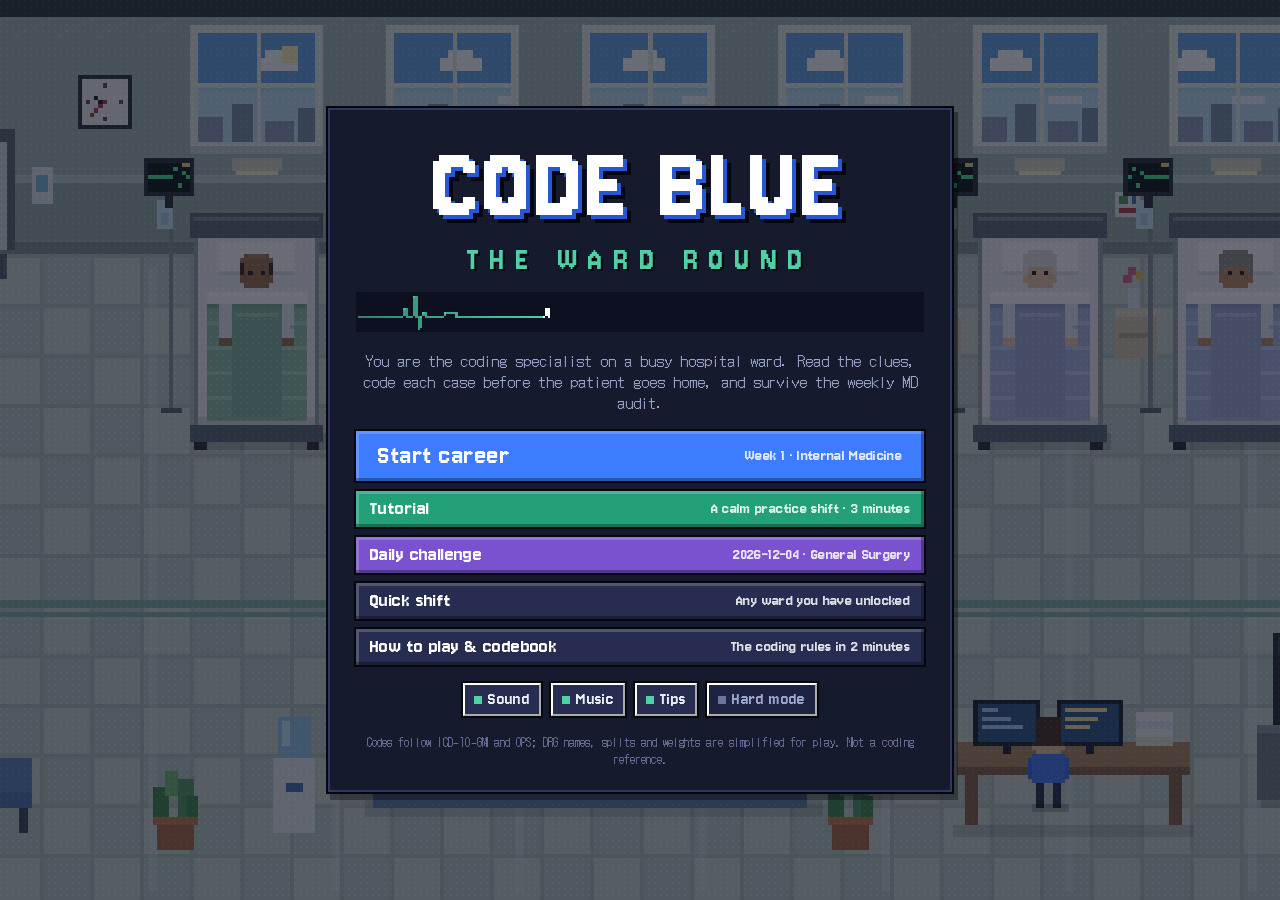
<file: index.html>
<!doctype html>
<html lang="en">
<head>
<meta charset="utf-8">
<meta name="viewport" content="width=device-width,initial-scale=1,viewport-fit=cover">
<title>Code Blue: The Ward Round</title>
<meta name="claude:viewport-fit-sides" content="cover">
<meta name="description" content="A pixel-art time-management game about hospital case coding: read the clues, code each patient before discharge, survive the MD audit.">
<link rel="preconnect" href="https://fonts.googleapis.com">
<link rel="preconnect" href="https://fonts.gstatic.com" crossorigin>
<link href="https://fonts.googleapis.com/css2?family=DotGothic16&family=IBM+Plex+Mono:wght@400;600&family=Jersey+10&display=swap" rel="stylesheet">
<style>
/* Layout: one-screen arcade app. Ward canvas + case board on the left, patient chart on the right; stacks on phones. */
:root {
  color-scheme: dark;
  --ink: #0c1020;
  --panel: #151a2d;
  --panel-2: #1d2340;
  --panel-3: #262d50;
  --line: #2f3762;
  --line-2: #434e86;
  --edge: #05070e;
  --text: #e8edf7;
  --muted: #9aa5ca;
  --dim: #6b759c;
  --blue: #3d7bff;
  --blue-2: #2658d6;
  --mint: #4fd1a5;
  --amber: #ffb84d;
  --red: #ff5c6c;
  --violet: #b48cff;
  --gold: #ffd84a;
  --paper: #e6eeea;
  --paper-2: #d3dfda;
  --paper-ink: #1b2725;
  --paper-mute: #5a6d68;
  --f-display: 'Jersey 10', 'Arial Narrow', 'Courier New', monospace;
  --f-body: 'DotGothic16', 'Trebuchet MS', system-ui, sans-serif;
  --f-mono: 'IBM Plex Mono', ui-monospace, 'SFMono-Regular', Menlo, Consolas, monospace;
}
* { box-sizing: border-box; }
html, body { height: 100%; }
body {
  margin: 0; background: var(--ink); color: var(--text);
  font-family: var(--f-body); font-size: 15px; line-height: 1.4;
  background-image: radial-gradient(circle at 1px 1px, rgba(255, 255, 255, 0.035) 1px, transparent 0);
  background-size: 6px 6px;
  -webkit-font-smoothing: none;
  font-variant-ligatures: none;
}
button { font-family: inherit; font-size: inherit; color: inherit; }
:focus-visible { outline: 2px solid var(--gold); outline-offset: 2px; }
#root { height: 100%; }
.screen { min-height: 100%; padding-block: 20px; padding-left: max(16px, env(safe-area-inset-left, 0px)); padding-right: max(16px, env(safe-area-inset-right, 0px)); }

/* ---------- pixel primitives */
.frame { background: var(--panel); box-shadow: 0 0 0 2px var(--line), 0 0 0 4px var(--edge), 4px 6px 0 4px rgba(0, 0, 0, 0.35); }
.btn {
  display: inline-flex; align-items: center; justify-content: center; gap: 8px; cursor: pointer; border: 0;
  background: var(--blue); color: #fff; padding: 9px 14px; font-size: 15px; letter-spacing: 0.02em;
  box-shadow: inset -3px -3px 0 rgba(0, 0, 0, 0.32), inset 3px 3px 0 rgba(255, 255, 255, 0.2), 0 0 0 2px var(--edge);
  transition: transform 0.05s;
  user-select: none;
}
.btn:hover { filter: brightness(1.12); }
.btn:active { transform: translateY(2px); box-shadow: inset 3px 3px 0 rgba(0, 0, 0, 0.32), 0 0 0 2px var(--edge); }
.btn[disabled] { filter: grayscale(0.85) brightness(0.7); cursor: not-allowed; }
.btn.ghost { background: var(--panel-3); }
.btn.mint { background: #23a07a; }
.btn.amber { background: #c77d16; }
.btn.red { background: #c83448; }
.btn.violet { background: #7a52d0; }
.btn.small { padding: 5px 9px; font-size: 13px; }
.btn.big { padding: 14px 22px; font-size: 19px; }
.icon { width: 18px; height: 18px; image-rendering: pixelated; flex: none; }
.icon.sm { width: 14px; height: 14px; }
.icon.lg { width: 27px; height: 27px; }
.tag { display: inline-flex; align-items: center; gap: 4px; padding: 1px 6px; font-size: 12px; letter-spacing: 0.06em; text-transform: uppercase; background: var(--panel-3); color: var(--muted); }
.kbd { font-family: var(--f-mono); font-size: 11px; padding: 0 4px; background: var(--panel-3); color: var(--muted); }
.muted { color: var(--muted); }
.mono { font-family: var(--f-mono); }
.num { font-variant-numeric: tabular-nums; }
h1, h2, h3 { font-weight: 700; margin: 0; text-wrap: balance; }

/* ---------- title */
.title-screen { display: grid; place-items: center; min-height: 100%; position: relative; overflow: hidden; }
.title-bg { position: absolute; inset: 0; width: 100%; height: 100%; image-rendering: pixelated; object-fit: cover; opacity: 0.38; filter: saturate(0.9); }
.title-card { position: relative; width: min(620px, 100%); padding: 28px 26px 22px; display: grid; gap: 18px; text-align: center; }
.logo { font-size: clamp(42px, 10vw, 76px); line-height: 0.9; letter-spacing: 0.02em; color: #fff; text-shadow: 4px 4px 0 var(--blue-2), 8px 8px 0 var(--edge); }
.logo small { display: block; font-size: 0.32em; letter-spacing: 0.3em; color: var(--mint); text-shadow: 2px 2px 0 var(--edge); margin-top: 10px; }
.ecg { width: 100%; height: 40px; image-rendering: pixelated; }
.menu { display: grid; gap: 10px; }
.menu .btn { width: 100%; justify-content: space-between; }
.menu .btn span.sub { font-size: 12px; opacity: 0.8; }
.title-foot { font-size: 12px; color: var(--dim); }
.title-foot a { color: var(--muted); }
.row { display: flex; gap: 10px; flex-wrap: wrap; align-items: center; }
.row.center { justify-content: center; }
.toggle { display: inline-flex; gap: 6px; align-items: center; cursor: pointer; font-size: 13px; color: var(--muted); background: var(--panel-2); padding: 5px 9px; box-shadow: 0 0 0 2px var(--edge); }
.toggle[aria-pressed="true"] { color: var(--text); background: var(--panel-3); }
.toggle .dot { width: 8px; height: 8px; background: var(--dim); }
.toggle[aria-pressed="true"] .dot { background: var(--mint); }

/* ---------- hub */
.hub { max-width: 1060px; margin: 0 auto; display: grid; gap: 18px; }
.hub-head { display: flex; justify-content: space-between; align-items: end; gap: 16px; flex-wrap: wrap; }
.hub-head h1 { font-size: 34px; }
.eyebrow { font-size: 12px; letter-spacing: 0.22em; text-transform: uppercase; color: var(--mint); }
.week-track { display: grid; grid-template-columns: repeat(4, minmax(0, 1fr)); gap: 14px; }
.slot { padding: 14px; display: grid; gap: 8px; min-height: 128px; align-content: start; }
.slot.current { box-shadow: 0 0 0 2px var(--blue), 0 0 0 4px var(--edge), 4px 6px 0 4px rgba(0, 0, 0, 0.35); }
.slot.slot-boss { background: #2a1830; }
.slot h3 { font-size: 17px; }
.stars { display: flex; gap: 3px; }
.hub-grid { display: grid; grid-template-columns: minmax(0, 1.4fr) minmax(0, 1fr); gap: 18px; }
.panel { padding: 16px; display: grid; gap: 12px; align-content: start; }
.panel h2 { font-size: 18px; }
.ward-list { display: grid; gap: 8px; }
.ward-item { display: grid; grid-template-columns: 12px minmax(0, 1fr) auto; gap: 10px; align-items: center; padding: 8px 10px; background: var(--panel-2); }
.ward-item .sw { width: 12px; height: 28px; }
.ward-item.locked { opacity: 0.45; }
.ward-item p { margin: 0; font-size: 13px; color: var(--muted); }
.perk-list { display: grid; gap: 8px; }
.perk { display: grid; grid-template-columns: 27px minmax(0, 1fr); gap: 10px; align-items: center; padding: 8px 10px; background: var(--panel-2); }
.perk b { display: block; }
.perk span { font-size: 13px; color: var(--muted); }
.risk-meter { display: flex; gap: 4px; }
.risk-meter i { width: 14px; height: 14px; background: var(--panel-3); box-shadow: 0 0 0 1px var(--edge); }
.risk-meter i.on { background: var(--red); }

/* ---------- game */
.game { height: 100%; display: grid; grid-template-rows: auto minmax(0, 1fr); }
.hud { display: flex; align-items: center; gap: 12px; flex-wrap: wrap; padding: 8px max(16px, env(safe-area-inset-right, 0px)) 8px max(16px, env(safe-area-inset-left, 0px)); background: var(--panel); box-shadow: 0 2px 0 var(--line), 0 4px 0 var(--edge); position: relative; z-index: 5; }
.hud .ward-badge { display: flex; align-items: center; gap: 8px; font-size: 15px; }
.hud .ward-badge i { width: 10px; height: 22px; display: block; }
.hud .clock { font-size: 18px; min-width: 128px; font-variant-numeric: tabular-nums; }
.hud .clock small { display: block; font-size: 11px; color: var(--muted); letter-spacing: 0.1em; }
.energy { display: flex; align-items: center; gap: 6px; }
.energy .pips { display: flex; gap: 2px; }
.energy .pips i { width: 9px; height: 16px; background: var(--panel-3); box-shadow: 0 0 0 1px var(--edge); display: block; }
.energy .pips i.on { background: var(--gold); box-shadow: inset 0 -3px 0 #c89a18, 0 0 0 1px var(--edge); }
.energy .pips i.cost { background: #8a6a10; animation: blink 0.6s steps(2) infinite; }
.score { font-size: 20px; font-variant-numeric: tabular-nums; min-width: 92px; text-align: right; }
.score small { display: block; font-size: 11px; color: var(--muted); letter-spacing: 0.1em; }
.combo { font-size: 13px; color: var(--gold); min-width: 54px; }
.hud .spacer { flex: 1; }
.hud .tools { display: flex; gap: 6px; flex-wrap: wrap; }
@keyframes blink { 50% { opacity: 0.35; } }

.play { display: grid; grid-template-columns: minmax(0, 1.3fr) minmax(360px, 1fr); gap: 16px; padding: 14px max(16px, env(safe-area-inset-right, 0px)) 14px max(16px, env(safe-area-inset-left, 0px)); min-height: 0; }
.left { display: grid; grid-template-rows: auto auto minmax(0, 1fr); gap: 14px; min-height: 0; min-width: 0; }
.lower { display: grid; grid-template-columns: minmax(0, 1.25fr) minmax(0, 1fr); gap: 14px; min-height: 0; }
.lower > section { min-height: 0; display: grid; grid-template-rows: auto minmax(0, 1fr); gap: 8px; padding: 10px 12px; }
.timeline { position: relative; overflow: auto; min-height: 0; display: grid; gap: 4px; align-content: start; }
.tl-axis { position: relative; height: 16px; margin-left: 96px; font-size: 11px; color: var(--dim); }
.tl-axis span { position: absolute; top: 0; transform: translateX(-50%); white-space: nowrap; }
.tl-row { display: grid; grid-template-columns: 90px minmax(0, 1fr); gap: 6px; align-items: center; font-size: 12px; cursor: pointer; border: 0; background: transparent; color: var(--text); padding: 0; text-align: left; }
.tl-row .nm { white-space: nowrap; overflow: hidden; text-overflow: ellipsis; color: var(--muted); }
.tl-row.sel .nm { color: var(--text); }
.tl-track { position: relative; height: 14px; background: repeating-linear-gradient(90deg, var(--panel-2) 0 1px, transparent 1px 100%); background-color: var(--ink); }
.tl-track .mk { position: absolute; top: 2px; height: 10px; }
.tl-track .day { position: absolute; top: 0; bottom: 0; width: 1px; background: var(--line-2); }
.tl-track .noon { position: absolute; top: 0; bottom: 0; background: rgba(255, 216, 74, 0.07); }
.log { overflow: auto; min-height: 0; display: grid; gap: 3px; align-content: start; font-size: 13px; }
.log div { display: grid; grid-template-columns: 48px minmax(0, 1fr); gap: 6px; color: var(--muted); }
.log div time { color: var(--dim); font-variant-numeric: tabular-nums; }
.log div.good span { color: var(--mint); } .log div.bad span { color: var(--red); } .log div.warn span { color: var(--amber); }
.log b { color: var(--text); font-weight: 400; }
.hub-ward { margin-bottom: 4px; }
.canvas-wrap { position: relative; width: 100%; aspect-ratio: 384 / 216; max-width: 100%; background: #000; box-shadow: 0 0 0 2px var(--line), 0 0 0 4px var(--edge); }
.canvas-wrap canvas { width: 100%; height: 100%; display: block; image-rendering: pixelated; image-rendering: crisp-edges; cursor: pointer; }
.floaters { position: absolute; inset: 0; pointer-events: none; overflow: hidden; }
.floater { position: absolute; transform: translate(-50%, 0); font-size: 18px; font-weight: 700; color: var(--gold); text-shadow: 2px 2px 0 var(--edge); animation: floatUp 1.6s ease-out forwards; white-space: nowrap; }
.floater.bad { color: var(--red); }
.floater.good { color: var(--mint); }
@keyframes floatUp { 0% { opacity: 0; transform: translate(-50%, 6px); } 15% { opacity: 1; } 100% { opacity: 0; transform: translate(-50%, -46px); } }
.waiting { position: absolute; left: 8px; bottom: 8px; font-size: 12px; background: rgba(12, 16, 32, 0.85); padding: 3px 7px; color: var(--amber); box-shadow: 0 0 0 2px var(--edge); }

.board { display: grid; grid-template-columns: repeat(auto-fill, minmax(140px, 1fr)); gap: 10px; align-content: start; padding: 4px; }
.pcard { text-align: left; cursor: pointer; border: 0; padding: 8px 10px 9px; display: grid; gap: 5px; background: var(--panel); box-shadow: 0 0 0 2px var(--line), 0 0 0 4px var(--edge); position: relative; }
.pcard:hover { background: var(--panel-2); }
.pcard.sel { box-shadow: 0 0 0 2px var(--blue), 0 0 0 4px var(--edge); background: var(--panel-2); }
.pcard.urgent { animation: urgent 0.8s steps(2) infinite; }
@keyframes urgent { 50% { box-shadow: 0 0 0 2px var(--red), 0 0 0 4px var(--edge); } }
.pcard .top { display: flex; justify-content: space-between; gap: 6px; font-size: 13px; }
.pcard .nm { font-size: 14px; white-space: nowrap; overflow: hidden; text-overflow: ellipsis; }
.pcard .bar { height: 6px; background: var(--panel-3); }
.pcard .bar i { display: block; height: 100%; background: var(--mint); }
.pcard .chips { display: flex; gap: 4px; flex-wrap: wrap; min-height: 18px; }
.pcard .chip { font-size: 11px; padding: 0 5px; background: var(--panel-3); color: var(--muted); }
.pcard .chip.ok { background: #1d5a48; color: #c8fbe6; }
.pcard .chip.new { background: #6a5410; color: #fff2b0; }
.pcard .chip.wait { background: #2d3a6a; color: #c8d8ff; }
.pcard .chip.no { background: #5a1d28; color: #ffd0d6; }
.empty-board { color: var(--dim); font-size: 14px; padding: 10px; }

/* ---------- chart */
.chart { min-height: 0; min-width: 0; display: grid; grid-template-rows: auto minmax(0, 1fr) minmax(0, 1.3fr); background: var(--panel); box-shadow: 0 0 0 2px var(--line), 0 0 0 4px var(--edge); transition: filter 0.2s; }
.chart-docs { overflow: auto; min-height: 0; display: grid; gap: 10px; padding: 12px; align-content: start; }
.chart-work { overflow: auto; min-height: 0; padding: 12px; display: grid; gap: 14px; align-content: start; border-top: 2px solid var(--line); background: #131829; }
.chart-empty { display: grid; place-items: center; text-align: center; padding: 30px; color: var(--muted); gap: 10px; }
.chart-head { display: grid; grid-template-columns: 56px minmax(0, 1fr); gap: 12px; padding: 12px; border-bottom: 2px solid var(--line); }
.chart-head canvas { width: 56px; height: 56px; image-rendering: pixelated; box-shadow: 0 0 0 2px var(--edge); }
.chart-head h2 { font-size: 19px; }
.chart-head .meta { font-size: 13px; color: var(--muted); display: flex; flex-wrap: wrap; gap: 4px 10px; }
.dis-bar { display: grid; grid-template-columns: auto minmax(0, 1fr) auto; gap: 8px; align-items: center; font-size: 13px; margin-top: 4px; }
.dis-bar .track { height: 10px; background: var(--panel-3); box-shadow: 0 0 0 1px var(--edge); }
.dis-bar .track i { display: block; height: 100%; background: var(--mint); }
.dis-bar b { font-variant-numeric: tabular-nums; min-width: 64px; text-align: right; }
.doc-row { display: flex; gap: 8px; align-items: center; flex-wrap: wrap; margin-top: 6px; }
.doc-row canvas { width: 26px; height: 26px; box-shadow: 0 0 0 2px var(--edge); }
.doc-row .who { font-size: 13px; }
.doc-row .who small { display: block; color: var(--muted); font-size: 11px; }
.chart-body { overflow: auto; min-height: 0; display: grid; gap: 14px; padding: 12px; align-content: start; }
.sec-title { display: flex; justify-content: space-between; align-items: center; font-size: 12px; letter-spacing: 0.16em; text-transform: uppercase; color: var(--muted); }

.docs { display: grid; gap: 10px; }
.doc { background: var(--paper); color: var(--paper-ink); padding: 10px 12px 11px; box-shadow: 0 0 0 2px var(--edge), 3px 4px 0 2px rgba(0, 0, 0, 0.3); font-family: var(--f-mono); font-size: 13px; line-height: 1.5; position: relative; }
.doc.fresh { animation: fresh 1.2s steps(6); }
@keyframes fresh { 0% { transform: translateX(10px); opacity: 0; } 100% { transform: none; opacity: 1; } }
.doc .dh { display: flex; justify-content: space-between; gap: 8px; font-family: var(--f-display); font-size: 12px; color: var(--paper-mute); margin-bottom: 4px; letter-spacing: 0.04em; }
.stamp { font-family: var(--f-display); font-size: 14px; padding: 1px 7px 0; color: #fff; background: #4a5a8a; letter-spacing: 0.08em; }
.stamp.ADM { background: #3f6fbf; } .stamp.LAB { background: #2a8a6a; } .stamp.RAD { background: #6a4aa8; } .stamp.NURSE { background: #b0602a; }
.stamp.OR { background: #a83a4a; } .stamp.PATH { background: #7a5a3a; } .stamp.DOC { background: #2a6a8a; } .stamp.CATH { background: #a8304a; }
.stamp.CARD { background: #a8304a; } .stamp.ICU { background: #2a5aa8; } .stamp.THER { background: #3a8a3a; }
.doc p { margin: 0; }
.term { background: #ffe58a; color: var(--paper-ink); border: 0; padding: 0 3px; font: inherit; cursor: pointer; box-shadow: 0 2px 0 #c8a020; }
.term:hover, .term.active { background: #ffd040; }
.doc.vague { background: #efe4cc; }
.doc.vague p { color: #6a5a3a; font-style: italic; }
.doc .flag { margin-top: 8px; display: flex; gap: 8px; align-items: center; flex-wrap: wrap; font-family: var(--f-display); font-size: 12px; }
.doc .flag .lbl { padding: 1px 6px; background: #c77d16; color: #fff; letter-spacing: 0.06em; }
.doc .flag .lbl.hint { background: #2a6a8a; }
.doc .flag .lbl.ok { background: #2a8a6a; }
.doc.answer { background: #dfeaf8; }
.doc.struck p { text-decoration: line-through; opacity: 0.6; }
.doc .clar { margin-top: 6px; padding-top: 6px; border-top: 1px dashed #b8a888; font-style: normal; color: var(--paper-ink); }

.coding { display: grid; gap: 10px; }
.drgbox { position: sticky; top: -12px; z-index: 3; display: grid; grid-template-columns: auto minmax(0, 1fr) auto; gap: 10px; align-items: center; padding: 10px 12px; background: #0e1530; box-shadow: 0 0 0 2px var(--blue-2), 0 0 0 4px var(--edge); position: relative; }
.drgbox .drg { font-family: var(--f-mono); font-weight: 600; font-size: 24px; color: #fff; text-shadow: 2px 2px 0 var(--blue-2); min-width: 78px; font-variant-numeric: tabular-nums; }
.drgbox .drg.err { color: var(--red); text-shadow: 2px 2px 0 #5a1020; }
.drgbox .nm { font-size: 13px; color: var(--muted); }
.drgbox .val { text-align: right; font-size: 21px; color: var(--gold); font-variant-numeric: tabular-nums; }
.drgbox .val small { display: block; font-size: 11px; color: var(--muted); }
.drgbox .delta { position: absolute; right: 10px; top: -14px; font-size: 15px; animation: floatUp 1.4s ease-out forwards; text-shadow: 2px 2px 0 var(--edge); }
.pccl { display: flex; align-items: center; gap: 6px; font-size: 12px; color: var(--muted); grid-column: 1 / -1; flex-wrap: wrap; }
.pccl .segs { display: flex; gap: 2px; }
.pccl .segs i { width: 16px; height: 8px; background: var(--panel-3); display: block; }
.pccl .segs i.on { background: var(--violet); }
.pccl .why { flex: 1 1 200px; min-width: 0; color: var(--dim); }
.zone { min-height: 46px; padding: 6px; display: flex; gap: 6px; flex-wrap: wrap; align-items: center; background: var(--panel-2); box-shadow: inset 0 0 0 2px var(--line); position: relative; }
.zone.over { box-shadow: inset 0 0 0 2px var(--gold); background: #2a2a40; }
.zone.armed { box-shadow: inset 0 0 0 2px var(--blue); animation: blink 0.8s steps(2) infinite; cursor: pointer; }
.zone .ph { font-size: 13px; color: var(--dim); padding: 0 4px; }
.zone-label { font-size: 12px; letter-spacing: 0.1em; text-transform: uppercase; color: var(--muted); display: flex; justify-content: space-between; }
.zone.principal { min-height: 52px; background: #1a2448; }

.card { display: inline-grid; grid-template-columns: auto auto; gap: 0 8px; align-items: center; padding: 5px 8px; background: #22305a; color: var(--text); border: 0; cursor: grab; box-shadow: inset -2px -2px 0 rgba(0, 0, 0, 0.3), inset 2px 2px 0 rgba(255, 255, 255, 0.12), 0 0 0 2px var(--edge); text-align: left; touch-action: none; user-select: none; max-width: 100%; }
.card .cd { font-family: var(--f-mono); font-size: 13px; font-weight: 600; color: #fff; }
.card .cn { font-size: 12px; color: #c4cff0; grid-column: 1 / -1; line-height: 1.2; }
.card .ccl { display: flex; gap: 1px; justify-self: end; }
.card .ccl i { width: 4px; height: 7px; background: rgba(255, 255, 255, 0.15); display: block; }
.card .ccl i.on { background: var(--violet); }
.card.proc { background: #3d2860; }
.card.vent { background: #5a3c18; }
.card.sec-only { background: #283850; }
.card.placed { cursor: grab; }
.card.in-chart { opacity: 0.5; }
.card .x { grid-row: 1; grid-column: 2; justify-self: end; background: transparent; border: 0; color: #ffd0d6; cursor: pointer; font-size: 14px; padding: 0 2px; }
.card.bad-pdx { box-shadow: inset 0 0 0 2px var(--red), 0 0 0 2px var(--edge); }
.card.flash { animation: cflash 0.9s steps(3); }
@keyframes cflash { 0%, 66% { background: #6a5410; } }
.card .acts { grid-column: 1 / -1; display: flex; gap: 4px; margin-top: 4px; }
.card .acts button { font-size: 11px; padding: 1px 6px; border: 0; background: rgba(255, 255, 255, 0.12); color: #fff; cursor: pointer; }
.card .acts button:hover { background: var(--blue); }
.dragging { position: fixed; pointer-events: none; z-index: 1000; transform: rotate(-3deg) scale(1.05); opacity: 0.95; box-shadow: 6px 8px 0 rgba(0, 0, 0, 0.4), 0 0 0 2px var(--gold) !important; }

.finder { display: grid; gap: 8px; }
.finder input { width: 100%; font-family: var(--f-mono); font-size: 14px; padding: 8px 10px; background: var(--ink); color: var(--text); border: 0; box-shadow: inset 0 0 0 2px var(--line); }
.finder input:focus { box-shadow: inset 0 0 0 2px var(--blue); outline: none; }
.tray { display: flex; gap: 8px; flex-wrap: wrap; align-items: flex-start; }
.tray-group { display: grid; gap: 6px; width: 100%; }
.tray-group > .lbl { font-size: 12px; color: var(--muted); }
.tray-group > .lbl b { color: #ffe58a; font-weight: 400; }
.notebox { font-size: 13px; color: var(--muted); background: var(--panel-2); padding: 8px 10px; box-shadow: inset 3px 0 0 var(--violet); }
.notebox b { color: var(--text); font-family: var(--f-mono); }

.case-result { display: grid; gap: 10px; }
.res-banner { padding: 12px; font-size: 20px; text-align: center; box-shadow: 0 0 0 2px var(--edge); }
.res-banner.clean { background: #1d6a50; } .res-banner.drg { background: #2d5a8a; } .res-banner.under { background: #6a5a20; }
.res-banner.risk { background: #7a2838; } .res-banner.lost { background: #3a2030; }
.pts { display: grid; gap: 3px; font-size: 14px; }
.pts div { display: flex; justify-content: space-between; gap: 10px; }
.pts .good { color: var(--mint); } .pts .bad { color: var(--red); }
.cmp { display: grid; grid-template-columns: minmax(0, 1fr) minmax(0, 1fr); gap: 10px; }
.cmp > div { background: var(--panel-2); padding: 8px 10px; font-size: 13px; display: grid; gap: 4px; align-content: start; }
.cmp h4 { margin: 0; font-size: 12px; letter-spacing: 0.1em; text-transform: uppercase; color: var(--muted); font-weight: 400; }
.cmp .c { font-family: var(--f-mono); font-size: 12px; }
.cmp .c.miss { color: var(--amber); } .cmp .c.extra { color: var(--red); }
.notes { margin: 0; padding-left: 18px; font-size: 13px; color: var(--muted); display: grid; gap: 4px; }

/* ---------- overlays */
.overlay { position: fixed; inset: 0; z-index: 50; display: grid; place-items: center; background: rgba(6, 8, 18, 0.72); padding: 20px max(16px, env(safe-area-inset-right, 0px)) 20px max(16px, env(safe-area-inset-left, 0px)); }
.overlay.clear { background: rgba(6, 8, 18, 0.35); }
.modal { width: min(560px, 100%); padding: 20px; display: grid; gap: 14px; max-height: calc(100% - 20px); overflow: auto; }
.modal h2 { font-size: 24px; }
.modal p { margin: 0; color: var(--muted); }
.coach { width: min(520px, 100%); display: grid; grid-template-columns: 64px minmax(0, 1fr); gap: 14px; padding: 16px; align-items: start; }
.coach canvas { width: 64px; height: 64px; image-rendering: pixelated; box-shadow: 0 0 0 2px var(--edge); }
.coach h3 { font-size: 17px; color: var(--mint); margin-bottom: 4px; }
.coach p { margin: 0 0 6px; color: var(--text); font-size: 15px; }
.coach p em { color: var(--gold); font-style: normal; }
.coach .row { justify-content: flex-end; margin-top: 6px; }
.coffee-ov .modal { text-align: center; }
.coffee-bar { height: 14px; background: var(--panel-3); box-shadow: 0 0 0 2px var(--edge); }
.coffee-bar i { display: block; height: 100%; background: #b07a3a; width: 0; }
.toasts { position: fixed; z-index: 60; right: max(16px, env(safe-area-inset-right, 0px)); bottom: 16px; display: grid; gap: 8px; width: min(340px, calc(100% - 32px)); pointer-events: none; }
.toast { background: var(--panel-2); padding: 9px 12px; font-size: 14px; box-shadow: 0 0 0 2px var(--line), 0 0 0 4px var(--edge); animation: toastIn 0.25s steps(4); display: flex; gap: 8px; align-items: center; }
.toast.good { box-shadow: 0 0 0 2px var(--mint), 0 0 0 4px var(--edge); }
.toast.bad { box-shadow: 0 0 0 2px var(--red), 0 0 0 4px var(--edge); }
.toast.warn { box-shadow: 0 0 0 2px var(--amber), 0 0 0 4px var(--edge); }
@keyframes toastIn { from { transform: translateX(30px); opacity: 0; } }

/* ---------- results */
.results { max-width: 980px; margin: 0 auto; display: grid; gap: 18px; }
.res-head { display: grid; grid-template-columns: minmax(0, 1fr) auto; gap: 16px; align-items: end; }
.res-head h1 { font-size: 34px; }
.big-score { font-size: 46px; color: var(--gold); text-shadow: 3px 3px 0 var(--edge); font-variant-numeric: tabular-nums; text-align: right; }
.big-score small { display: block; font-size: 13px; color: var(--muted); text-shadow: none; }
.kpis { display: grid; grid-template-columns: repeat(4, minmax(0, 1fr)); gap: 12px; }
.kpi { padding: 12px; display: grid; gap: 2px; }
.kpi b { font-size: 24px; font-variant-numeric: tabular-nums; }
.kpi span { font-size: 12px; color: var(--muted); letter-spacing: 0.08em; text-transform: uppercase; }
.case-table { width: 100%; border-collapse: collapse; font-size: 14px; }
.case-table th { text-align: left; font-weight: 400; font-size: 12px; color: var(--muted); letter-spacing: 0.1em; text-transform: uppercase; padding: 6px 8px; border-bottom: 2px solid var(--line); }
.case-table td { padding: 8px; border-bottom: 1px solid var(--line); vertical-align: top; }
.case-table td.num { text-align: right; font-variant-numeric: tabular-nums; white-space: nowrap; }
.case-table tr.clickable { cursor: pointer; }
.case-table tr.clickable:hover td { background: var(--panel-2); }
.st { display: inline-block; padding: 1px 6px; font-size: 12px; white-space: nowrap; }
.st.clean { background: #1d6a50; } .st.drg { background: #2d5a8a; } .st.under { background: #6a5a20; } .st.risk { background: #7a2838; } .st.lost { background: #3a2030; }
.scroll-x { overflow-x: auto; }
.detail-row td { background: var(--panel-2); }

/* ---------- audit */
.audit { max-width: 1060px; margin: 0 auto; display: grid; gap: 16px; }
.arena { display: grid; grid-template-columns: 240px minmax(0, 1fr); gap: 18px; align-items: start; }
.boss { padding: 14px; display: grid; gap: 10px; justify-items: center; text-align: center; background: #241630; }
.boss canvas { width: 192px; height: 240px; image-rendering: pixelated; }
.boss h3 { font-size: 18px; }
.boss .hp { width: 100%; height: 12px; background: #120a18; box-shadow: 0 0 0 2px var(--edge); }
.boss .hp i { display: block; height: 100%; background: var(--red); transition: width 0.3s steps(6); }
.hearts { display: flex; gap: 4px; justify-content: center; }
.speech { position: relative; padding: 14px 16px; background: #f4f0f8; color: #241630; font-size: 17px; box-shadow: 0 0 0 2px var(--edge), 4px 5px 0 2px rgba(0, 0, 0, 0.3); }
.speech b { font-family: var(--f-mono); color: #241630; font-weight: 600; }
.challenge { display: grid; gap: 12px; }
.ch-head { display: flex; justify-content: space-between; gap: 10px; align-items: center; flex-wrap: wrap; }
.timer { height: 10px; background: var(--panel-3); box-shadow: 0 0 0 2px var(--edge); }
.timer i { display: block; height: 100%; background: var(--amber); }
.evidence { display: grid; gap: 8px; }
.ev { text-align: left; border: 0; cursor: pointer; background: var(--paper); color: var(--paper-ink); padding: 8px 10px; font-family: var(--f-mono); font-size: 13px; box-shadow: 0 0 0 2px var(--edge); display: grid; gap: 3px; }
.ev:hover { background: #fff8d8; }
.ev .dh { font-family: var(--f-display); font-size: 11px; color: var(--paper-mute); display: flex; gap: 6px; align-items: center; }
.ev.vague { background: #efe4cc; font-style: italic; }
.ev.right { box-shadow: 0 0 0 3px var(--mint); }
.ev.wrong { box-shadow: 0 0 0 3px var(--red); }
.verdict { padding: 12px; font-size: 18px; text-align: center; box-shadow: 0 0 0 2px var(--edge); }
.verdict.good { background: #1d6a50; } .verdict.bad { background: #7a2838; } .verdict.meh { background: #5a4a20; }

/* ---------- daily / help */
.daily { max-width: 820px; margin: 0 auto; display: grid; gap: 18px; }
.share { font-family: var(--f-mono); font-size: 13px; white-space: pre-wrap; background: var(--ink); padding: 12px; box-shadow: inset 0 0 0 2px var(--line); user-select: all; }
.lb { width: 100%; border-collapse: collapse; font-size: 15px; }
.lb td { padding: 6px 8px; border-bottom: 1px solid var(--line); }
.lb td.num { text-align: right; font-variant-numeric: tabular-nums; }
.lb tr.me td { color: var(--gold); }
textarea.paste { width: 100%; min-height: 70px; font-family: var(--f-mono); font-size: 13px; background: var(--ink); color: var(--text); border: 0; box-shadow: inset 0 0 0 2px var(--line); padding: 8px; resize: vertical; }
input.name { font-family: var(--f-display); font-size: 15px; padding: 7px 10px; background: var(--ink); color: var(--text); border: 0; box-shadow: inset 0 0 0 2px var(--line); width: min(240px, 100%); }
.help { max-width: 860px; margin: 0 auto; display: grid; gap: 16px; }
.help .panel p { margin: 0; color: var(--muted); max-width: 68ch; }
.help .panel p b { color: var(--text); font-weight: 400; }
.lesson { display: grid; grid-template-columns: 34px minmax(0, 1fr); gap: 12px; }
.lesson .n { font-size: 22px; color: var(--blue); }
.codebook { width: 100%; border-collapse: collapse; font-size: 13px; }
.codebook td { padding: 5px 8px; border-bottom: 1px solid var(--line); vertical-align: top; }
.codebook td:first-child { font-family: var(--f-mono); white-space: nowrap; color: #fff; }
.codebook td.k { color: var(--muted); white-space: nowrap; }
.perk-pick { display: grid; grid-template-columns: repeat(3, minmax(0, 1fr)); gap: 12px; }
.perk-pick .btn { flex-direction: column; align-items: flex-start; text-align: left; gap: 6px; padding: 14px; background: var(--panel-2); }
.perk-pick .btn b { font-size: 16px; }
.perk-pick .btn span { font-size: 13px; color: var(--muted); }


/* ---------- type: Jersey 10 for display, DotGothic16 for running text, Plex Mono for records */
b, strong { font-weight: 400; color: var(--text); }
h1, h2, h3, .logo, .btn, .big-score, .score, .clock, .drgbox .val, .kpi b, .eyebrow, .sec-title, .zone-label, .tag, .stamp, .res-banner, .verdict,
.st, .combo, .pcard .top, .pcard .nm, .pcard .chip, .doc .flag .lbl, .doc .dh, .ev .dh, .floater, .toggle, .pccl > span:first-child, .pccl > b, .drgbox .val small,
.big-score small, .score small, .clock small, .kpi span, .case-table th, .cmp h4, .tl-axis, .waiting, .delta, .menu .btn span.sub, .ward-badge b, .hearts, .lesson .n, .slot .muted, .tray-group > .lbl
{ font-family: var(--f-display); font-weight: 400; letter-spacing: 0.02em; }
h1 { font-size: 46px; line-height: 1; }
.hub-head h1, .res-head h1 { font-size: 46px; }
h2, .panel h2, .modal h2 { font-size: 27px; line-height: 1.05; }
.chart-head h2 { font-size: 27px; }
h3, .slot h3, .boss h3, .coach h3 { font-size: 23px; }
.logo { font-size: clamp(60px, 14vw, 112px); line-height: 0.85; letter-spacing: 0.03em; }
.logo small { font-size: 0.3em; letter-spacing: 0.32em; margin-top: 12px; }
.btn { font-size: 21px; padding: 7px 14px 8px; line-height: 1; }
.btn.small { font-size: 18px; padding: 5px 9px 6px; }
.btn.big { font-size: 27px; padding: 11px 22px 12px; }
.menu .btn span.sub { font-size: 17px; opacity: 0.85; }
.big-score { font-size: 64px; line-height: 0.95; }
.big-score small, .score small, .clock small { font-size: 15px; letter-spacing: 0.12em; }
.score { font-size: 30px; line-height: 0.95; }
.clock { font-size: 28px; line-height: 0.95; }
.combo { font-size: 20px; }
.ward-badge b { font-size: 21px; }
.drgbox .val { font-size: 32px; line-height: 1; }
.drgbox .val small { font-size: 14px; }
.kpi b { font-size: 38px; line-height: 1; }
.kpi span { font-size: 16px; letter-spacing: 0.08em; }
.eyebrow { font-size: 17px; letter-spacing: 0.18em; }
.sec-title { font-size: 17px; letter-spacing: 0.12em; }
.zone-label { font-size: 16px; letter-spacing: 0.08em; }
.tag { font-size: 16px; letter-spacing: 0.06em; padding: 1px 7px; }
.doc .dh, .ev .dh { font-size: 15px; }
.doc .flag { font-size: 14px; }
.doc .flag .lbl { font-size: 15px; }
.res-banner { font-size: 28px; }
.verdict { font-size: 26px; }
.verdict div { font-family: var(--f-body); }
.st { font-size: 16px; }
.pcard .top { font-size: 17px; }
.pcard .nm { font-size: 21px; line-height: 1; }
.pcard .chip { font-size: 15px; padding: 0 5px; }
.floater { font-size: 28px; }
.toggle { font-size: 18px; }
.pccl > span:first-child, .pccl > b { font-size: 16px; }
.case-table th, .cmp h4 { font-size: 16px; }
.tl-axis { font-size: 14px; }
.waiting { font-size: 16px; }
.delta { font-size: 22px; }
.lesson .n { font-size: 30px; }
.slot .muted { font-size: 17px; }
.tray-group > .lbl { font-size: 17px; }
.tray-group > .lbl b { color: #ffe58a; }
.hearts { font-size: 18px; }


@media (min-width: 1280px) {
  .play { grid-template-columns: minmax(0, 1.2fr) minmax(300px, 0.85fr) minmax(340px, 0.95fr); grid-template-rows: auto minmax(0, 1fr); }
  .play > .left { grid-column: 1; grid-row: 1 / span 2; }
  .chart { display: contents; }
  .chart > * { background: var(--panel); box-shadow: 0 0 0 2px var(--line), 0 0 0 4px var(--edge); }
  .chart > .chart-head { grid-column: 2; grid-row: 1; border-bottom: 0; }
  .chart > .chart-docs { grid-column: 2; grid-row: 2; }
  .chart > .chart-work { grid-column: 3; grid-row: 1 / span 2; border-top: 0; background: #131829; }
  .chart > .chart-empty { grid-column: 2 / 4; grid-row: 1 / span 2; }
  .chart.locked > .chart-head, .chart.locked > .chart-docs { grid-column: 2 / 4; }
}
@media (max-width: 980px) {
  .play { grid-template-columns: minmax(0, 1fr); }
  .play > .left { display: contents; }
  .canvas-wrap { order: 1; } .board { order: 2; } .chart { order: 3; } .lower { order: 4; }
  .game { height: auto; min-height: 100%; }
  .left { grid-template-rows: auto auto auto; }
  .lower { grid-template-columns: minmax(0, 1fr); }
  .log { max-height: 220px; }
  .board { grid-template-columns: repeat(auto-fill, minmax(140px, 1fr)); overflow: visible; }
  .chart-docs, .chart-work { overflow: visible; max-height: none; }
  .hub-grid, .arena { grid-template-columns: minmax(0, 1fr); }
  .week-track { grid-template-columns: repeat(2, minmax(0, 1fr)); }
  .kpis { grid-template-columns: repeat(2, minmax(0, 1fr)); }
  .perk-pick { grid-template-columns: minmax(0, 1fr); }
  .boss canvas { width: 128px; height: 160px; }
}
@media (max-width: 560px) {
  body { font-size: 14px; }
  .hud { gap: 8px; }
  .hud .clock { min-width: 0; font-size: 22px; }
  .score { font-size: 24px; min-width: 0; }
  h1, .hub-head h1, .res-head h1 { font-size: 36px; }
  .big-score { font-size: 48px; }
  .res-head { grid-template-columns: minmax(0, 1fr); }
  .big-score { text-align: left; }
  .cmp { grid-template-columns: minmax(0, 1fr); }
  .chart-head { grid-template-columns: 44px minmax(0, 1fr); }
  .chart-head canvas { width: 44px; height: 44px; }
}
@media (prefers-reduced-motion: reduce) {
  *, *::before, *::after { animation-duration: 0.01ms !important; animation-iteration-count: 1 !important; transition: none !important; }
}
.perk-pick .btn b { font-size: 27px; color: #fff; }
.perk-pick .btn span { font-family: var(--f-body); font-size: 15px; letter-spacing: 0; line-height: 1.4; color: var(--muted); }
.menu .btn { text-align: left; }

/* ---------- pause banner + hard mode */
.pause-banner { flex: 1 0 100%; display: flex; align-items: center; gap: 12px; flex-wrap: wrap; padding: 6px 10px; background: #3a2e08; color: #fff2b0; box-shadow: 0 0 0 2px #6a5410, 0 0 0 4px var(--edge); font-size: 14px; }
.pause-banner[hidden] { display: none; }
.pause-banner b { font-family: var(--f-display); font-size: 24px; color: var(--gold); letter-spacing: 0.06em; text-transform: uppercase; }
.pause-banner span { flex: 1 1 280px; min-width: 0; }
.game.paused .card .acts button, .game.paused .card .x, .game.paused #btn-ask, .game.paused [data-chase], .game.paused #btn-coffee { opacity: 0.4; cursor: not-allowed; }
.game.paused .card { cursor: help; }
.game.paused .zone .ph { color: var(--amber); }
.hard-tag { background: #7a2838; color: #ffd0d6; }

/* ---------- tutorial spotlight */
.tut-spot { position: fixed; z-index: 40; pointer-events: none; box-shadow: 0 0 0 3px var(--gold), 0 0 0 7px var(--edge), 0 0 0 9999px rgba(6, 8, 18, 0.58); transition: left 0.25s, top 0.25s, width 0.25s, height 0.25s; animation: spotPulse 1.2s steps(2) infinite; }
.tut-spot.dim { box-shadow: 0 0 0 9999px rgba(6, 8, 18, 0.58); animation: none; }
@keyframes spotPulse { 50% { box-shadow: 0 0 0 3px #fff2b0, 0 0 0 7px var(--edge), 0 0 0 9999px rgba(6, 8, 18, 0.58); } }
.tut-bubble { position: fixed; z-index: 45; left: 50%; top: 40%; width: min(430px, calc(100vw - 16px)); display: grid; grid-template-columns: 56px minmax(0, 1fr); gap: 12px; padding: 14px 16px; }
.tut-bubble canvas { width: 56px; height: 56px; image-rendering: pixelated; box-shadow: 0 0 0 2px var(--edge); }
.tut-bubble h3 { font-size: 24px; color: var(--mint); margin: 2px 0 4px; }
.tut-bubble p { margin: 0 0 8px; font-size: 15px; }
.tut-bubble p em { color: var(--gold); font-style: normal; }
.tut-count { font-family: var(--f-display); font-size: 15px; color: var(--dim); letter-spacing: 0.08em; }
.tut-turn { font-family: var(--f-display); font-size: 20px; color: var(--gold); animation: blink 1s steps(2) infinite; }
.tut-nudge { color: var(--amber); }
.tut-bubble .row { justify-content: space-between; }
</style>
</head>
<body>
<div id="root"></div>
<script>
"use strict";
// ============================================================================
// DATA: code catalogue, DRG table, doctors, wards, case templates, perks
// Codes follow ICD-10-GM / OPS conventions. DRG names, splits and relative
// weights are simplified for gameplay but follow the real G-DRG logic:
// principal diagnosis -> base DRG, procedures -> surgical/invasive DRGs,
// secondary diagnoses -> CCL -> PCCL -> severity split.
// ============================================================================

const BASE_RATE = 4300; // EUR per relative weight (fictional state base rate)

// kind: dx | proc | vent
// ccl: complication level of a secondary diagnosis (0-4)
// drg: base DRG when used as principal diagnosis
// sec: may only be coded as a secondary diagnosis
// surg: OR procedure -> {drg, mdc}
const CODES = {};
function C(code, name, kind, o = {}) { CODES[code] = Object.assign({ code, name, kind, ccl: 0 }, o); }

// ---- Respiratory (MDC 04)
C('J18.9', 'Pneumonia, unspecified', 'dx', { ccl: 3, drg: 'E77', note: 'Use when no organism is identified. If a culture names the germ, a more specific code wins.' });
C('J15.9', 'Bacterial pneumonia, unspecified', 'dx', { ccl: 3, drg: 'E77', note: 'Only if "bacterial" is documented but the germ is unknown.' });
C('J13', 'Pneumonia due to S. pneumoniae', 'dx', { ccl: 3, drg: 'E77', note: 'Pneumococcal pneumonia. The organism is already inside this code, so no extra B95.3.' });
C('J69.0', 'Aspiration pneumonia', 'dx', { ccl: 3, drg: 'E77', note: 'Pneumonia caused by inhaling food, drink or vomit.' });
C('B95.3', 'S. pneumoniae as cause of disease', 'dx', { sec: true, note: 'An "organism" add-on code. Never a principal. Redundant when the disease code already names the germ.' });
C('J44.1', 'COPD with acute exacerbation', 'dx', { ccl: 1, drg: 'E65', note: 'Chronic lung disease that suddenly got worse.' });
C('J44.9', 'COPD, stable', 'dx', { ccl: 1, drg: 'E65', note: 'Chronic lung disease, codable as secondary when it is treated (inhalers continued etc.).' });
C('J96.0', 'Acute respiratory failure', 'dx', { ccl: 3, drg: 'E64', note: 'Lungs cannot keep oxygen up or CO2 down. Needs a blood gas or ventilation support documented.' });
C('J90', 'Pleural effusion', 'dx', { ccl: 2, drg: 'E75', note: 'Fluid around the lung. Codable when it is treated, e.g. drained.' });
C('J80', 'Acute respiratory distress syndrome (ARDS)', 'dx', { ccl: 4, drg: 'E64', note: 'Severe lung failure, typically in the ICU.' });
C('R06.0', 'Dyspnoea (shortness of breath)', 'dx', { ccl: 0, drg: 'E75', note: 'A symptom. Not coded when the cause is known.' });
C('I26.9', 'Pulmonary embolism', 'dx', { ccl: 4, drg: 'E64', note: 'Blood clot in the lung arteries. Only code it if it was confirmed, never on suspicion alone once excluded.' });
C('R13.9', 'Dysphagia (swallowing disorder)', 'dx', { ccl: 2, drg: 'G67', note: 'Trouble swallowing. Codable when it causes extra work: speech therapy, texture-modified diet.' });

// ---- Circulatory (MDC 05)
C('I50.19', 'Left heart failure, NYHA unspecified', 'dx', { ccl: 2, drg: 'F62', note: 'Heart failure where the severity class was not documented.' });
C('I50.13', 'Left heart failure, NYHA III', 'dx', { ccl: 2, drg: 'F62', note: 'Breathless with light exertion.' });
C('I50.14', 'Left heart failure, NYHA IV', 'dx', { ccl: 3, drg: 'F62', note: 'Breathless even at rest. The most severe class.' });
C('I48.0', 'Atrial fibrillation, paroxysmal', 'dx', { ccl: 1, drg: 'F71', note: 'Irregular heartbeat that stops on its own (usually within 7 days).' });
C('I48.1', 'Atrial fibrillation, persistent', 'dx', { ccl: 1, drg: 'F71', note: 'Irregular heartbeat lasting more than 7 days or ended by cardioversion.' });
C('I48.2', 'Atrial fibrillation, permanent', 'dx', { ccl: 1, drg: 'F71', note: 'Irregular heartbeat that is accepted long term (rate control only).' });
C('I10.00', 'Essential hypertension', 'dx', { ccl: 0, drg: 'F67', note: 'High blood pressure, codable as secondary when it is treated.' });
C('I10.01', 'Hypertension with hypertensive crisis', 'dx', { ccl: 1, drg: 'F67', note: 'Dangerously high blood pressure needing urgent treatment.' });
C('I21.0', 'Acute transmural MI, anterior wall (STEMI)', 'dx', { ccl: 3, drg: 'F60', note: 'Heart attack with ST elevation on the ECG.' });
C('I21.4', 'Acute subendocardial MI (NSTEMI)', 'dx', { ccl: 3, drg: 'F60', note: 'Heart attack proven by rising troponin, no ST elevation.' });
C('I20.0', 'Unstable angina', 'dx', { ccl: 1, drg: 'F66', note: 'Chest pain from the heart, but troponin stays normal. Once troponin rises it is an MI.' });
C('I25.11', 'Coronary artery disease, 1 vessel', 'dx', { ccl: 0, drg: 'F66', note: 'Narrowed heart arteries: one vessel.' });
C('I25.12', 'Coronary artery disease, 2 vessels', 'dx', { ccl: 0, drg: 'F66', note: 'Narrowed heart arteries: two vessels.' });
C('I25.13', 'Coronary artery disease, 3 vessels', 'dx', { ccl: 1, drg: 'F66', note: 'Narrowed heart arteries: three vessels.' });
C('I44.2', 'Complete AV block (3rd degree)', 'dx', { ccl: 2, drg: 'F71', note: 'The electrical signal from the upper to lower heart chambers is fully blocked.' });
C('I44.1', 'AV block, 2nd degree', 'dx', { ccl: 1, drg: 'F71', note: 'Some beats are blocked, not all.' });
C('R57.0', 'Cardiogenic shock', 'dx', { ccl: 4, sec: true, note: 'The heart pumps too weakly to keep blood pressure up.' });
C('R57.2', 'Septic shock', 'dx', { ccl: 4, sec: true, note: 'Blood pressure collapses from infection despite fluids, vasopressors needed. Code the infection first.' });
C('R55', 'Syncope (fainting)', 'dx', { ccl: 0, drg: 'F73', note: 'A symptom. Once the cause is found, the cause becomes principal.' });
C('I95.1', 'Orthostatic hypotension', 'dx', { ccl: 1, drg: 'F73', note: 'Blood pressure drops on standing up. Needs a positive test.' });
C('R07.4', 'Chest pain, unspecified', 'dx', { ccl: 0, drg: 'F74', note: 'A symptom code. Replace it as soon as a diagnosis explains the pain.' });
C('I80.2', 'Deep vein thrombosis (leg)', 'dx', { ccl: 2, drg: 'F65', note: 'Blood clot in a deep leg vein. Only code a current, treated clot, not an old one.' });

// ---- Digestive / hepatobiliary (MDC 06/07)
C('K35.8', 'Acute appendicitis, uncomplicated', 'dx', { drg: 'G67', note: 'Inflamed appendix without peritonitis.' });
C('K35.3', 'Acute appendicitis, localised peritonitis', 'dx', { drg: 'G67', note: 'Inflammation spread to the nearby lining of the belly.' });
C('K35.2', 'Acute appendicitis, generalised peritonitis', 'dx', { drg: 'G67', note: 'Inflammation spread through the whole belly. Serious.' });
C('R10.3', 'Pain in lower abdomen', 'dx', { drg: 'G67', note: 'A symptom. Replace it once the cause is known.' });
C('K80.00', 'Gallstones with acute cholecystitis', 'dx', { drg: 'H64', note: 'Stones plus an acutely inflamed gallbladder.' });
C('K80.20', 'Gallstones without cholecystitis', 'dx', { drg: 'H64', note: 'Stones, no inflammation documented.' });
C('K40.90', 'Inguinal hernia, uncomplicated', 'dx', { drg: 'G67', note: 'Groin hernia, not trapped.' });
C('K40.30', 'Inguinal hernia, incarcerated', 'dx', { drg: 'G67', note: 'Groin hernia with trapped (obstructed) bowel.' });
C('K56.0', 'Paralytic ileus', 'dx', { ccl: 3, drg: 'G67', note: 'The bowel stops moving, often after surgery.' });
C('T81.4', 'Wound infection after a procedure', 'dx', { ccl: 3, drg: 'X64', note: 'Surgical site infection. Needs a doctor\'s diagnosis, not just "looks red".' });

// ---- Musculoskeletal / injuries
C('S72.00', 'Femoral neck fracture', 'dx', { drg: 'I76', note: 'Broken hip (neck of the thigh bone).' });
C('S72.10', 'Pertrochanteric fracture', 'dx', { drg: 'I76', note: 'Broken hip, but lower down. Only if the X-ray says so.' });
C('S06.0', 'Concussion', 'dx', { ccl: 1, drg: 'B80', note: 'Brain concussion. Must be diagnosed, a bump on the head is not enough.' });
C('R29.6', 'Tendency to fall', 'dx', { ccl: 1, drg: 'B63', note: 'Repeated falls. Codable when it leads to fall-prevention work.' });

// ---- Kidney / urinary (MDC 11)
C('N39.0', 'Urinary tract infection', 'dx', { ccl: 2, drg: 'L63', note: 'Bladder or urinary infection, site not specified.' });
C('N10', 'Acute pyelonephritis', 'dx', { ccl: 2, drg: 'L63', note: 'Kidney infection. More specific than N39.0, needs imaging or clinical proof.' });
C('N30.0', 'Acute cystitis', 'dx', { ccl: 1, drg: 'L63', note: 'Bladder infection.' });
C('B96.2', 'E. coli as cause of disease', 'dx', { sec: true, note: 'Organism add-on code. Added next to an infection code when the germ is known.' });
C('N17.9', 'Acute kidney injury', 'dx', { ccl: 3, drg: 'L60', note: 'Kidney function drops suddenly. Needs creatinine rise + doctor\'s diagnosis.' });
C('N18.3', 'Chronic kidney disease, stage 3', 'dx', { ccl: 1, drg: 'L60', note: 'Long-term reduced kidney function (eGFR 30-59).' });
C('N18.4', 'Chronic kidney disease, stage 4', 'dx', { ccl: 2, drg: 'L60', note: 'Severely reduced kidney function (eGFR 15-29).' });
C('R33', 'Urinary retention', 'dx', { ccl: 1, drg: 'L64', note: 'Unable to empty the bladder. Codable when a catheter is needed.' });

// ---- Endocrine / metabolic (MDC 10)
C('E86', 'Volume depletion (dehydration)', 'dx', { ccl: 1, drg: 'K62', note: 'Too little fluid. Codable when IV fluids are given for it.' });
C('E87.1', 'Hyponatraemia', 'dx', { ccl: 2, drg: 'K62', note: 'Low sodium. Codable when treated or monitored, not as a lone lab value.' });
C('E87.6', 'Hypokalaemia', 'dx', { ccl: 1, drg: 'K62', note: 'Low potassium. Codable only when it is treated (e.g. potassium given).' });
C('E11.90', 'Type 2 diabetes, no complications', 'dx', { ccl: 0, drg: 'K60', note: 'Diabetes on stable medication.' });
C('E11.91', 'Type 2 diabetes, derailed', 'dx', { ccl: 2, drg: 'K60', note: 'Diabetes out of control, needing treatment changes ("entgleist").' });
C('E43', 'Severe protein-energy malnutrition', 'dx', { ccl: 3, drg: 'K62', note: 'Severe malnutrition. Needs a documented assessment (BMI, weight loss).' });
C('E44.0', 'Moderate protein-energy malnutrition', 'dx', { ccl: 2, drg: 'K62', note: 'Moderate malnutrition with a documented assessment and treatment.' });

// ---- Blood (MDC 16)
C('D62', 'Acute posthaemorrhagic anaemia', 'dx', { ccl: 2, drg: 'Q60', note: 'Anaemia from acute blood loss, e.g. after surgery. Typically shown by a transfusion.' });
C('D64.9', 'Anaemia, unspecified', 'dx', { ccl: 1, drg: 'Q60', note: 'Low haemoglobin without a documented cause. Needs treatment to be codable.' });

// ---- Infections (MDC 18)
C('A41.9', 'Sepsis, unspecified organism', 'dx', { ccl: 4, drg: 'T60', note: 'Life-threatening body-wide reaction to infection.' });
C('A41.51', 'Sepsis due to E. coli', 'dx', { ccl: 4, drg: 'T60', note: 'Sepsis with E. coli proven in the blood culture.' });
C('U80.00', 'MRSA (multi-resistant S. aureus)', 'dx', { ccl: 2, sec: true, note: 'Resistant germ carried by the patient. Secondary-only code.' });

// ---- Nervous system / mental (MDC 01/19)
C('F05.0', 'Delirium, not on top of dementia', 'dx', { ccl: 2, drg: 'B63', note: 'Acute confusion in a patient without dementia.' });
C('F05.1', 'Delirium superimposed on dementia', 'dx', { ccl: 2, drg: 'B63', note: 'Acute confusion in a patient who already has dementia.' });
C('F03', 'Dementia, unspecified', 'dx', { ccl: 1, drg: 'B63', note: 'Long-term memory and thinking decline.' });
C('R41.0', 'Disorientation (confusion), unspecified', 'dx', { ccl: 0, drg: 'B63', note: 'A symptom. Code the diagnosis behind it (e.g. delirium) once documented.' });

// ---- Skin
C('L89.14', 'Pressure ulcer category 2, sacrum', 'dx', { ccl: 2, drg: 'J61', note: 'Open sore on the lower back from lying. Category 2 = skin broken, shallow.' });
C('L89.24', 'Pressure ulcer category 3, sacrum', 'dx', { ccl: 3, drg: 'J61', note: 'Deep pressure sore down into fat tissue.' });

// ---- Procedures (OPS)
C('5-470.1', 'Appendectomy, laparoscopic', 'proc', { surg: { drg: 'G23', mdc: 'G' }, note: 'Keyhole removal of the appendix.' });
C('5-470.0', 'Appendectomy, open', 'proc', { surg: { drg: 'G23', mdc: 'G' }, note: 'Removal of the appendix through an open cut.' });
C('5-511.11', 'Cholecystectomy, laparoscopic', 'proc', { surg: { drg: 'H08', mdc: 'H' }, note: 'Keyhole gallbladder removal.' });
C('5-511.01', 'Cholecystectomy, open', 'proc', { surg: { drg: 'H07', mdc: 'H' }, note: 'Open gallbladder removal. Only if the OR report says open (or converted).' });
C('5-530.3', 'Inguinal hernia repair with mesh', 'proc', { surg: { drg: 'G24', mdc: 'G' }, note: 'Groin hernia closed with a plastic mesh.' });
C('5-820.41', 'Hip hemiarthroplasty, cemented', 'proc', { surg: { drg: 'I47', mdc: 'I' }, note: 'Half-hip replacement (only the ball side).' });
C('5-820.00', 'Total hip replacement', 'proc', { surg: { drg: 'I47', mdc: 'I', big: true }, note: 'Both ball and socket replaced. Check the OR report.' });
C('5-377.30', 'Pacemaker implant, dual-chamber', 'proc', { surg: { drg: 'F12', mdc: 'F' }, note: 'Pacemaker with leads in two heart chambers.' });
C('1-275.0', 'Coronary angiography', 'proc', { invasive: 'cath', note: 'Diagnostic heart catheter: dye shows the heart arteries.' });
C('8-837.m0', 'PCI with 1 drug-eluting stent', 'proc', { invasive: 'pci', note: 'Balloon + stent that opens a blocked heart artery.' });
C('8-837.00', 'PCI, balloon only', 'proc', { invasive: 'pci', note: 'Balloon dilation without a stent.' });
C('8-640.0', 'Electrical cardioversion', 'proc', { note: 'A synchronised shock that resets the heart rhythm.' });
C('8-152.1', 'Pleural puncture (drainage)', 'proc', { note: 'Fluid drained from around the lung with a needle.' });
C('8-800.c0', 'Red cell transfusion, 1-5 units', 'proc', { note: 'Blood transfusion.' });
C('8-550.0', 'Geriatric early rehab, min. 7 days', 'proc', { geri: 1, note: 'Geriatric team treatment: at least 7 treatment days and 10 therapy units, with team meetings.' });
C('8-550.1', 'Geriatric early rehab, min. 14 days', 'proc', { geri: 2, note: 'Geriatric team treatment: at least 14 treatment days and 20 therapy units. Big DRG impact, so auditors check the minimums.' });
C('8-987.11', 'MRSA isolation complex treatment, 7-13 days', 'proc', { complex: true, note: 'Strict isolation with documented extra effort for a resistant germ.' });
C('8-854.2', 'Haemodialysis, intermittent', 'proc', { complex: true, note: 'Blood washing for failed kidneys.' });
C('8-980.0', 'ICU complex treatment, up to 184 points', 'proc', { note: 'Intensive care basic procedure, low points total.' });
C('8-980.1', 'ICU complex treatment, 185-552 points', 'proc', { complex: true, icu: true, note: 'Intensive care basic procedure. The points come from daily severity scores, only final at discharge.' });
C('8-701', 'Endotracheal intubation', 'proc', { note: 'Breathing tube placed in the windpipe.' });
C('8-831.0', 'Central venous catheter', 'proc', { note: 'A large IV line into a central vein.' });
C('8-020.8', 'Systemic thrombolysis', 'proc', { note: 'Clot-dissolving drug through the vein.' });
C('3-200', 'CT of the head', 'proc', { note: 'Imaging procedure. Coded for completeness, does not change the DRG.' });
C('3-222', 'CT of the chest with contrast', 'proc', { note: 'Imaging procedure. Coded for completeness.' });
C('3-052', 'Transoesophageal echocardiography', 'proc', { note: 'Heart ultrasound through the gullet.' });
C('VENT24', 'Mechanical ventilation 24-95 h', 'vent', { note: 'Ventilation hours are counted from intubation to extubation. 24 to 95 hours.' });
C('VENT96', 'Mechanical ventilation 96+ h', 'vent', { note: 'Ventilation of 96 hours or more moves the case into the expensive pre-MDC DRG A13. Count the hours exactly!' });

// ============================================================================
// DRG TABLE. Splits are tested in order; first match wins.
// ctx: {pccl, pdx, sdx:Set, procs:Set, complex:bool, geri:0|1|2}
// ============================================================================
const DRGS = {};
function D(base, name, splits) { DRGS[base] = { base, name, splits }; }
const P = n => c => c.pccl >= n;
const always = () => true;

D('A13', 'Ventilation > 95 hours', [['A', 5.10, c => c.icu && c.pccl >= 4, 'ICU complex + PCCL ≥ 4'], ['B', 4.05, c => c.icu || c.pccl >= 4, 'ICU complex or PCCL ≥ 4'], ['C', 3.20, always, 'base']]);
D('E77', 'Pneumonia & respiratory infections', [['A', 1.85, c => c.pccl >= 4 || c.complex, 'PCCL ≥ 4'], ['B', 1.23, P(3), 'PCCL ≥ 3'], ['C', 0.93, P(2), 'PCCL ≥ 2'], ['D', 0.72, always, 'no relevant CC']]);
D('E65', 'COPD', [['A', 1.12, c => c.pccl >= 3 || c.sdx.has('J96.0'), 'PCCL ≥ 3 or resp. failure'], ['B', 0.82, P(1), 'PCCL ≥ 1'], ['C', 0.64, always, 'no relevant CC']]);
D('E64', 'Respiratory failure & embolism', [['A', 1.38, P(3), 'PCCL ≥ 3'], ['B', 0.92, always, 'base']]);
D('E75', 'Other respiratory diseases', [['A', 1.05, P(3), 'PCCL ≥ 3'], ['B', 0.62, always, 'base']]);
D('E40', 'Respiratory disease, ventilation > 24 h', [['A', 2.60, P(3), 'PCCL ≥ 3'], ['B', 1.85, always, 'base']]);
D('E42', 'Geriatric early rehab, respiratory', [['A', 2.45, c => c.geri >= 2 && c.pccl >= 3, '14+ days & PCCL ≥ 3'], ['B', 2.05, c => c.geri >= 2, '14+ days'], ['C', 1.55, always, '7+ days']]);
D('F12', 'Pacemaker implantation', [['A', 2.60, P(3), 'PCCL ≥ 3'], ['B', 1.78, always, 'base']]);
D('F24', 'PCI with stent for acute MI', [['A', 2.05, P(3), 'PCCL ≥ 3'], ['B', 1.42, always, 'base']]);
D('F58', 'PCI without acute MI', [['A', 1.30, P(3), 'PCCL ≥ 3'], ['B', 0.96, always, 'base']]);
D('F41', 'Acute MI with invasive diagnostics', [['A', 1.45, P(3), 'PCCL ≥ 3'], ['B', 1.02, always, 'base']]);
D('F49', 'Invasive cardiac diagnostics', [['A', 1.02, P(3), 'PCCL ≥ 3'], ['B', 0.61, always, 'base']]);
D('F43', 'Circulatory disease, ventilation > 24 h', [['A', 3.10, P(4), 'PCCL ≥ 4'], ['B', 2.30, always, 'base']]);
D('F48', 'Geriatric early rehab, circulatory', [['A', 2.40, c => c.geri >= 2 && c.pccl >= 3, '14+ days & PCCL ≥ 3'], ['B', 2.00, c => c.geri >= 2, '14+ days'], ['C', 1.50, always, '7+ days']]);
D('F60', 'Acute MI without invasive cardiology', [['A', 1.25, P(3), 'PCCL ≥ 3'], ['B', 0.88, always, 'base']]);
D('F62', 'Heart failure & shock', [['A', 1.48, c => c.pccl >= 4 || c.complex, 'PCCL ≥ 4'], ['B', 1.08, c => c.pccl >= 3 || (c.pdx === 'I50.14' && c.pccl >= 2), 'PCCL ≥ 3 or NYHA IV + PCCL ≥ 2'], ['C', 0.84, c => c.pccl >= 1 || c.pdx === 'I50.14', 'PCCL ≥ 1 or NYHA IV'], ['D', 0.66, always, 'no relevant CC']]);
D('F65', 'Peripheral vascular disease', [['A', 0.98, P(3), 'PCCL ≥ 3'], ['B', 0.62, always, 'base']]);
D('F66', 'Coronary atherosclerosis', [['A', 0.95, P(3), 'PCCL ≥ 3'], ['B', 0.58, always, 'base']]);
D('F67', 'Hypertension', [['A', 0.85, P(3), 'PCCL ≥ 3'], ['B', 0.52, always, 'base']]);
D('F71', 'Cardiac arrhythmia', [['A', 0.96, P(3), 'PCCL ≥ 3'], ['B', 0.66, c => c.pccl >= 1 || c.procs.has('8-640.0'), 'PCCL ≥ 1 or cardioversion'], ['C', 0.47, always, 'base']]);
D('F73', 'Syncope & collapse', [['A', 0.80, P(3), 'PCCL ≥ 3'], ['B', 0.52, always, 'base']]);
D('F74', 'Chest pain', [['Z', 0.38, always, 'single split']]);
D('G14', 'Geriatric early rehab, digestive', [['A', 2.30, c => c.geri >= 2, '14+ days'], ['B', 1.50, always, '7+ days']]);
D('G23', 'Appendectomy', [['A', 1.12, c => c.pdx === 'K35.2' || c.pccl >= 3, 'gen. peritonitis or PCCL ≥ 3'], ['B', 0.92, c => c.pdx === 'K35.3', 'localised peritonitis'], ['C', 0.76, always, 'uncomplicated']]);
D('G24', 'Hernia repair', [['A', 0.98, c => c.pccl >= 3 || c.pdx === 'K40.30', 'incarcerated or PCCL ≥ 3'], ['B', 0.63, always, 'base']]);
D('G67', 'Digestive diseases, medical', [['A', 0.88, P(3), 'PCCL ≥ 3'], ['B', 0.55, always, 'base']]);
D('H07', 'Open cholecystectomy', [['A', 1.95, P(3), 'PCCL ≥ 3'], ['B', 1.40, always, 'base']]);
D('H08', 'Laparoscopic cholecystectomy', [['A', 1.25, P(3), 'PCCL ≥ 3'], ['B', 0.92, c => c.pdx === 'K80.00', 'acute cholecystitis'], ['C', 0.74, always, 'base']]);
D('H64', 'Gallbladder disease, medical', [['A', 0.98, P(3), 'PCCL ≥ 3'], ['B', 0.62, always, 'base']]);
D('I34', 'Geriatric early rehab with hip surgery', [['A', 3.95, P(3), 'PCCL ≥ 3'], ['B', 3.40, always, 'base']]);
D('I41', 'Geriatric early rehab, musculoskeletal', [['A', 2.30, c => c.geri >= 2, '14+ days'], ['B', 1.45, always, '7+ days']]);
D('I47', 'Hip arthroplasty', [['A', 2.75, c => c.pccl >= 4 || c.big, 'PCCL ≥ 4'], ['B', 2.25, P(3), 'PCCL ≥ 3'], ['C', 1.88, always, 'base']]);
D('I76', 'Musculoskeletal, medical', [['A', 1.10, P(3), 'PCCL ≥ 3'], ['B', 0.70, always, 'base']]);
D('J61', 'Skin ulcers', [['A', 1.55, P(3), 'PCCL ≥ 3'], ['B', 0.95, always, 'base']]);
D('K44', 'Geriatric early rehab, metabolic', [['A', 2.20, c => c.geri >= 2, '14+ days'], ['B', 1.40, always, '7+ days']]);
D('K60', 'Diabetes mellitus', [['A', 1.08, P(3), 'PCCL ≥ 3'], ['B', 0.68, always, 'base']]);
D('K62', 'Metabolic & nutritional disorders', [['A', 1.00, P(3), 'PCCL ≥ 3'], ['B', 0.62, always, 'base']]);
D('L44', 'Geriatric early rehab, urinary', [['A', 2.30, c => c.geri >= 2 && c.pccl >= 3, '14+ days & PCCL ≥ 3'], ['B', 1.95, c => c.geri >= 2, '14+ days'], ['C', 1.40, always, '7+ days']]);
D('L60', 'Kidney failure', [['A', 2.05, c => c.procs.has('8-854.2') || c.pccl >= 4, 'dialysis or PCCL ≥ 4'], ['B', 1.28, P(3), 'PCCL ≥ 3'], ['C', 0.88, always, 'base']]);
D('L63', 'Urinary tract infections', [['A', 0.98, P(3), 'PCCL ≥ 3'], ['B', 0.70, P(1), 'PCCL ≥ 1'], ['C', 0.52, always, 'base']]);
D('L64', 'Other urinary disorders', [['A', 0.80, P(3), 'PCCL ≥ 3'], ['B', 0.48, always, 'base']]);
D('Q60', 'Anaemia', [['A', 0.95, P(3), 'PCCL ≥ 3'], ['B', 0.58, always, 'base']]);
D('T44', 'Geriatric early rehab, infections', [['A', 2.50, c => c.geri >= 2, '14+ days'], ['B', 1.60, always, '7+ days']]);
D('T60', 'Sepsis', [['A', 3.25, c => c.sdx.has('R57.2') && (c.icu || c.pccl >= 4), 'septic shock + ICU/PCCL ≥ 4'], ['B', 2.30, c => c.sdx.has('R57.2') || c.pccl >= 4, 'septic shock or PCCL ≥ 4'], ['C', 1.62, P(3), 'PCCL ≥ 3'], ['D', 1.20, always, 'base']]);
D('B44', 'Geriatric early rehab, nervous system', [['A', 2.30, c => c.geri >= 2, '14+ days'], ['B', 1.50, always, '7+ days']]);
D('B63', 'Dementia & confusion', [['A', 1.05, P(3), 'PCCL ≥ 3'], ['B', 0.72, always, 'base']]);
D('B80', 'Other head injuries', [['A', 0.70, P(3), 'PCCL ≥ 3'], ['B', 0.42, always, 'base']]);
D('X64', 'Complications of treatment', [['A', 1.05, P(3), 'PCCL ≥ 3'], ['B', 0.60, always, 'base']]);
D('901', 'OR procedure unrelated to principal dx', [['D', 2.40, always, 'error DRG, auditors love these']]);
D('960', 'Ungroupable: no principal diagnosis', [['Z', 0, always, '']]);
D('961', 'Invalid principal diagnosis', [['Z', 0, always, '']]);

const GERI_DRG = { E: 'E42', F: 'F48', G: 'G14', H: 'G14', I: 'I41', K: 'K44', L: 'L44', T: 'T44', B: 'B44', Q: 'K44', J: 'I41', X: 'B44' };
const VENT24_DRG = { E: 'E40', F: 'F43' };

// ============================================================================
// DOCTORS
// ============================================================================
const DOCTORS = {
  okafor: { id: 'okafor', name: 'Dr. Okafor', trait: 'Quick replier', delay: 0.22, color: '#3b8a5a', hair: '#1b1410', skin: '#7a4a2e', desc: 'Answers fast and friendly.' },
  brandt: { id: 'brandt', name: 'Dr. Brandt', trait: 'Grumpy surgeon', delay: 0.9, refuse: 0.3, color: '#8a3b3b', hair: '#b9b4a8', skin: '#e8b48a', desc: 'Slow, and sometimes just "in the OR".' },
  weiss: { id: 'weiss', name: 'Dr. Weiss', trait: 'Thorough', delay: 0.55, all: true, color: '#3b5a8a', hair: '#e2c46a', skin: '#f0c49a', desc: 'Takes a while, but tells you everything at once.' },
  novak: { id: 'novak', name: 'Dr. Novak', trait: 'Junior resident', delay: 0.15, vague: 0.4, color: '#6a3b8a', hair: '#5a3218', skin: '#e9b98f', desc: 'Lightning fast, but answers are often vague.' },
  sato: { id: 'sato', name: 'Dr. Sato', trait: 'Night owl', delay: 0.4, night: true, color: '#2a7a8a', hair: '#141418', skin: '#e6bf98', desc: 'Sluggish in the morning, sharp at night.' },
};

// ============================================================================
// PERKS
// ============================================================================
const PERKS = {
  speed: { name: 'Speed Reader', icon: 'book', desc: 'Clues show up 25% sooner.' },
  whisper: { name: 'Doctor Whisperer', icon: 'steth', desc: 'Asking a doctor costs 2 energy instead of 3. Doctors answer 30% faster and never refuse.' },
  espresso: { name: 'Double Espresso', icon: 'cup', desc: 'Coffee refills your energy completely and only takes 2 seconds.' },
  chaser: { name: 'Paper Chaser', icon: 'paper', desc: 'Chasing documentation costs 1 energy and comes back twice as fast.' },
  bedmgr: { name: 'Bed Manager', icon: 'bed', desc: 'Patients stay 0.4 days longer before discharge.' },
  sixth: { name: 'Sixth Sense', icon: 'eye', desc: 'Beds glow purple while the doctor still knows something that is not in the chart.' },
  armor: { name: 'Audit Armor', icon: 'shield', desc: 'Start every MD audit with 2 extra hearts.' },
  stamina: { name: 'Night Shift Veteran', icon: 'bolt', desc: 'Maximum energy +3.' },
  binder: { name: 'Evidence Binder', icon: 'binder', desc: 'Audit challenges give you 8 extra seconds.' },
};

// ============================================================================
// NAMES
// ============================================================================
const NAMES_F = ['Erna Huber', 'Ingrid Novak', 'Fatma Yilmaz', 'Maria Rossi', 'Agnes Kowalski', 'Hilde Brenner', 'Grace Mensah', 'Lotte Svensson', 'Rosa Alvarez', 'Elif Demir', 'Margarete Vogel', 'Anna Lindqvist', 'Mei Chen', 'Irene Papadakis', 'Gisela Wolf', 'Olga Petrova', 'Sofia Marino', 'Helga Schmitt', 'Amara Okoye', 'Ruth Becker', 'Johanna Krause', 'Priya Sharma', 'Ewa Nowak', 'Clara Dubois'];
const NAMES_M = ['Werner Schulz', 'Ahmet Kaya', 'Heinz Bauer', 'Jan de Vries', 'Kofi Asante', 'Dieter Lang', 'Marco Bianchi', 'Lars Eriksen', 'Tomasz Zielinski', 'Hans Richter', 'Yusuf Arslan', 'Pieter Jansen', 'Kenji Tanaka', 'Rafael Costa', 'Gerhard Neumann', 'Ivan Horvat', 'Samuel Adeyemi', 'Klaus Fischer', 'Mehmet Ozturk', 'Paul Hoffmann', 'Ole Hansen', 'Arjun Mehta', 'Luca Ferrari', 'Bernd Wagner'];

// ============================================================================
// CASE TEMPLATES
//  Clue markup: {visible text|CODE,CODE} = highlighted term with candidate cards.
//  Clue fields: f (fraction of stay), src, text, sup (supports), pdx (sets
//  principal), drop (superseded / excluded codes), vague {text, sup, pdx},
//  hidden (only revealed by asking the doctor), hint (lab finding that
//  needs a doctor's word), if / ifnot (variant flags).
// ============================================================================
const TEMPLATES = [];
function T(o) { TEMPLATES.push(o); }

// ---------------------------------------------------------------- MEDICINE
T({
  id: 'pneu', wards: ['med', 'geri'], dx: 'Pneumonia', age: [58, 91], los: [3, 4.4],
  flags: { culture: 0.5, hypona: 0.45, resp: 0.3, dm: 0.6, oldDvt: 0.5 },
  clues: [
    { f: 0, src: 'ADM', text: 'Fever 39.1 °C and cough for 3 days. Suspected {pneumonia|J18.9,J15.9,J13}, chest X-ray ordered. Known {high blood pressure|I10.00,I10.01}, ramipril continued.', sup: ['I10.00'] },
    { f: 0, src: 'ADM', if: 'oldDvt', text: 'Past history: {deep vein thrombosis|I80.2} in 2009, fully healed, no current treatment.' },
    { f: 0.1, src: 'RAD', text: 'Chest X-ray: new infiltrate in the right lower lobe, consistent with {pneumonia|J18.9,J15.9,J13,J69.0}. Antibiotics started.', sup: ['J18.9'], pdx: 'J18.9' },
    { f: 0.2, src: 'LAB', if: 'dm', text: 'Blood glucose 382 mg/dl (very high). HbA1c 9.8 %.', hint: true },
    { f: 0, src: 'DOC', if: 'dm', hidden: true, text: '"Oh, and her {type 2 diabetes|E11.91,E11.90} was completely off the rails. We switched her to insulin. Forgot to write that down."', sup: ['E11.91'] },
    { f: 0.28, src: 'DOC', if: 'resp', text: 'O2 saturation 84 % despite 4 l oxygen. Blood gas confirms {acute respiratory failure|J96.0,R06.0}. Non-invasive ventilation mask started.', sup: ['J96.0'] },
    { f: 0.45, src: 'LAB', if: 'culture', text: 'Sputum culture: {Streptococcus pneumoniae|J13,B95.3} (pneumococcus).', pdx: 'J13', drop: ['J18.9'] },
    { f: 0.5, src: 'NURSE', if: 'hypona', text: 'Sodium 126 mmol/l. Doctor ordered fluid restriction and sodium checks twice daily: {hyponatraemia|E87.1}.', sup: ['E87.1'] },
  ],
});

T({
  id: 'uti', wards: ['med', 'geri'], dx: 'Urinary tract infection', age: [66, 93], los: [2.6, 4],
  flags: { pyelo: 0.4, dehyd: 0.6, aki: 0.35, delir: 0.45, ckd: 0.5 },
  clues: [
    { f: 0, src: 'ADM', text: 'Burning when passing urine, fever 38.6 °C. Urine dipstick: leukocytes +++, nitrite positive. Working diagnosis {urinary tract infection|N39.0,N30.0,N10}, antibiotics started.', sup: ['N39.0'], pdx: 'N39.0' },
    { f: 0, src: 'ADM', if: 'ckd', text: 'Known {chronic kidney disease stage 3|N18.3,N18.4} (eGFR 44). Antibiotic dose adjusted to kidney function.', sup: ['N18.3'] },
    { f: 0.1, src: 'NURSE', if: 'dehyd', text: 'Dry mouth, drinks hardly anything. 2 litres of IV fluids per day ordered for {dehydration|E86}.', sup: ['E86'] },
    { f: 0.25, src: 'RAD', if: 'pyelo', text: 'Kidney ultrasound: swollen right kidney, tender flank: {acute pyelonephritis|N10,N39.0} (the infection has reached the kidney).', pdx: 'N10', drop: ['N39.0'] },
    { f: 0.4, src: 'LAB', text: 'Urine culture: {Escherichia coli|B96.2,A41.51} > 10^5/ml, sensitive to the current antibiotic.', sup: ['B96.2'] },
    { f: 0.45, src: 'NURSE', if: 'delir', vague: { text: 'Physician addendum: {delirium|F05.0,F05.1,R41.0} without known dementia. Low-dose haloperidol at night.', sup: ['F05.0'] }, text: 'Patient seems a bit confused at night and keeps trying to get up.' },
    { f: 0.55, src: 'LAB', if: 'aki', text: 'Creatinine up from 0.9 to 2.4 mg/dl. Nephrology consult: {acute kidney injury|N17.9,N18.3}, metformin paused.', sup: ['N17.9'] },
  ],
});

T({
  id: 'hf', wards: ['med', 'cardio', 'geri'], dx: 'Heart failure', age: [62, 92], los: [3.2, 4.8],
  flags: { af: 0.6, effusion: 0.5, hypok: 0.5, ckd4: 0.35, nyha: 0.6, pneuRO: 0.4 },
  clues: [
    { f: 0, src: 'ADM', text: 'Breathless, swollen legs, +4 kg in a week. Decompensated {left heart failure|I50.19,I50.13,I50.14}, IV furosemide started.', sup: ['I50.19'], pdx: 'I50.19' },
    { f: 0, src: 'ADM', if: 'af', text: 'ECG: {atrial fibrillation|I48.0,I48.1,I48.2}, known for years and accepted long term (permanent). Apixaban continued.', sup: ['I48.2'] },
    { f: 0, src: 'ADM', if: 'ckd4', text: 'Known {chronic kidney disease stage 4|N18.4,N18.3} (eGFR 22). Diuretics dosed with nephrology.', sup: ['N18.4'] },
    { f: 0.12, src: 'RAD', if: 'pneuRO', text: 'Rule out {pneumonia|J18.9}: chest X-ray ordered.' },
    { f: 0.2, src: 'RAD', if: 'effusion', text: 'Chest X-ray: large right {pleural effusion|J90}. 1.2 litres drained by {pleural puncture|8-152.1}.', sup: ['J90', '8-152.1'] },
    { f: 0.32, src: 'RAD', if: 'pneuRO', ifnot: 'effusion', text: 'Chest X-ray: congestion only. No infiltrate, pneumonia excluded.' },
    { f: 0.32, src: 'RAD', if: 'pneuRO', and: 'effusion', text: 'Radiology addendum: no infiltrate. Pneumonia excluded.' },
    { f: 0.3, src: 'NURSE', if: 'nyha', vague: { text: 'Physician addendum: breathless at rest, {NYHA class IV|I50.14,I50.13}.', sup: ['I50.14'], pdx: 'I50.14', drop: ['I50.19'] }, text: 'Patient gets very short of breath. Not sure how much.' },
    { f: 0.4, src: 'LAB', if: 'hypok', text: 'Potassium 3.0 mmol/l (low).', hint: true },
    { f: 0, src: 'DOC', if: 'hypok', hidden: true, text: '"The potassium? Yes, we gave IV potassium for the {hypokalaemia|E87.6} for two days."', sup: ['E87.6'] },
  ],
});

T({
  id: 'copd', wards: ['med'], dx: 'COPD exacerbation', age: [55, 84], los: [2.8, 4.2],
  flags: { resp: 0.5, dm: 0.5, mal: 0.5, htn: 0.6 },
  clues: [
    { f: 0, src: 'ADM', text: 'Long-time smoker. Increasing cough and wheezing for 5 days: {COPD exacerbation|J44.1,J44.9,J18.9}. Steroids and inhalers.', sup: ['J44.1'], pdx: 'J44.1' },
    { f: 0, src: 'ADM', if: 'dm', text: '{Type 2 diabetes|E11.90,E11.91}, well controlled on metformin, continued.', sup: ['E11.90'] },
    { f: 0, src: 'ADM', if: 'htn', text: 'Takes amlodipine for {hypertension|I10.00,I10.01}.', sup: ['I10.00'] },
    { f: 0.15, src: 'LAB', if: 'resp', text: 'Blood gas: pCO2 68 mmHg, pH 7.29: {hypercapnic respiratory failure|J96.0}. Night-time mask ventilation.', sup: ['J96.0'] },
    { f: 0.3, src: 'LAB', text: 'Blood glucose 168 mg/dl after steroids. No treatment change needed.' },
    { f: 0.4, src: 'NURSE', if: 'mal', vague: { text: 'Nutrition team: BMI 16.8, 11 % weight loss in 3 months. {Moderate malnutrition|E44.0,E43}, protein drinks started.', sup: ['E44.0'] }, text: 'Patient looks very thin and anxious, barely touches meals.' },
  ],
});

T({
  id: 'hypona', wards: ['med', 'geri'], dx: 'Hyponatraemia', age: [70, 94], los: [2.6, 3.8],
  flags: { fall: 0.6, uti: 0.55, dehyd: 0.5 },
  clues: [
    { f: 0, src: 'ADM', text: 'Weak and dizzy, sodium 118 mmol/l. Thiazide diuretic stopped, slow sodium correction: {hyponatraemia|E87.1,E86}.', sup: ['E87.1'], pdx: 'E87.1' },
    { f: 0, src: 'ADM', if: 'fall', text: 'Fell at home, bumped her head. {CT of the head|3-200,S06.0} ordered.', sup: [] },
    { f: 0.1, src: 'RAD', if: 'fall', text: 'CT head: no bleeding, no fracture, no {concussion|S06.0} signs. ({CT head|3-200} done)', sup: ['3-200'] },
    { f: 0.15, src: 'NURSE', if: 'dehyd', text: 'Very dry skin, low urine output. IV saline for {volume depletion|E86}.', sup: ['E86'] },
    { f: 0.3, src: 'LAB', if: 'uti', text: 'Urine dipstick positive for leukocytes and nitrite.', hint: true },
    { f: 0, src: 'DOC', if: 'uti', hidden: true, text: '"Right, the urine! I started fosfomycin for a {urinary tract infection|N39.0,N30.0}. I thought I had written that."', sup: ['N39.0'] },
  ],
});

T({
  id: 'dm', wards: ['med'], dx: 'Derailed diabetes', age: [45, 80], los: [2.4, 3.6],
  flags: { aki: 0.4, hypokOK: 0.6, dehyd: 0.7 },
  clues: [
    { f: 0, src: 'ADM', text: 'Blood sugar 540 mg/dl, very thirsty, peeing a lot. {Type 2 diabetes, derailed|E11.91,E11.90}. Insulin infusion.', sup: ['E11.91'], pdx: 'E11.91' },
    { f: 0.05, src: 'NURSE', if: 'dehyd', text: '3 litres IV fluids on day one for {dehydration|E86}.', sup: ['E86'] },
    { f: 0.3, src: 'LAB', if: 'hypokOK', text: 'Potassium 3.4 mmol/l, slightly low. Will recheck, no treatment needed ({hypokalaemia|E87.6}?).' },
    { f: 0.45, src: 'LAB', if: 'aki', text: 'Creatinine 2.1 mg/dl (was 1.0). Doctor: {acute kidney injury|N17.9} from dehydration, fluids adjusted.', sup: ['N17.9'] },
  ],
});

// ---------------------------------------------------------------- SURGERY
T({
  id: 'appy', wards: ['surg'], dx: 'Appendicitis', age: [16, 52], los: [2.4, 3.6],
  flags: { perit: 0.45, ileus: 0.25, wound: 0.25 },
  clues: [
    { f: 0, src: 'ADM', text: 'Pain in the lower right belly since yesterday, fever. {Lower abdominal pain|R10.3,K35.8}, suspected appendicitis.', sup: ['R10.3'], pdx: 'R10.3' },
    { f: 0.08, src: 'RAD', text: 'Ultrasound: thickened appendix 11 mm: {acute appendicitis|K35.8,K35.3,K35.2}.', pdx: 'K35.8', drop: ['R10.3'] },
    { f: 0.18, src: 'OR', text: 'OR report: {laparoscopic appendectomy|5-470.1,5-470.0}. Appendix inflamed.', sup: ['5-470.1'] },
    { f: 0.19, src: 'OR', if: 'perit', text: 'OR report addendum: pus around the appendix, {localised peritonitis|K35.3,K35.2}, area rinsed.', pdx: 'K35.3', drop: ['K35.8'] },
    { f: 0.5, src: 'DOC', if: 'ileus', text: 'Day 2 after surgery: bloated belly, no bowel sounds. {Paralytic ileus|K56.0}, nasogastric tube.', sup: ['K56.0'] },
    { f: 0.6, src: 'NURSE', if: 'wound', vague: { text: 'Surgeon\'s note: {wound infection|T81.4} at the navel port, wound opened, antibiotics.', sup: ['T81.4'] }, text: 'The wound at the belly button looks a bit red.' },
    { f: 0.7, src: 'PATH', text: 'Pathology: acute phlegmonous appendicitis.' },
  ],
});

T({
  id: 'chole', wards: ['surg'], dx: 'Gallstones', age: [35, 78], los: [2.6, 3.8],
  flags: { acute: 0.6, af: 0.35, bleed: 0.3, mrsa: 0.12 },
  clues: [
    { f: 0, src: 'ADM', text: 'Colicky pain upper right belly after fatty food. Ultrasound: {gallstones|K80.20,K80.00}, gallbladder wall slightly thickened.', sup: ['K80.20'], pdx: 'K80.20' },
    { f: 0, src: 'ADM', if: 'af', text: '{Atrial fibrillation|I48.0,I48.1,I48.2} lasting for months (persistent). Anticoagulation paused and bridged with heparin.', sup: ['I48.1'] },
    { f: 0.05, src: 'LAB', if: 'mrsa', text: 'Admission swab: {MRSA|U80.00} in the nose. Strict isolation, decolonisation.', sup: ['U80.00'] },
    { f: 0.22, src: 'OR', text: 'OR report: {laparoscopic cholecystectomy|5-511.11,5-511.01}, no complications.', sup: ['5-511.11'] },
    { f: 0.4, src: 'LAB', if: 'bleed', text: 'Haemoglobin dropped 13.1 → 7.9 g/dl after surgery. 2 units given ({red cell transfusion|8-800.c0}). {Acute blood-loss anaemia|D62,D64.9}.', sup: ['D62', '8-800.c0'] },
    { f: 0.75, src: 'PATH', if: 'acute', text: 'Pathology: gallstones with {acute cholecystitis|K80.00,K80.20} (acutely inflamed gallbladder).', pdx: 'K80.00', drop: ['K80.20'] },
    { f: 0.75, src: 'PATH', ifnot: 'acute', text: 'Pathology: gallstones, chronic changes only. No acute inflammation.' },
    { f: 0.85, src: 'NURSE', if: 'mrsa', text: 'Isolation complex treatment documented for 8 days: {MRSA complex treatment|8-987.11}.', sup: ['8-987.11'] },
  ],
});

T({
  id: 'hernia', wards: ['surg'], dx: 'Groin hernia', age: [30, 85], los: [1.8, 3],
  flags: { incarc: 0.35, retention: 0.4, copd: 0.4 },
  clues: [
    { f: 0, src: 'ADM', text: 'Bulge in the right groin, painful when lifting: {inguinal hernia|K40.90,K40.30}.', sup: ['K40.90'], pdx: 'K40.90' },
    { f: 0, src: 'ADM', if: 'copd', text: '{COPD|J44.9,J44.1}, stable. Inhalers continued, physio for breathing exercises.', sup: ['J44.9'] },
    { f: 0.15, src: 'OR', text: 'OR report: {hernia repair with mesh (Lichtenstein)|5-530.3}.', sup: ['5-530.3'] },
    { f: 0.16, src: 'OR', if: 'incarc', text: 'OR finding: bowel loop was trapped in the hernia ({incarcerated|K40.30,K40.90}), but still viable.', pdx: 'K40.30', drop: ['K40.90'] },
    { f: 0.4, src: 'NURSE', if: 'retention', text: 'Could not pass urine after surgery, bladder scan 700 ml, catheter placed: {urinary retention|R33}.', sup: ['R33'] },
  ],
});

T({
  id: 'hip', wards: ['surg', 'geri'], dx: 'Hip fracture', age: [72, 96], los: [3.4, 5],
  flags: { anemia: 0.5, delir: 0.55, dementia: 0.5, uti: 0.3, hypona: 0.4, days14: 0.55 },
  derive: (f, ward) => { f.geri = ward === 'geri'; },
  clues: [
    { f: 0, src: 'ADM', text: 'Fell at home, can\'t stand up, leg shortened and turned out. X-ray: {femoral neck fracture|S72.00,S72.10}.', sup: ['S72.00'], pdx: 'S72.00' },
    { f: 0, src: 'ADM', if: 'dementia', text: 'Known {dementia|F03,F05.1}, lives in a care home.', sup: ['F03'] },
    { f: 0.12, src: 'OR', text: 'OR report: {cemented hip hemiarthroplasty|5-820.41,5-820.00} (ball side only replaced).', sup: ['5-820.41'] },
    { f: 0.3, src: 'LAB', if: 'anemia', text: 'Haemoglobin 7.2 g/dl after surgery. 2 units of blood ({transfusion|8-800.c0}): {acute blood-loss anaemia|D62,D64.9}.', sup: ['D62', '8-800.c0'] },
    { f: 0.4, src: 'NURSE', if: 'delir', vague: { text: 'Geriatric consult: {delirium|F05.1,F05.0,R41.0} — on top of dementia if known, otherwise new. Haloperidol, sitter at night.', dyn: 'delir' }, text: 'Pulled out her IV at night, doesn\'t know where she is.' },
    { f: 0.35, src: 'LAB', if: 'hypona', text: 'Sodium 127 mmol/l (low).', hint: true },
    { f: 0, src: 'DOC', if: 'hypona', hidden: true, text: '"Her sodium, yes. Fluid restriction, daily checks. That\'s a treated {hyponatraemia|E87.1}."', sup: ['E87.1'] },
    { f: 0.55, src: 'LAB', if: 'uti', text: 'Urine culture: {E. coli|B96.2} — {urinary tract infection|N39.0} treated with antibiotics.', sup: ['N39.0', 'B96.2'] },
    { f: 0.88, src: 'THER', if: 'geri', vague: { text: 'Geriatric team report: early rehab, {16 treatment days, 24 therapy units|8-550.1,8-550.0}, weekly team meetings.', sup: ['8-550.1'], alt: { text: 'Geriatric team report: early rehab, {9 treatment days, 13 therapy units|8-550.0,8-550.1}, weekly team meetings.', sup: ['8-550.0'] } }, text: 'Physio: "We did loads of exercises with her, she\'s walking again!"' },
  ],
});

// ---------------------------------------------------------------- CARDIOLOGY
T({
  id: 'nstemi', wards: ['cardio'], dx: 'Chest pain', age: [48, 86], los: [2.4, 3.8],
  flags: { pci: 0.7, dm: 0.5, af: 0.3, aki: 0.3 },
  clues: [
    { f: 0, src: 'ADM', text: 'Pressure on the chest for 2 hours. ECG without ST elevation. {Chest pain|R07.4,I20.0}, troponin pending.', sup: ['R07.4'], pdx: 'R07.4' },
    { f: 0, src: 'ADM', if: 'dm', text: '{Type 2 diabetes|E11.90,E11.91} on metformin, paused before the catheter.', sup: ['E11.90'] },
    { f: 0.1, src: 'LAB', text: 'Troponin rising: 14 → 386 ng/l. Diagnosis: {NSTEMI (heart attack)|I21.4,I21.0,I20.0}.', pdx: 'I21.4', drop: ['R07.4'] },
    { f: 0.22, src: 'CATH', text: '{Coronary angiography|1-275.0}: narrowing in {two vessels|I25.12,I25.11,I25.13}.', sup: ['1-275.0', 'I25.12'] },
    { f: 0.24, src: 'CATH', if: 'pci', text: 'Culprit lesion opened with {PCI and 1 drug-eluting stent|8-837.m0,8-837.00}.', sup: ['8-837.m0'] },
    { f: 0.5, src: 'DOC', if: 'af', text: 'New {atrial fibrillation|I48.0,I48.1}, converted back by itself after 6 hours on amiodarone (paroxysmal).', sup: ['I48.0'] },
    { f: 0.6, src: 'LAB', if: 'aki', text: 'Creatinine up after the contrast dye. Nephrology: {acute kidney injury|N17.9}, IV fluids.', sup: ['N17.9'] },
  ],
});

T({
  id: 'stemi', wards: ['cardio', 'icu'], dx: 'STEMI', age: [44, 82], los: [2.4, 3.6],
  flags: { shock: 0.25, hf: 0.45, htn: 0.6 },
  clues: [
    { f: 0, src: 'ADM', text: 'Crushing chest pain, ECG: ST elevation in the front leads. {Anterior STEMI|I21.0,I21.4}. Straight to the cath lab.', sup: ['I21.0'], pdx: 'I21.0' },
    { f: 0, src: 'ADM', if: 'htn', text: 'Known {hypertension|I10.00}, on bisoprolol.', sup: ['I10.00'] },
    { f: 0.05, src: 'CATH', text: '{Coronary angiography|1-275.0} with {PCI and 1 drug-eluting stent|8-837.m0,8-837.00} to the LAD. {One-vessel disease|I25.11,I25.12}.', sup: ['1-275.0', '8-837.m0', 'I25.11'] },
    { f: 0.15, src: 'ICU', if: 'shock', text: 'Blood pressure 72/40 despite fluids, noradrenaline started: {cardiogenic shock|R57.0}.', sup: ['R57.0'] },
    { f: 0.45, src: 'DOC', if: 'hf', text: 'Echo: pump function 35 %. Breathless climbing one flight of stairs: {heart failure NYHA III|I50.13,I50.14}.', sup: ['I50.13'] },
  ],
});

T({
  id: 'afib', wards: ['cardio'], dx: 'Atrial fibrillation', age: [52, 86], los: [1.8, 2.8],
  flags: { hf: 0.4, htn: 0.7, hypok: 0.4 },
  clues: [
    { f: 0, src: 'ADM', text: 'Racing, irregular heartbeat for 10 days: {atrial fibrillation|I48.0,I48.1,I48.2}. Note: lasting more than 7 days means persistent.', sup: ['I48.1'], pdx: 'I48.1' },
    { f: 0, src: 'ADM', if: 'htn', text: '{Hypertension|I10.00,I10.01} on ramipril.', sup: ['I10.00'] },
    { f: 0.2, src: 'CARD', text: '{Transoesophageal echo|3-052}: no clot in the heart. Then {electrical cardioversion|8-640.0} → normal rhythm.', sup: ['3-052', '8-640.0'] },
    { f: 0.3, src: 'DOC', if: 'hf', text: 'Breathless on light exertion, ankles swollen: {heart failure NYHA III|I50.13,I50.19}, diuretics started.', sup: ['I50.13'] },
    { f: 0.35, src: 'LAB', if: 'hypok', text: 'Potassium 3.1 mmol/l (low).', hint: true },
    { f: 0, src: 'DOC', if: 'hypok', hidden: true, text: '"We always top up potassium before a cardioversion. Yes, {hypokalaemia|E87.6} treated."', sup: ['E87.6'] },
  ],
});

T({
  id: 'pacer', wards: ['cardio', 'geri'], dx: 'Syncope', age: [68, 92], los: [2.4, 3.6],
  flags: { ckd: 0.4, dm: 0.4, orthoRO: 0.6 },
  clues: [
    { f: 0, src: 'ADM', text: 'Collapsed at the supermarket, was out for a minute. {Syncope (fainting)|R55,I95.1}, on the heart monitor.', sup: ['R55'], pdx: 'R55' },
    { f: 0, src: 'ADM', if: 'ckd', text: 'Known {chronic kidney disease stage 3|N18.3}, medication doses adjusted.', sup: ['N18.3'] },
    { f: 0.05, src: 'NURSE', if: 'orthoRO', text: 'Standing test for {orthostatic hypotension|I95.1}: blood pressure stable. Test negative.' },
    { f: 0.15, src: 'ICU', text: 'Monitor alarm: heart rate 32, {complete AV block|I44.2,I44.1} (signal fully blocked between upper and lower heart).', pdx: 'I44.2', drop: ['R55'] },
    { f: 0.35, src: 'OR', text: '{Dual-chamber pacemaker implanted|5-377.30}. Lead position fine.', sup: ['5-377.30'] },
    { f: 0.4, src: 'LAB', if: 'dm', text: '{Type 2 diabetes|E11.90}, metformin restarted after the procedure.', sup: ['E11.90'] },
  ],
});

// ---------------------------------------------------------------- GERIATRICS
T({
  id: 'gerifall', wards: ['geri'], dx: 'Falls & infection', age: [80, 97], los: [4.2, 5.6],
  flags: { mal: 0.6, ulcer: 0.45, dementia: 0.6, htn: 0.7, days14: 0.55, anemia: 0.35 },
  clues: [
    { f: 0, src: 'ADM', text: 'Third fall this month. Fever, cloudy urine: {urinary tract infection|N39.0,N10} treated with antibiotics. {Repeated falls|R29.6}, fall-prevention plan.', sup: ['N39.0', 'R29.6'], pdx: 'N39.0' },
    { f: 0, src: 'ADM', if: 'dementia', text: 'Known {dementia|F03}, needs help with daily activities.', sup: ['F03'] },
    { f: 0, src: 'ADM', if: 'htn', text: '{Hypertension|I10.00}, medication reduced because of the falls.', sup: ['I10.00'] },
    { f: 0.2, src: 'NURSE', if: 'ulcer', vague: { text: 'Wound expert: {pressure ulcer category 2, sacrum|L89.14,L89.24}. Special mattress, dressing changes twice a day.', sup: ['L89.14'] }, text: 'Red spot on the lower back, skin looks broken.' },
    { f: 0.3, src: 'NURSE', if: 'mal', vague: { text: 'Nutrition assessment: BMI 17.2, 14 % weight loss. {Severe malnutrition|E43,E44.0}, tube feeding discussed, supplements given.', sup: ['E43'] }, text: 'She hardly eats, food tray comes back almost full.' },
    { f: 0.4, src: 'LAB', if: 'anemia', text: 'Haemoglobin 8.1 g/dl.', hint: true },
    { f: 0, src: 'DOC', if: 'anemia', hidden: true, text: '"We gave iron through the drip for the {anaemia|D64.9,D62}. No bleeding found."', sup: ['D64.9'] },
    { f: 0.85, src: 'THER', vague: { text: 'Geriatric team report: early rehab, {15 treatment days, 22 therapy units|8-550.1,8-550.0}, weekly team meetings documented.', sup: ['8-550.1'], alt: { text: 'Geriatric team report: early rehab, {10 treatment days, 14 therapy units|8-550.0,8-550.1}, weekly team meetings documented.', sup: ['8-550.0'] }, altFlag: 'days14' }, text: 'Physio: "Lots of training sessions, she\'s much steadier now."' },
  ],
});

T({
  id: 'aspir', wards: ['geri'], dx: 'Aspiration pneumonia', age: [78, 96], los: [4, 5.4],
  flags: { dementia: 0.7, mal: 0.5, delir: 0.4, days14: 0.5 },
  clues: [
    { f: 0, src: 'ADM', text: 'Coughs while eating, now fever. X-ray: infiltrate right lower lobe after choking on food: {aspiration pneumonia|J69.0,J18.9}.', sup: ['J69.0'], pdx: 'J69.0' },
    { f: 0, src: 'ADM', if: 'dementia', text: 'Known {dementia|F03}.', sup: ['F03'] },
    { f: 0.15, src: 'THER', text: 'Speech therapy: {swallowing disorder|R13.9}. Thickened fluids, pureed diet.', sup: ['R13.9'] },
    { f: 0.3, src: 'NURSE', if: 'delir', vague: { text: 'Physician addendum: {delirium|F05.1,F05.0}, treated with low-dose quetiapine.', dyn: 'delir' }, text: 'Very restless today, calling out at night.' },
    { f: 0.4, src: 'NURSE', if: 'mal', vague: { text: 'Nutrition assessment: BMI 17.8, 9 % weight loss. {Moderate malnutrition|E44.0,E43}, supplements.', sup: ['E44.0'] }, text: 'Seems to be losing weight.' },
    { f: 0.86, src: 'THER', vague: { text: 'Geriatric team report: early rehab, {14 treatment days, 21 therapy units|8-550.1,8-550.0}.', sup: ['8-550.1'], alt: { text: 'Geriatric team report: early rehab, {8 treatment days, 12 therapy units|8-550.0,8-550.1}.', sup: ['8-550.0'] }, altFlag: 'days14' }, text: 'Physio and OT say she\'s done well with the program.' },
  ],
});

T({
  id: 'delir', wards: ['geri'], dx: 'Acute confusion', age: [79, 95], los: [3.6, 5],
  flags: { dehyd: 0.6, hypona: 0.4, ulcer: 0.3, days14: 0.45 },
  clues: [
    { f: 0, src: 'ADM', text: 'Family says he has been {confused|R41.0,F05.1,F05.0} for 3 days, known {dementia|F03}. Work-up started.', sup: ['R41.0', 'F03'], pdx: 'R41.0' },
    { f: 0.1, src: 'NURSE', if: 'dehyd', text: 'Barely drinking, IV fluids started for {dehydration|E86}.', sup: ['E86'] },
    { f: 0.2, src: 'DOC', text: 'Assessment (CAM test positive): {delirium on top of dementia|F05.1,F05.0}. Main reason for this stay.', pdx: 'F05.1', drop: ['R41.0'] },
    { f: 0.3, src: 'LAB', if: 'hypona', text: 'Sodium 125 mmol/l, fluid restriction: {hyponatraemia|E87.1}.', sup: ['E87.1'] },
    { f: 0.45, src: 'NURSE', if: 'ulcer', vague: { text: 'Wound expert: deep sore, {pressure ulcer category 3, sacrum|L89.24,L89.14}. Daily dressing, special mattress.', sup: ['L89.24'] }, text: 'Sore on his bottom, quite deep?' },
    { f: 0.86, src: 'THER', vague: { text: 'Geriatric team: early rehab, {15 treatment days, 20 therapy units|8-550.1,8-550.0}.', sup: ['8-550.1'], alt: { text: 'Geriatric team: early rehab, {7 treatment days, 11 therapy units|8-550.0,8-550.1}.', sup: ['8-550.0'] }, altFlag: 'days14' }, text: 'Therapists finished their sessions.' },
  ],
});

// ---------------------------------------------------------------- ICU
T({
  id: 'sepsis', wards: ['icu'], dx: 'Sepsis', age: [52, 88], los: [2.6, 4],
  flags: { shock: 0.6, aki: 0.5, highpts: 0.6 },
  derive: (f, ward, rng) => { f.dialysis = f.aki && rng() < 0.5; },
  clues: [
    { f: 0, src: 'ADM', text: 'Fever 39.8 °C, BP 78/40, confused. {Sepsis|A41.9,A41.51} from a {urinary tract infection|N39.0,N10}. Fluids, broad antibiotics.', sup: ['A41.9', 'N39.0'], pdx: 'A41.9' },
    { f: 0.04, src: 'ICU', text: '{Central line|8-831.0} placed for medication.', sup: ['8-831.0'] },
    { f: 0.1, src: 'ICU', if: 'shock', text: 'Noradrenaline needed despite 4 litres of fluid: {septic shock|R57.2,R57.0}.', sup: ['R57.2'] },
    { f: 0.2, src: 'LAB', text: 'Blood culture: {E. coli|A41.51,B96.2} in 2 of 2 bottles.', pdx: 'A41.51', drop: ['A41.9'] },
    { f: 0.3, src: 'LAB', if: 'aki', text: 'Creatinine 3.8 mg/dl, hardly any urine: {acute kidney injury|N17.9}.', sup: ['N17.9'] },
    { f: 0.36, src: 'ICU', if: 'dialysis', text: 'Started {intermittent haemodialysis|8-854.2}.', sup: ['8-854.2'] },
    { f: 0.9, src: 'ICU', if: 'highpts', text: 'ICU score summary: 312 effort points → {ICU complex treatment|8-980.1,8-980.0}.', sup: ['8-980.1'] },
    { f: 0.9, src: 'ICU', ifnot: 'highpts', text: 'ICU score summary: 156 effort points → {ICU complex treatment|8-980.0,8-980.1}.', sup: ['8-980.0'] },
  ],
});

T({
  id: 'ards', wards: ['icu'], dx: 'Severe pneumonia', age: [40, 80], los: [3, 4.2],
  flags: { long: 0.55, af: 0.35, culture: 0.4 },
  clues: [
    { f: 0, src: 'ADM', text: 'Severe {pneumonia|J18.9,J13}, oxygen 78 %. {Intubated|8-701} in the emergency room on Monday 06:00.', sup: ['J18.9', '8-701'], pdx: 'J18.9' },
    { f: 0.08, src: 'ICU', text: 'Both lungs white on X-ray, oxygen ratio 120: {ARDS|J80,J96.0}.', sup: ['J80'] },
    { f: 0.25, src: 'ICU', text: 'Day 2 on the ventilator. Prone positioning.' },
    { f: 0.35, src: 'LAB', if: 'culture', text: 'Bronchial culture: {Streptococcus pneumoniae|J13,B95.3}.', pdx: 'J13', drop: ['J18.9'] },
    { f: 0.45, src: 'ICU', text: 'Day 3 on the ventilator, improving.' },
    { f: 0.5, src: 'DOC', if: 'af', text: 'New {atrial fibrillation|I48.0}, back in rhythm with amiodarone after a few hours.', sup: ['I48.0'] },
    { f: 0.75, src: 'ICU', if: 'long', text: 'Extubated Friday 10:00. Ventilation from Monday 06:00 = {100 hours|VENT96,VENT24}.', sup: ['VENT96'] },
    { f: 0.75, src: 'ICU', ifnot: 'long', text: 'Extubated Wednesday 20:00. Ventilation from Monday 06:00 = {62 hours|VENT24,VENT96}.', sup: ['VENT24'] },
    { f: 0.9, src: 'ICU', text: 'ICU score summary: 288 effort points → {ICU complex treatment|8-980.1,8-980.0}.', sup: ['8-980.1'] },
  ],
});

T({
  id: 'pe', wards: ['icu', 'med'], dx: 'Pulmonary embolism', age: [35, 82], los: [2.4, 3.6],
  flags: { dvt: 0.6, resp: 0.4, lysis: 0.5 },
  clues: [
    { f: 0, src: 'ADM', text: 'Sudden breathlessness after a long flight. {CT chest with contrast|3-222}: {pulmonary embolism|I26.9,R06.0} in both lungs.', sup: ['3-222', 'I26.9'], pdx: 'I26.9' },
    { f: 0.06, src: 'ICU', if: 'lysis', text: 'Right heart strain, blood pressure falling: {systemic thrombolysis|8-020.8} given.', sup: ['8-020.8'] },
    { f: 0.15, src: 'ICU', if: 'resp', text: 'Blood gas: pO2 52 mmHg: {acute respiratory failure|J96.0}, high-flow oxygen.', sup: ['J96.0'] },
    { f: 0.3, src: 'RAD', if: 'dvt', text: 'Leg ultrasound: {deep vein thrombosis|I80.2} in the left calf, the source of the clot.', sup: ['I80.2'] },
    { f: 0.3, src: 'RAD', ifnot: 'dvt', text: 'Leg ultrasound: no {thrombosis|I80.2} found.' },
  ],
});

T({
  id: 'postop', wards: ['icu', 'surg'], dx: 'Perforated appendix', age: [55, 85], los: [3, 4.2],
  flags: { sepsis: 0.5, ileus: 0.4, vent: 0.4 },
  clues: [
    { f: 0, src: 'ADM', text: 'Rock-hard belly, fever. CT: burst appendix with {generalised peritonitis|K35.2,K35.3}.', sup: ['K35.2'], pdx: 'K35.2' },
    { f: 0.05, src: 'OR', text: 'Emergency {open appendectomy|5-470.0,5-470.1}, whole belly rinsed.', sup: ['5-470.0'] },
    { f: 0.12, src: 'ICU', if: 'vent', text: 'Kept on the ventilator after surgery, {intubated|8-701} since 22:00 Monday.', sup: ['8-701'] },
    { f: 0.2, src: 'ICU', if: 'sepsis', vague: { text: 'Intensivist: criteria met for {sepsis|A41.9}, but the appendicitis remains the reason for admission. Code sepsis as secondary.', sup: ['A41.9'] }, text: 'High lactate and fever, looks septic?' },
    { f: 0.45, src: 'ICU', if: 'vent', text: 'Extubated Wednesday 08:00 → {34 hours ventilated|VENT24,VENT96}.', sup: ['VENT24'] },
    { f: 0.55, src: 'DOC', if: 'ileus', text: 'Belly distended, no bowel movement: {paralytic ileus|K56.0}, stomach tube.', sup: ['K56.0'] },
  ],
});

// ============================================================================
// WARDS
// ============================================================================
const WARDS = {
  med: { id: 'med', name: 'Internal Medicine', short: 'MED', station: 'Ward 3B', beds: 6, doctors: ['okafor', 'brandt', 'novak'], color: '#4fb39a', theme: 'Pneumonia, infections, heart failure. A gentle start.', week: 1 },
  surg: { id: 'surg', name: 'General Surgery', short: 'SURG', station: 'Ward 5A', beds: 6, doctors: ['brandt', 'okafor', 'sato'], color: '#e0a03c', theme: 'Procedures change everything. Watch the OR and pathology reports.', week: 2 },
  cardio: { id: 'cardio', name: 'Cardiology', short: 'CARD', station: 'Ward 2C', beds: 6, doctors: ['weiss', 'novak', 'okafor'], color: '#e0566a', theme: 'Symptoms turn into heart attacks. Code early, update often.', week: 3 },
  geri: { id: 'geri', name: 'Geriatrics', short: 'GERI', station: 'Ward 7', beds: 6, doctors: ['weiss', 'sato', 'brandt'], color: '#a77fd6', theme: 'Many overlapping conditions and vague notes. Chase that paperwork.', week: 4 },
  icu: { id: 'icu', name: 'Intensive Care', short: 'ICU', station: 'ICU 1', beds: 5, doctors: ['novak', 'sato', 'weiss'], color: '#3fa8e0', theme: 'Fast and expensive. Count those ventilation hours.', week: 5, icu: true },
  mix: { id: 'mix', name: 'Whole Hospital', short: 'ALL', station: 'Float Pool', beds: 7, doctors: ['okafor', 'brandt', 'weiss', 'novak', 'sato'], color: '#d8d8e8', theme: 'Every ward at once. For veterans.', week: 6 },
};
const WARD_ORDER = ['med', 'surg', 'cardio', 'geri', 'icu', 'mix'];

const SRC_LABEL = { ADM: 'Admission note', LAB: 'Lab result', RAD: 'Radiology', NURSE: 'Nursing note', OR: 'OR report', PATH: 'Pathology', DOC: 'Physician note', CATH: 'Cath lab', CARD: 'Cardiology', ICU: 'ICU chart', THER: 'Therapy report' };

// ============================================================================
// ENGINE: RNG, case generation, documentation record, grouper, scoring
// ============================================================================

// ---- seeded RNG
function xmur3(str) {
  let h = 1779033703 ^ str.length;
  for (let i = 0; i < str.length; i++) { h = Math.imul(h ^ str.charCodeAt(i), 3432918353); h = (h << 13) | (h >>> 19); }
  return () => { h = Math.imul(h ^ (h >>> 16), 2246822507); h = Math.imul(h ^ (h >>> 13), 3266489909); return (h ^= h >>> 16) >>> 0; };
}
function mulberry32(a) {
  return () => { a |= 0; a = (a + 0x6D2B79F5) | 0; let t = Math.imul(a ^ (a >>> 15), 1 | a); t = (t + Math.imul(t ^ (t >>> 7), 61 | t)) ^ t; return ((t ^ (t >>> 14)) >>> 0) / 4294967296; };
}
function makeRng(seed) { return mulberry32(xmur3(String(seed))()); }
const rr = (rng, a, b) => a + (b - a) * rng();
const ri = (rng, a, b) => Math.floor(rr(rng, a, b + 1));
const pick = (rng, arr) => arr[Math.floor(rng() * arr.length)];
function shuffle(rng, arr) { const a = arr.slice(); for (let i = a.length - 1; i > 0; i--) { const j = Math.floor(rng() * (i + 1)); [a[i], a[j]] = [a[j], a[i]]; } return a; }

// ---- markup helpers
// "{text|A,B}" -> segments
function parseMarkup(text) {
  const out = []; const re = /\{([^|}]+)\|([^}]+)\}/g; let last = 0, m;
  while ((m = re.exec(text))) {
    if (m.index > last) out.push({ t: text.slice(last, m.index) });
    out.push({ t: m[1], codes: m[2].split(',').map(s => s.trim()) });
    last = re.lastIndex;
  }
  if (last < text.length) out.push({ t: text.slice(last) });
  return out;
}
const stripMarkup = text => text.replace(/\{([^|}]+)\|[^}]+\}/g, '$1');

const DECOY_HINTS = [
  { text: 'Haemoglobin 11.4 g/dl (slightly low).', answer: '"The Hb? Slightly low, but we did nothing about it. Not relevant."' },
  { text: 'Potassium 3.4 mmol/l (borderline low).', answer: '"Borderline potassium, no treatment. Don\'t code that."' },
  { text: 'CRP 18 mg/l (mildly raised).', answer: '"Mild CRP rise, no infection found. Nothing to add."' },
  { text: 'TSH 4.6 mU/l (borderline high).', answer: '"Thyroid is fine. No treatment, no diagnosis."' },
];

// ============================================================================
// CASE GENERATION
// ============================================================================
let PID = 1;
function makePatient(rng, tpl, ward, arriveT, opts = {}) {
  const sex = rng() < 0.5 ? 'F' : 'M';
  const used = opts.usedNames || new Set();
  let name, tries = 0;
  do { name = pick(rng, sex === 'F' ? NAMES_F : NAMES_M); tries++; } while (used.has(name) && tries < 30);
  used.add(name);
  const flags = {};
  for (const [k, p] of Object.entries(tpl.flags || {})) flags[k] = rng() < p;
  if (tpl.derive) tpl.derive(flags, ward, rng);
  const wardDef = WARDS[ward];
  const doctor = pick(rng, wardDef.doctors);
  let los = rr(rng, tpl.los[0], tpl.los[1]) * (opts.losScale || 1);
  // discharges cluster in the late morning, like real wards
  let target = arriveT + los;
  let day = Math.floor(target);
  let dis = day + rr(rng, 0.38, 0.5);
  if (dis < arriveT + los * 0.8) dis += 1;
  los = dis - arriveT;
  const clues = [];
  let cid = 0;
  for (const c of tpl.clues) {
    if (c.if && !flags[c.if]) continue;
    if (c.ifnot && flags[c.ifnot]) continue;
    if (c.and && !flags[c.and]) continue;
    const cl = {
      id: cid++, f: c.f, src: c.src, text: c.text,
      sup: (c.sup || []).slice(), pdx: c.pdx || null, drop: (c.drop || []).slice(),
      hidden: !!c.hidden, hint: !!c.hint, shown: false, revealT: Infinity,
      vague: null, clarified: false, chaseEnd: null, by: null,
    };
    if (c.vague) {
      let v = c.vague;
      const altFlag = v.altFlag || 'days14';
      if (v.alt && !flags[altFlag]) v = Object.assign({}, v, v.alt);
      let sup = (v.sup || []).slice();
      if (v.dyn === 'delir') sup = flags.dementia ? ['F05.1'] : ['F05.0'];
      cl.vague = { text: v.text, sup, pdx: v.pdx || null, drop: (v.drop || []).slice() };
    }
    clues.push(cl);
  }
  if (rng() < 0.3) {
    const d = pick(rng, DECOY_HINTS);
    clues.push({ id: cid++, f: rr(rng, 0.15, 0.5), src: 'LAB', text: d.text, sup: [], pdx: null, drop: [], hidden: false, hint: true, decoy: d.answer, shown: false, revealT: Infinity, vague: null, clarified: false });
  }
  const p = {
    id: PID++, name, sex, age: ri(rng, tpl.age[0], tpl.age[1]), tpl: tpl.id, dxLabel: tpl.dx, ward,
    doctor, flags, arriveT, los, dischargeT: arriveT + los, admitT: null, bed: -1,
    clues, coding: { pdx: null, sdx: [], procs: [] },
    locked: false, result: null, ask: null, asked: 0, newClues: 0, warned: false,
    look: { hair: pick(rng, sex === 'F' ? ['#d8d4cc', '#b8b0a4', '#7a5230', '#2a1c14', '#c89a5a', '#e8e4dc'] : ['#d8d4cc', '#9a948a', '#3a2a1e', '#1a1410', '#e8e4dc', '#6a5a4a']), skin: pick(rng, ['#f2c9a0', '#e8b48a', '#c98e62', '#a8714a', '#7a4a2e', '#f6d5b5']), blanket: pick(rng, ['#7fb8d8', '#8fc7a8', '#d8a8c8', '#e8d088', '#a8b8e8']), bald: sex === 'M' && rng() < 0.35 },
  };
  return p;
}

// ============================================================================
// RECORD: what the documentation supports at a point in time
// ============================================================================
function effClue(cl) {
  // the clue as it currently counts for coding
  if (cl.vague && !cl.clarified) return { sup: [], pdx: null, drop: [], text: cl.text, vague: true };
  if (cl.vague && cl.clarified) return { sup: cl.vague.sup, pdx: cl.vague.pdx, drop: cl.vague.drop, text: cl.vague.text };
  return { sup: cl.sup, pdx: cl.pdx, drop: cl.drop, text: cl.text };
}
function shownClues(p) { return p.clues.filter(c => c.shown).sort((a, b) => a.revealT - b.revealT || a.id - b.id); }

function computeRecord(p) {
  const S = new Set(); let pdx = null; const evidence = {};
  for (const cl of shownClues(p)) {
    const e = effClue(cl);
    for (const d of e.drop) { S.delete(d); delete evidence[d]; }
    for (const s of e.sup) { S.add(s); (evidence[s] = evidence[s] || []).push(cl.id); }
    if (e.pdx) { pdx = e.pdx; S.add(e.pdx); (evidence[e.pdx] = evidence[e.pdx] || []).push(cl.id); }
  }
  if (pdx && !S.has(pdx)) pdx = null;
  if (!pdx) {
    // fall back to the first supported diagnosis that can be principal
    for (const s of S) { const c = CODES[s]; if (c && c.kind === 'dx' && !c.sec) { pdx = s; break; } }
  }
  const sdx = [...S].filter(c => CODES[c] && CODES[c].kind === 'dx' && c !== pdx);
  const procs = [...S].filter(c => CODES[c] && CODES[c].kind !== 'dx');
  return { S, ideal: { pdx, sdx, procs }, evidence };
}

// ============================================================================
// GROUPER
// ============================================================================
function calcPCCL(sdx, pdx) {
  const ccls = sdx.filter(c => c !== pdx).map(c => (CODES[c] ? CODES[c].ccl : 0)).filter(x => x > 0).sort((a, b) => b - a);
  let sum = 0; ccls.forEach((c, i) => { sum += c * Math.exp(-0.4 * i); });
  const v = Math.round(Math.log(1 + sum) / (Math.log(3 / 0.4) / 4));
  return Math.max(0, Math.min(6, v));
}

function group(coding) {
  const pdx = coding.pdx; const sdx = coding.sdx || []; const procs = new Set(coding.procs || []);
  const res = { drg: '960Z', base: '960', name: DRGS['960'].name, rw: 0, value: 0, pccl: 0, reason: 'No principal diagnosis coded.', error: true };
  if (!pdx) return res;
  const pc = CODES[pdx];
  if (!pc || pc.kind !== 'dx' || pc.sec || !pc.drg) {
    return Object.assign(res, { drg: '961Z', base: '961', name: DRGS['961'].name, reason: (pc ? pc.code : pdx) + ' may not be used as a principal diagnosis.' });
  }
  const pccl = calcPCCL(sdx, pdx);
  const mdc = pc.drg[0];
  const procList = [...procs].map(c => CODES[c]).filter(Boolean);
  const geri = Math.max(0, ...procList.map(c => c.geri || 0));
  const complex = procList.some(c => c.complex);
  const icu = procs.has('8-980.1');
  const big = procList.some(c => c.surg && c.surg.big);
  const sdxSet = new Set(sdx);
  let base = pc.drg; let why = 'Principal diagnosis ' + pdx + ' → ' + pc.drg;
  const surg = procList.filter(c => c.surg);
  const invasive = procList.filter(c => c.invasive);
  if (procs.has('VENT96')) { base = 'A13'; why = 'Ventilation ≥ 96 h → pre-MDC A13'; }
  else if (geri && surg.some(c => c.surg.mdc === 'I') && mdc === 'I') { base = 'I34'; why = 'Geriatric early rehab + hip surgery → I34'; }
  else if (surg.length) {
    const s = surg.find(c => c.surg.mdc === mdc);
    if (s) { base = s.surg.drg; why = s.code + ' with matching principal → ' + base; }
    else { base = '901'; why = 'OR procedure ' + surg[0].code + ' does not fit principal ' + pdx + ' → error DRG 901'; }
  } else if (geri) { base = GERI_DRG[mdc] || 'B44'; why = 'Geriatric early rehab (8-550) → ' + base; }
  else if (invasive.length && mdc === 'F') {
    const isMI = pdx.startsWith('I21'); const pci = invasive.some(c => c.invasive === 'pci');
    if (pci) base = isMI ? 'F24' : 'F58'; else base = isMI ? 'F41' : 'F49';
    why = (pci ? 'PCI' : 'Angiography') + (isMI ? ' with acute MI' : '') + ' → ' + base;
  } else if (procs.has('VENT24') && VENT24_DRG[mdc]) { base = VENT24_DRG[mdc]; why = 'Ventilation > 24 h → ' + base; }
  const def = DRGS[base];
  const ctx = { pccl, pdx, sdx: sdxSet, procs, complex, geri, icu, big };
  let split = def.splits[def.splits.length - 1];
  for (const s of def.splits) { if (s[2](ctx)) { split = s; break; } }
  let rw = split[1];
  if (procs.has('VENT24') && !VENT24_DRG[mdc] && base !== 'A13') rw += 0.45; // ventilation surcharge outside respiratory/circulatory
  rw = Math.round(rw * 1000) / 1000;
  return { drg: (base === '901' ? '901' : base) + split[0], base, name: def.name, rw, value: Math.round(rw * BASE_RATE), pccl, reason: why, split: split[3], error: base === '901' };
}

// ============================================================================
// SCORING
// ============================================================================
function codingSet(c) { return new Set([c.pdx, ...c.sdx, ...c.procs].filter(Boolean)); }
function sameCoding(a, b) {
  if (a.pdx !== b.pdx) return false;
  const A = new Set([...a.sdx, ...a.procs]), B = new Set([...b.sdx, ...b.procs]);
  if (A.size !== B.size) return false; for (const x of A) if (!B.has(x)) return false; return true;
}
// What an auditor would accept: unsupported codes struck, principal re-sequenced
function auditedCoding(coding, rec) {
  const S = rec.S;
  const sdx = coding.sdx.filter(c => S.has(c));
  let pdx = coding.pdx;
  if (pdx && (!S.has(pdx) || pdx !== rec.ideal.pdx)) pdx = rec.ideal.pdx;
  if (!coding.pdx) pdx = null;
  return { pdx, sdx: sdx.filter(c => c !== pdx), procs: coding.procs.filter(c => S.has(c)) };
}

function evaluateCase(p) {
  const rec = computeRecord(p);
  const coding = p.coding;
  const ideal = rec.ideal;
  const gI = group(ideal);
  const gP = group(coding);
  const aud = auditedCoding(coding, rec);
  const gA = coding.pdx ? group(aud) : gP;
  const all = codingSet(coding);
  const unsupported = [...all].filter(c => !rec.S.has(c));
  const missed = [...ideal.sdx, ...ideal.procs].filter(c => !all.has(c));
  const notes = [];
  const pts = []; let total = 0;
  const add = (label, v, cls) => { pts.push({ label, v, cls }); total += v; };
  let status;
  if (!coding.pdx) {
    status = 'lost';
    add('Case not coded at discharge', -150, 'bad');
    notes.push('No principal diagnosis when the patient left. The case went to the backlog and billing is delayed.');
  } else {
    add('Billed ' + gP.drg + ' (' + euro(gP.value) + ')', Math.round(gP.value / 10), '');
    const clean = sameCoding(coding, ideal);
    if (clean) { status = 'clean'; }
    else if (unsupported.length) status = 'risk';
    else if (gP.drg === gI.drg) status = 'drg';
    else status = 'under';
    if (clean) add('Clean case', 150, 'good');
    else if (gP.drg === gI.drg && !unsupported.length) add('Correct DRG', 60, 'good');
    // sharp eye: DRG-relevant secondaries the player caught
    for (const s of ideal.sdx) {
      if (!coding.sdx.includes(s)) continue;
      const without = group({ pdx: ideal.pdx, sdx: ideal.sdx.filter(x => x !== s), procs: ideal.procs });
      if (without.value < gI.value) add('Sharp eye: ' + s, 40, 'good');
    }
    if (coding.pdx !== ideal.pdx) {
      const pc = CODES[coding.pdx];
      if (!rec.S.has(coding.pdx)) notes.push('Principal ' + coding.pdx + ' is not supported by the final record' + (pc && /^R/.test(coding.pdx) ? ' (a symptom code once the diagnosis was known)' : '') + '. Correct principal: ' + ideal.pdx + '.');
      else notes.push('Wrong principal diagnosis: ' + coding.pdx + ' was documented, but ' + ideal.pdx + ' was the main reason for the stay.');
    }
    for (const u of unsupported) {
      if (u === coding.pdx) continue;
      notes.push(u + ' is not supported by the documentation.' + whyUnsupported(p, u));
    }
    for (const m of missed) {
      const c = CODES[m];
      notes.push('Missed ' + m + ' (' + (c ? c.name : m) + ').');
    }
  }
  const risk = Math.max(0, gP.value - gA.value);
  const captured = Math.min(gA.value, gI.value);
  return { status, gI, gP, gA, ideal, coding: JSON.parse(JSON.stringify(coding)), unsupported, missed, notes, pts, total, risk, captured, possible: gI.value };
}

function whyUnsupported(p, code) {
  const cl = p.clues.filter(c => c.shown);
  const mention = cl.find(c => c.text.includes('|') && parseMarkup(c.text).some(s => s.codes && s.codes.includes(code)));
  const vagueOpen = p.clues.find(c => c.vague && !c.clarified && c.vague.sup.includes(code));
  const hiddenOpen = p.clues.find(c => c.hidden && !c.shown && c.sup.includes(code));
  const dropped = p.clues.find(c => c.shown && effClue(c).drop.includes(code));
  if (vagueOpen) return ' The note was vague and never clarified: chase the documentation first.';
  if (hiddenOpen) return ' Only the doctor knew. Ask before coding it.';
  if (dropped) return ' It was replaced or excluded by a later finding.';
  if (mention) return ' It was mentioned, but not as a current, treated condition.';
  return ' Nothing in the record mentions it.';
}

function euro(v) { return '€' + Math.round(v).toLocaleString('en-US'); }
function fmtRW(rw) { return rw.toFixed(3); }

// ============================================================================
// SHIFT GENERATION
// ============================================================================
function buildShift(cfg) {
  // cfg: {ward, seed, count, window, losScale, tutorial}
  const rng = makeRng(cfg.seed);
  PID = 1;
  const ward = WARDS[cfg.ward];
  let pool = TEMPLATES.filter(t => cfg.ward === 'mix' || t.wards.includes(cfg.ward));
  const count = cfg.count;
  const used = new Set();
  const arrivals = [];
  // arrival times: spread over the window, a few already present at start
  const start = 7 / 24; // 07:00 day 0
  const present = Math.min(cfg.startPatients != null ? cfg.startPatients : 2, count);
  let order = [];
  while (order.length < count) order = order.concat(shuffle(rng, pool));
  order = order.slice(0, count);
  const times = [];
  for (let i = 0; i < count; i++) {
    if (i < present) times.push(start + i * 0.04);
    else {
      let t = start + rr(rng, 0.25, cfg.window);
      // arrivals mostly during the day
      const frac = t - Math.floor(t);
      if (frac < 0.3 || frac > 0.9) t = Math.floor(t) + rr(rng, 0.35, 0.85);
      times.push(t);
    }
  }
  times.sort((a, b) => a - b);
  for (let i = 0; i < count; i++) {
    const tpl = order[i];
    const pw = cfg.ward === 'mix' ? pick(rng, tpl.wards) : cfg.ward;
    const p = makePatient(rng, tpl, pw === 'mix' ? 'med' : pw, times[i], { usedNames: used, losScale: cfg.losScale });
    if (cfg.ward === 'mix') p.doctor = pick(rng, ward.doctors);
    arrivals.push(p);
  }
  return { arrivals, rng };
}

// ============================================================================
// PIXEL RENDERER: ward scene, sprites, bitmap font, particles
// Internal resolution 384x216, scaled up with nearest-neighbour.
// ============================================================================
const VW = 384, VH = 216;

// ---- 3x5 bitmap font
const GLYPHS = {
  '0': '111101101101111', '1': '010110010010111', '2': '111001111100111', '3': '111001011001111', '4': '101101111001001',
  '5': '111100111001111', '6': '111100111101111', '7': '111001010010010', '8': '111101111101111', '9': '111101111001111',
  'A': '010101111101101', 'B': '110101110101110', 'C': '011100100100011', 'D': '110101101101110', 'E': '111100110100111',
  'F': '111100110100100', 'G': '011100101101011', 'H': '101101111101101', 'I': '111010010010111', 'J': '001001001101010',
  'K': '101101110101101', 'L': '100100100100111', 'M': '101111111101101', 'N': '110101101101101', 'O': '010101101101010',
  'P': '110101110100100', 'Q': '010101101110011', 'R': '110101110101101', 'S': '011100010001110', 'T': '111010010010010',
  'U': '101101101101111', 'V': '101101101101010', 'W': '101101111111101', 'X': '101101010101101', 'Y': '101101010010010',
  'Z': '111001010100111', '.': '000000000000010', ':': '000010000010000', '-': '000000111000000', '+': '000010111010000',
  '/': '001001010100100', '!': '010010010000010', '?': '111001010000010', '%': '101001010100101', '€': '011100111100011',
  '(': '010100100100010', ')': '010001001001010', ',': '000000000010100', "'": '010010000000000', '>': '100010001010100',
  '<': '001010100010001', '#': '101111101111101', ' ': '000000000000000', '=': '000111000111000', '*': '000101010101000',
};
function ptext(ctx, str, x, y, color, scale = 1, align = 'left') {
  str = String(str).toUpperCase();
  const w = str.length * 4 * scale - scale;
  if (align === 'center') x -= Math.floor(w / 2); else if (align === 'right') x -= w;
  ctx.fillStyle = color;
  for (let i = 0; i < str.length; i++) {
    const g = GLYPHS[str[i]] || GLYPHS['?'];
    for (let r = 0; r < 5; r++) for (let c = 0; c < 3; c++) if (g[r * 3 + c] === '1') ctx.fillRect(x + (i * 4 + c) * scale, y + r * scale, scale, scale);
  }
  return w;
}
function ptextOutlined(ctx, str, x, y, color, outline, scale = 1, align = 'left') {
  for (const [dx, dy] of [[-1, 0], [1, 0], [0, -1], [0, 1], [-1, -1], [1, 1], [-1, 1], [1, -1]]) ptext(ctx, str, x + dx, y + dy, outline, scale, align);
  return ptext(ctx, str, x, y, color, scale, align);
}

function R(ctx, x, y, w, h, c) { ctx.fillStyle = c; ctx.fillRect(x | 0, y | 0, w, h); }
function shade(hex, amt) {
  const n = parseInt(hex.slice(1), 16); let r = (n >> 16) & 255, g = (n >> 8) & 255, b = n & 255;
  r = Math.max(0, Math.min(255, Math.round(r + amt))); g = Math.max(0, Math.min(255, Math.round(g + amt))); b = Math.max(0, Math.min(255, Math.round(b + amt)));
  return '#' + ((1 << 24) + (r << 16) + (g << 8) + b).toString(16).slice(1);
}

// ---- layout
function bedLayout(n) {
  const gap = 47, w = 30; const total = n * w + (n - 1) * (gap - w);
  const x0 = Math.round(52 + (330 - total) / 2);
  const out = []; for (let i = 0; i < n; i++) out.push({ x: x0 + i * gap, y: 52, w, h: 54 });
  return out;
}
const DOOR = { x: 8, y: 34, w: 32, h: 26 };
const AISLE_Y = 128;
const SPOTS = { door: { x: 24, y: 70 }, station: { x: 178, y: 160 }, desk: { x: 290, y: 168 }, coffee: { x: 352, y: 186 }, wait: [{ x: 14, y: 186 }, { x: 28, y: 186 }, { x: 42, y: 186 }] };

// ============================================================================
// STATIC BACKGROUND
// ============================================================================
function buildBackground(ward, beds) {
  const c = document.createElement('canvas'); c.width = VW; c.height = VH; const ctx = c.getContext('2d');
  const icu = ward.icu;
  const wallA = icu ? '#93aebd' : '#a3bdb5', wallB = shade(wallA, -14), wallC = shade(wallA, -40);
  // ceiling edge + wall
  R(ctx, 0, 0, VW, 4, '#2c3a3c');
  R(ctx, 0, 4, VW, 38, wallA);
  for (let x = 0; x < VW; x += 2) R(ctx, x, 4 + ((x * 7) % 5), 1, 1, shade(wallA, 6));
  R(ctx, 0, 42, VW, 2, shade(wallA, 20));
  R(ctx, 0, 44, VW, 14, wallB);
  R(ctx, 0, 58, VW, 3, wallC);
  // floor tiles
  const fA = icu ? '#c6d2d8' : '#cad7cf', fB = icu ? '#bcc9d0' : '#bfcec5', grout = icu ? '#aebcc4' : '#b2c2b9';
  for (let y = 61; y < VH; y += 12) for (let x = 0; x < VW; x += 12) {
    R(ctx, x, y, 12, 12, ((x / 12 + (y - 61) / 12) & 1) ? fA : fB);
    R(ctx, x, y, 12, 1, grout); R(ctx, x, y, 1, 12, grout);
  }
  // floor shine streaks
  ctx.globalAlpha = 0.18; for (let i = 0; i < 9; i++) R(ctx, 30 + i * 44, 64, 2, 150, '#ffffff'); ctx.globalAlpha = 1;
  // walkway stripe
  R(ctx, 0, AISLE_Y + 16, VW, 2, icu ? '#7fa6c4' : '#7fb8a4');
  R(ctx, 0, AISLE_Y + 19, VW, 1, icu ? '#7fa6c4' : '#7fb8a4');

  // door with exit sign
  R(ctx, DOOR.x - 2, DOOR.y - 3, DOOR.w + 4, DOOR.h + 3, '#5d6f70');
  R(ctx, DOOR.x, DOOR.y, DOOR.w, DOOR.h, '#d9e3df');
  R(ctx, DOOR.x + DOOR.w / 2, DOOR.y, 1, DOOR.h, '#8a9c9a');
  for (const dx of [5, 21]) { R(ctx, DOOR.x + dx, DOOR.y + 5, 6, 6, '#7aa6b8'); R(ctx, DOOR.x + dx + 1, DOOR.y + 6, 2, 2, '#c8e4ee'); }
  R(ctx, DOOR.x + 13, DOOR.y + 14, 2, 4, '#8a9c9a'); R(ctx, DOOR.x + 17, DOOR.y + 14, 2, 4, '#8a9c9a');
  // door mat
  R(ctx, DOOR.x, 61, DOOR.w, 6, '#55606a'); for (let x = DOOR.x + 1; x < DOOR.x + DOOR.w; x += 3) R(ctx, x, 62, 1, 4, '#646f7a');

  // hand sanitiser
  R(ctx, 46, 40, 5, 9, '#e8eef0'); R(ctx, 47, 42, 3, 4, '#7ac0e0'); R(ctx, 48, 49, 1, 2, '#9aa');

  // per-bed wall details (windows drawn dynamically)
  for (const b of beds) {
    // window frame
    R(ctx, b.x - 1, 6, b.w + 2, 30, '#e9efe9'); R(ctx, b.x - 1, 35, b.w + 2, 2, '#c9d3cd');
    // bed light
    R(ctx, b.x + 9, 38, 12, 3, '#d8d8c8'); R(ctx, b.x + 10, 41, 10, 1, '#fff6c8');
    // oxygen / wall outlets
    R(ctx, b.x + b.w + 3, 46, 6, 6, '#e6ece8'); R(ctx, b.x + b.w + 4, 47, 2, 2, '#4f9e5a'); R(ctx, b.x + b.w + 7, 47, 1, 2, '#3f6fbf'); R(ctx, b.x + b.w + 4, 50, 4, 1, '#c03c3c');
  }

  // nurse station
  const sx = 128, sy = 166;
  R(ctx, sx - 2, sy + 26, 110, 4, 'rgba(0,0,0,0.12)');
  R(ctx, sx, sy, 104, 8, '#e9dcc2'); R(ctx, sx, sy + 8, 104, 2, '#cdbb98');
  R(ctx, sx, sy + 10, 104, 18, '#5f7fa6'); R(ctx, sx, sy + 10, 104, 1, '#7d9cc2');
  for (let i = 0; i < 6; i++) R(ctx, sx + 6 + i * 17, sy + 14, 10, 10, '#56769c');
  ptext(ctx, 'NURSES', sx + 52, sy + 16, '#dfe8f4', 1, 'center');
  // station top items
  R(ctx, sx + 8, sy - 7, 14, 9, '#2a2f3a'); R(ctx, sx + 9, sy - 6, 12, 6, '#3d6f8f'); R(ctx, sx + 14, sy + 2, 4, 2, '#2a2f3a');
  R(ctx, sx + 30, sy + 1, 8, 5, '#f4f4ee'); R(ctx, sx + 31, sy + 2, 6, 1, '#b8c'); R(ctx, sx + 40, sy + 2, 7, 4, '#f4f4ee');
  R(ctx, sx + 70, sy - 1, 6, 6, '#c03c3c'); R(ctx, sx + 71, sy, 4, 2, '#e65c5c');
  R(ctx, sx + 86, sy - 6, 5, 8, '#9a6a3a'); R(ctx, sx + 84, sy - 11, 9, 6, '#4f9e5a'); R(ctx, sx + 86, sy - 13, 5, 3, '#6fbf6a');

  // coder desk
  const dx = 268, dy = 178;
  R(ctx, dx - 1, dy + 20, 58, 3, 'rgba(0,0,0,0.12)');
  R(ctx, dx, dy, 56, 6, '#b88a5a'); R(ctx, dx, dy + 6, 56, 2, '#8a6440'); R(ctx, dx + 2, dy + 8, 3, 12, '#8a6440'); R(ctx, dx + 51, dy + 8, 3, 12, '#8a6440');
  R(ctx, dx + 4, dy - 10, 16, 11, '#1f2430'); R(ctx, dx + 24, dy - 10, 16, 11, '#1f2430'); R(ctx, dx + 11, dy + 1, 2, 2, '#1f2430'); R(ctx, dx + 31, dy + 1, 2, 2, '#1f2430');
  R(ctx, dx + 43, dy - 7, 9, 2, '#f4f4ee'); R(ctx, dx + 43, dy - 5, 9, 2, '#e4e8f4'); R(ctx, dx + 43, dy - 3, 9, 2, '#f4f4ee'); R(ctx, dx + 43, dy - 1, 9, 2, '#e8e4d4');

  // coffee machine
  const cx = 344, cy = 152;
  R(ctx, cx - 4, cy + 22, 28, 18, '#6f7e86'); R(ctx, cx - 4, cy + 22, 28, 2, '#8a9aa2');
  R(ctx, cx, cy, 20, 22, '#2b2f36'); R(ctx, cx + 1, cy + 1, 18, 4, '#3d434c');
  R(ctx, cx + 4, cy + 7, 12, 8, '#171a1f'); R(ctx, cx + 8, cy + 10, 4, 1, '#888');
  R(ctx, cx + 6, cy + 16, 8, 1, '#5a5f66');
  R(ctx, cx - 3, cy + 40, 26, 2, 'rgba(0,0,0,0.15)');

  // waiting chairs
  for (let i = 0; i < 3; i++) { const x = 6 + i * 14; R(ctx, x, 190, 12, 4, '#4a78b0'); R(ctx, x, 182, 12, 8, '#5a88c0'); R(ctx, x + 1, 194, 2, 6, '#3a4a5a'); R(ctx, x + 9, 194, 2, 6, '#3a4a5a'); }
  ptext(ctx, 'WAIT', 27, 206, '#5a6a72', 1, 'center');

  // plants
  for (const [px, py] of [[80, 196], [242, 196], [370, 120]]) {
    R(ctx, px - 4, py, 9, 8, '#b8693a'); R(ctx, px - 5, py, 11, 2, '#d0804a');
    R(ctx, px - 5, py - 7, 4, 7, '#3f8e4a'); R(ctx, px + 1, py - 9, 4, 9, '#4f9e5a'); R(ctx, px - 2, py - 11, 3, 6, '#6fbf6a'); R(ctx, px + 3, py - 5, 3, 5, '#3f8e4a');
  }
  // water cooler
  R(ctx, 104, 182, 10, 18, '#e4ecf0'); R(ctx, 105, 172, 8, 10, '#8fc8ee'); R(ctx, 106, 173, 2, 6, '#c8e8fa'); R(ctx, 107, 188, 4, 2, '#3f6fbf');
  return c;
}

// ============================================================================
// DYNAMIC DRAWING
// ============================================================================
function skyColors(hour) {
  // returns [top, bottom, isNight]
  if (hour < 5 || hour >= 21) return ['#0b1030', '#1a2350', true];
  if (hour < 7) return ['#3a3a78', '#e8946a', false];
  if (hour < 17) return ['#5fa8e8', '#bfe2f8', false];
  if (hour < 19) return ['#6a78c8', '#f4b07a', false];
  return ['#2a2a68', '#8a5a8a', true];
}
function nightAlpha(hour) {
  if (hour >= 22 || hour < 5) return 0.42;
  if (hour >= 19) return 0.12 + (hour - 19) * 0.1;
  if (hour < 7) return 0.42 - (hour - 5) * 0.18;
  return 0;
}

function drawWindows(ctx, beds, t, hour) {
  const [top, bot, night] = skyColors(hour);
  for (const b of beds) {
    const x = b.x + 1, y = 8, w = b.w - 2, h = 26;
    for (let i = 0; i < h; i++) { ctx.fillStyle = i < h / 2 ? top : bot; ctx.fillRect(x, y + i, w, 1); }
    // blend middle
    R(ctx, x, y + 12, w, 2, shade(bot, -10));
    if (night) {
      for (let s = 0; s < 4; s++) { const sx = x + ((b.x * 7 + s * 11) % w), sy = y + ((b.x + s * 5) % 12); R(ctx, sx, sy, 1, 1, (Math.floor(t * 3 + s) % 4) ? '#ffffff' : '#8890c0'); }
      if (b === beds[1]) { R(ctx, x + 18, y + 3, 5, 5, '#f4f0d8'); R(ctx, x + 20, y + 3, 3, 3, top); }
    } else {
      // clouds
      const cx = x + ((t * 6 + b.x * 3) % (w + 20)) - 10;
      ctx.save(); ctx.beginPath(); ctx.rect(x, y, w, h); ctx.clip();
      R(ctx, cx, y + 6, 10, 3, '#ffffff'); R(ctx, cx + 2, y + 4, 6, 2, '#ffffff'); R(ctx, cx + 14, y + 15, 8, 2, '#f0f6ff');
      // distant buildings
      R(ctx, x, y + h - 6, 6, 6, '#8aa0b8'); R(ctx, x + 8, y + h - 9, 5, 9, '#7a90a8'); R(ctx, x + 16, y + h - 5, 7, 5, '#8aa0b8'); R(ctx, x + 24, y + h - 8, 4, 8, '#7a90a8');
      ctx.restore();
      if (b === beds[0] && hour >= 7 && hour < 17) { R(ctx, x + 20, y + 3, 4, 4, '#fff4b0'); }
    }
    if (night) { R(ctx, x, y + h - 6, 6, 6, '#1a2040'); R(ctx, x + 8, y + h - 9, 5, 9, '#141a38'); R(ctx, x + 16, y + h - 5, 7, 5, '#1a2040'); R(ctx, x + 24, y + h - 8, 4, 8, '#141a38'); R(ctx, x + 9, y + h - 7, 1, 1, '#f4d870'); R(ctx, x + 25, y + h - 5, 1, 1, '#f4d870'); }
    // mullions
    R(ctx, x + Math.floor(w / 2), y, 1, h, '#e9efe9'); R(ctx, x, y + 12, w, 1, '#e9efe9');
  }
}

function drawClock(ctx, x, y, hour, minute) {
  R(ctx, x - 6, y - 6, 13, 13, '#2c3438'); R(ctx, x - 5, y - 5, 11, 11, '#f4f4ee');
  R(ctx, x - 6, y - 6, 1, 1, 'rgba(0,0,0,0)');
  for (const [dx, dy] of [[0, -4], [4, 0], [0, 4], [-4, 0]]) R(ctx, x + dx, y + dy, 1, 1, '#555');
  const ha = ((hour % 12) + minute / 60) / 12 * Math.PI * 2, ma = minute / 60 * Math.PI * 2;
  for (let i = 0; i <= 2; i++) R(ctx, x + Math.round(Math.sin(ha) * i), y - Math.round(Math.cos(ha) * i), 1, 1, '#222');
  for (let i = 0; i <= 4; i++) R(ctx, x + Math.round(Math.sin(ma) * i), y - Math.round(Math.cos(ma) * i), 1, 1, '#c03c3c');
}

function drawHead(ctx, x, y, look, facing = 'down') {
  // 8x8 head, x,y top-left
  const { skin, hair, bald } = look;
  R(ctx, x + 1, y, 6, 8, skin); R(ctx, x, y + 1, 8, 6, skin);
  if (!bald) { R(ctx, x, y, 8, 3, hair); R(ctx, x + 1, y - 1, 6, 1, hair); R(ctx, x, y + 3, 1, 2, hair); R(ctx, x + 7, y + 3, 1, 2, hair); }
  else { R(ctx, x, y + 2, 1, 3, hair); R(ctx, x + 7, y + 2, 1, 3, hair); R(ctx, x + 2, y, 4, 1, shade(skin, 18)); }
  if (facing === 'down') { R(ctx, x + 2, y + 4, 1, 1, '#2a2020'); R(ctx, x + 5, y + 4, 1, 1, '#2a2020'); R(ctx, x + 1, y + 5, 1, 1, shade(skin, -12)); R(ctx, x + 6, y + 5, 1, 1, shade(skin, -12)); }
  else if (facing === 'up') { R(ctx, x, y, 8, 6, hair); }
}

function drawBed(ctx, b, p, t, opts) {
  const { x, y, w } = b; const icu = opts.icu;
  // shadow
  ctx.globalAlpha = 0.16; R(ctx, x + 2, y + 52, w, 4, '#000'); ctx.globalAlpha = 1;
  // headboard
  R(ctx, x - 1, y - 1, w + 2, 6, icu ? '#4a5f78' : '#5d6e7e'); R(ctx, x, y, w, 1, icu ? '#6a82a0' : '#7d8e9e');
  // frame
  R(ctx, x, y + 5, w, 46, '#9aa6ae'); R(ctx, x + 1, y + 5, w - 2, 45, '#f2f5f4');
  // mattress shading
  R(ctx, x + 1, y + 48, w - 2, 2, '#d8dedc');
  // footboard
  R(ctx, x - 1, y + 50, w + 2, 4, icu ? '#4a5f78' : '#5d6e7e');
  // wheels
  R(ctx, x, y + 54, 3, 2, '#2a2f36'); R(ctx, x + w - 3, y + 54, 3, 2, '#2a2f36');
  // pillow
  R(ctx, x + 6, y + 6, w - 12, 8, '#ffffff'); R(ctx, x + 6, y + 13, w - 12, 1, '#dfe6e8');
  if (p && p.inBed) {
    const look = p.look; const bl = look.blanket;
    // body under blanket
    R(ctx, x + 3, y + 18, w - 6, 31, bl); R(ctx, x + 3, y + 18, w - 6, 3, '#ffffff'); R(ctx, x + 3, y + 21, w - 6, 1, shade(bl, -25));
    for (let yy = y + 25; yy < y + 48; yy += 6) R(ctx, x + 3, yy, w - 6, 1, shade(bl, 18));
    R(ctx, x + 9, y + 22, w - 18, 26, shade(bl, -10)); // body bump
    R(ctx, x + 10, y + 23, w - 20, 1, shade(bl, 10));
    // arms
    R(ctx, x + 6, y + 21, 3, 9, look.skin === '#7a4a2e' ? '#7a4a2e' : '#e6eef4'); R(ctx, x + w - 9, y + 21, 3, 9, '#e6eef4');
    R(ctx, x + 6, y + 29, 3, 2, look.skin); R(ctx, x + w - 9, y + 29, 3, 2, look.skin);
    // head (breathing bob)
    const bob = Math.floor(t * 1.2 + p.id) % 2;
    drawHead(ctx, x + 11, y + 9 + bob * 0, look, 'down');
    if (opts.sleep) { R(ctx, x + 13, y + 13, 1, 1, look.skin); R(ctx, x + 16, y + 13, 1, 1, look.skin); R(ctx, x + 13, y + 13, 1, 1, '#4a3a3a'); R(ctx, x + 16, y + 13, 1, 1, '#4a3a3a'); }
    // IV line
    R(ctx, x + w - 7, y + 26, 1, 1, '#a8d8f0');
  } else {
    R(ctx, x + 3, y + 22, w - 6, 26, opts.cleaning ? '#e8e8e0' : '#dfe8ee'); R(ctx, x + 3, y + 22, w - 6, 2, '#ffffff');
    for (let yy = y + 27; yy < y + 48; yy += 5) R(ctx, x + 3, yy, w - 6, 1, '#cfdbe2');
  }
  // side equipment
  if (icu) {
    // ventilator
    R(ctx, x + w + 2, y + 18, 11, 16, '#e4e8ec'); R(ctx, x + w + 3, y + 20, 9, 5, '#203040'); R(ctx, x + w + 3, y + 34, 2, 4, '#5a6470'); R(ctx, x + w + 10, y + 34, 2, 4, '#5a6470');
    if (p && p.inBed) { R(ctx, x + w + 1, y + 24, 1, 1, '#a8c8e8'); R(ctx, x + w - 2, y + 16, 3, 1, '#a8c8e8'); }
  } else {
    // bedside table
    R(ctx, x + w + 3, y + 22, 10, 12, '#d8c8a8'); R(ctx, x + w + 3, y + 22, 10, 2, '#e8dcc0'); R(ctx, x + w + 4, y + 28, 8, 1, '#b8a888');
    if (p && p.inBed && p.id % 3 === 0) { R(ctx, x + w + 6, y + 17, 3, 5, '#d8e8f0'); R(ctx, x + w + 5, y + 14, 2, 2, '#e8608a'); R(ctx, x + w + 8, y + 13, 2, 2, '#f0c040'); R(ctx, x + w + 6, y + 12, 2, 2, '#e8608a'); }
    if (p && p.inBed && p.id % 3 === 1) { R(ctx, x + w + 5, y + 19, 5, 3, '#f0e0a0'); R(ctx, x + w + 6, y + 18, 3, 1, '#c03c3c'); }
  }
  // IV pole
  R(ctx, x - 6, y - 4, 1, 50, '#8a969e'); R(ctx, x - 8, y + 46, 5, 1, '#5a646c');
  if (p && p.inBed) { R(ctx, x - 9, y - 4, 4, 7, '#c8e8f8'); R(ctx, x - 8, y - 1, 2, 3, '#a8d4ee'); }
  // monitor
  R(ctx, x - 12, y - 14, 12, 9, '#2a3038'); R(ctx, x - 11, y - 13, 10, 7, '#0c1a14'); R(ctx, x - 7, y - 5, 2, 3, '#2a3038');
}

function drawMonitorGlow(ctx, b, p, t, alarm) {
  const x = b.x - 11, y = b.y - 13;
  if (!p || !p.inBed) { R(ctx, x + 1, y + 3, 8, 1, '#1d3a2c'); return; }
  const col = alarm ? ((Math.floor(t * 4) % 2) ? '#ff5c6c' : '#802030') : '#3ef08a';
  // scrolling ECG
  const off = Math.floor(t * 12 + p.id * 3) % 10;
  for (let i = 0; i < 10; i++) {
    const ph = (i + off) % 10; let dy = 3;
    if (ph === 4) dy = 1; else if (ph === 5) dy = 5; else if (ph === 6) dy = 2;
    R(ctx, x + i, y + dy, 1, 1, col);
  }
  R(ctx, x + 8, y, 2, 1, '#f4d870');
}

// ---- characters (10x18 box, x,y = feet center)
function drawPerson(ctx, x, y, o, t) {
  const walking = o.walking; const frame = walking ? Math.floor(t * 8) % 2 : 0; const dir = o.dir || 1;
  x = Math.round(x); y = Math.round(y);
  ctx.globalAlpha = 0.2; R(ctx, x - 4, y - 1, 9, 2, '#000'); ctx.globalAlpha = 1;
  const top = o.top, pants = o.pants || shade(o.top, -20);
  // legs
  if (walking) { R(ctx, x - 3, y - 6 + (frame ? 1 : 0), 2, 5 - (frame ? 1 : 0), pants); R(ctx, x + 1, y - 6 + (frame ? 0 : 1), 2, 5 - (frame ? 0 : 1), pants); }
  else { R(ctx, x - 3, y - 6, 2, 5, pants); R(ctx, x + 1, y - 6, 2, 5, pants); }
  R(ctx, x - 3, y - 1, 2, 1, '#222'); R(ctx, x + 1, y - 1, 2, 1, '#222');
  // torso
  R(ctx, x - 4, y - 13, 8, 7, top);
  if (o.coat) { R(ctx, x - 4, y - 13, 8, 8, '#f4f6f8'); R(ctx, x - 1, y - 13, 2, 6, top); R(ctx, x - 4, y - 6, 2, 1, '#f4f6f8'); R(ctx, x + 2, y - 6, 2, 1, '#f4f6f8'); R(ctx, x - 2, y - 12, 1, 4, '#3a3a44'); R(ctx, x + 1, y - 12, 1, 3, '#3a3a44'); R(ctx, x - 2, y - 8, 4, 1, '#3a3a44'); }
  // arms
  const sw = walking ? (frame ? 1 : -1) : 0;
  const armC = o.coat ? '#e4e8ec' : shade(top, -10);
  R(ctx, x - 5, y - 12 + sw, 1, 5, armC); R(ctx, x + 4, y - 12 - sw, 1, 5, armC);
  R(ctx, x - 5, y - 7 + sw, 1, 1, o.skin); R(ctx, x + 4, y - 7 - sw, 1, 1, o.skin);
  if (o.wave) { R(ctx, x + 4, y - 17 + (Math.floor(t * 6) % 2), 1, 5, armC); R(ctx, x + 4, y - 18 + (Math.floor(t * 6) % 2), 1, 1, o.skin); }
  if (o.bag) { R(ctx, x + 4, y - 8, 4, 4, '#7a4a2a'); R(ctx, x + 5, y - 9, 2, 1, '#5a3a1a'); }
  // head
  const hx = x - 4, hy = y - 21;
  drawHead(ctx, hx, hy, { skin: o.skin, hair: o.hair, bald: o.bald }, o.back ? 'up' : 'down');
  if (o.cap) { R(ctx, hx, hy - 1, 8, 2, o.cap); R(ctx, hx + 3, hy - 1, 2, 1, '#e65c5c'); }
  if (o.glasses) { R(ctx, hx + 1, hy + 4, 3, 1, '#222'); R(ctx, hx + 4, hy + 4, 3, 1, '#222'); }
}

function drawStretcher(ctx, x, y, p, t) {
  x = Math.round(x); y = Math.round(y);
  ctx.globalAlpha = 0.18; R(ctx, x - 14, y - 1, 30, 3, '#000'); ctx.globalAlpha = 1;
  R(ctx, x - 14, y - 10, 28, 7, '#9aa6ae'); R(ctx, x - 13, y - 10, 26, 6, '#f2f5f4');
  R(ctx, x - 7, y - 10, 18, 5, p.look.blanket);
  drawHead(ctx, x - 14, y - 15, p.look, 'down');
  R(ctx, x - 13, y - 3, 2, 2, '#2a2f36'); R(ctx, x + 11, y - 3, 2, 2, '#2a2f36');
}

function drawBubble(ctx, x, y, kind, t) {
  const bob = Math.round(Math.sin(t * 5) * 1.5);
  y += bob;
  const col = { clue: '#ffd84a', ask: '#ffffff', vague: '#ffb84d', alarm: '#ff5c6c', done: '#4fd1a5' }[kind] || '#fff';
  R(ctx, x - 5, y - 9, 11, 9, '#1a1d2a'); R(ctx, x - 4, y - 8, 9, 7, col); R(ctx, x - 1, y, 3, 2, '#1a1d2a'); R(ctx, x, y, 1, 1, col);
  const ink = '#1a1d2a';
  if (kind === 'clue' || kind === 'alarm') { R(ctx, x, y - 7, 1, 3, ink); R(ctx, x, y - 3, 1, 1, ink); }
  else if (kind === 'ask') { const n = Math.floor(t * 3) % 4; for (let i = 0; i < 3; i++) if (i < n) R(ctx, x - 2 + i * 2, y - 4, 1, 1, ink); }
  else if (kind === 'vague') { R(ctx, x - 1, y - 7, 3, 1, ink); R(ctx, x + 1, y - 6, 1, 1, ink); R(ctx, x, y - 5, 1, 1, ink); R(ctx, x, y - 3, 1, 1, ink); }
  else if (kind === 'done') { R(ctx, x - 2, y - 4, 1, 1, ink); R(ctx, x - 1, y - 3, 1, 1, ink); R(ctx, x, y - 4, 1, 1, ink); R(ctx, x + 1, y - 5, 1, 1, ink); R(ctx, x + 2, y - 6, 1, 1, ink); }
}

function drawFootTag(ctx, b, p, t, selected, sel6) {
  const x = b.x, y = b.y + 57;
  // bed number
  R(ctx, x + 9, y, 12, 7, selected ? '#3d7bff' : '#f4f4ee'); ptext(ctx, String(b.n), x + 15, y + 1, selected ? '#ffffff' : '#2a2f36', 1, 'center');
  if (!p || !p.inBed) return;
  // discharge timer bar
  const left = Math.max(0, p.dischargeT - t);
  const frac = Math.min(1, left / 4);
  const col = left < 0.5 ? ((Math.floor(t * 30) % 2) ? '#ff5c6c' : '#ffd0d0') : left < 1.2 ? '#ffb84d' : '#4fd1a5';
  R(ctx, x - 1, y + 9, b.w + 2, 5, '#1a1d2a'); R(ctx, x, y + 10, Math.max(1, Math.round(b.w * frac)), 3, col);
  ptextOutlined(ctx, left.toFixed(1), x + b.w / 2, y + 16, '#ffffff', '#1a1d2a', 1, 'center');
  // coding status chip
  const coded = !!p.coding.pdx; const n = p.coding.sdx.length + p.coding.procs.length;
  R(ctx, x + b.w - 6, y, 8, 7, '#1a1d2a'); R(ctx, x + b.w - 5, y + 1, 6, 5, coded ? '#4fd1a5' : '#5a6070');
  if (coded) { R(ctx, x + b.w - 4, y + 3, 1, 1, '#1a1d2a'); R(ctx, x + b.w - 3, y + 4, 1, 1, '#1a1d2a'); R(ctx, x + b.w - 2, y + 3, 1, 1, '#1a1d2a'); R(ctx, x + b.w - 1, y + 2, 1, 1, '#1a1d2a'); }
  if (n) ptext(ctx, '+' + n, x - 2, y + 1, '#2a2f36');
}

function drawSelection(ctx, b, t) {
  const x = b.x - 4, y = b.y - 4, w = b.w + 8, h = 74; const off = Math.floor(t * 10) % 4;
  ctx.fillStyle = '#3d7bff';
  for (let i = 0; i < w; i++) { if ((i + off) % 4 < 2) { ctx.fillRect(x + i, y, 1, 1); ctx.fillRect(x + w - 1 - i, y + h - 1, 1, 1); } }
  for (let i = 0; i < h; i++) { if ((i + off) % 4 < 2) { ctx.fillRect(x + w - 1, y + i, 1, 1); ctx.fillRect(x, y + h - 1 - i, 1, 1); } }
}

// ---- auditor portrait (boss)
function drawAuditor(ctx, x, y, s, t, mood) {
  // s = pixel scale; a 32x40 portrait
  const P = (px, py, w, h, c) => R(ctx, x + px * s, y + py * s, w * s, h * s, c);
  const skin = '#f0c8a0', hair = '#6a6a78', suit = '#2e3a5a';
  const shake = mood === 'hit' ? (Math.floor(t * 30) % 2 ? 1 : -1) : 0;
  x += shake * s;
  // body
  P(4, 26, 24, 14, suit); P(13, 26, 6, 8, '#f4f4ee'); P(15, 27, 2, 7, '#a02838');
  P(4, 26, 3, 14, shade(suit, 15)); P(25, 26, 3, 14, shade(suit, -15));
  // clipboard
  P(20, 30, 10, 10, '#a87a4a'); P(21, 31, 8, 8, '#f4f4ee'); P(23, 29, 4, 2, '#888'); for (let i = 0; i < 3; i++) P(22, 33 + i * 2, 6, 1, '#7a8aa8');
  P(19, 34, 3, 3, skin);
  // head
  P(9, 6, 14, 18, skin); P(8, 9, 16, 12, skin);
  P(8, 4, 16, 6, hair); P(7, 6, 3, 8, hair); P(22, 6, 3, 8, hair); P(10, 3, 12, 2, hair);
  // bun
  P(12, 0, 8, 4, hair);
  // glasses
  P(9, 12, 6, 4, '#20202a'); P(17, 12, 6, 4, '#20202a'); P(10, 13, 4, 2, mood === 'win' ? '#f4f4ff' : '#c8e0f4'); P(18, 13, 4, 2, mood === 'win' ? '#f4f4ff' : '#c8e0f4'); P(15, 13, 2, 1, '#20202a');
  // eyes behind
  if (mood !== 'win') { P(12, 13, 1, 2, '#20202a'); P(20, 13, 1, 2, '#20202a'); }
  // brows
  if (mood === 'angry' || mood === 'hit') { P(9, 10, 5, 1, hair); P(18, 10, 5, 1, hair); P(13, 11, 1, 1, hair); P(18, 11, 1, 1, hair); }
  else { P(9, 11, 5, 1, hair); P(18, 11, 5, 1, hair); }
  // mouth
  if (mood === 'win') { P(13, 19, 6, 1, '#8a3030'); P(12, 18, 1, 1, '#8a3030'); P(19, 18, 1, 1, '#8a3030'); }
  else if (mood === 'hit') { P(14, 18, 4, 3, '#5a2020'); }
  else { P(13, 19, 6, 1, '#8a3030'); }
  P(15, 16, 2, 2, shade(skin, -20));
  // earrings
  P(8, 17, 1, 2, '#f0c040'); P(23, 17, 1, 2, '#f0c040');
}

// ---- portraits for chart header
function drawPortrait(canvas, look, sex) {
  const ctx = canvas.getContext('2d'); ctx.imageSmoothingEnabled = false;
  ctx.clearRect(0, 0, canvas.width, canvas.height);
  const s = canvas.width / 16;
  const P = (px, py, w, h, c) => R(ctx, px * s, py * s, w * s, h * s, c);
  P(0, 0, 16, 16, '#2a3150');
  P(0, 11, 16, 5, '#9fc3e8'); P(5, 11, 6, 2, '#dfe9f4'); // gown
  P(3, 2, 10, 10, look.skin); P(2, 4, 12, 6, look.skin);
  if (!look.bald) { P(2, 1, 12, 4, look.hair); P(3, 0, 10, 1, look.hair); P(2, 5, 1, 4, look.hair); P(13, 5, 1, 4, look.hair); if (sex === 'F') { P(1, 4, 2, 7, look.hair); P(13, 4, 2, 7, look.hair); } }
  else { P(2, 4, 1, 4, look.hair); P(13, 4, 1, 4, look.hair); P(5, 2, 4, 1, shade(look.skin, 20)); }
  P(5, 6, 2, 2, '#ffffff'); P(9, 6, 2, 2, '#ffffff'); P(6, 7, 1, 1, '#1a1410'); P(10, 7, 1, 1, '#1a1410');
  P(7, 9, 2, 1, shade(look.skin, -30)); P(6, 10, 4, 1, '#a04848');
  P(3, 8, 1, 1, shade(look.skin, -15)); P(12, 8, 1, 1, shade(look.skin, -15));
}
function drawDocPortrait(canvas, d) {
  const ctx = canvas.getContext('2d'); const s = canvas.width / 16;
  const P = (px, py, w, h, c) => R(ctx, px * s, py * s, w * s, h * s, c);
  P(0, 0, 16, 16, d.color);
  P(0, 11, 16, 5, '#f4f6f8'); P(6, 11, 4, 3, '#5a7aa8'); P(5, 12, 1, 3, '#333'); P(10, 12, 1, 2, '#333');
  P(3, 2, 10, 10, d.skin); P(2, 4, 12, 6, d.skin);
  P(2, 1, 12, 4, d.hair); P(3, 0, 10, 1, d.hair);
  P(5, 6, 2, 2, '#fff'); P(9, 6, 2, 2, '#fff'); P(6, 7, 1, 1, '#111'); P(10, 7, 1, 1, '#111');
  if (d.id === 'brandt') { P(4, 5, 4, 1, d.hair); P(9, 5, 4, 1, d.hair); P(6, 10, 4, 1, '#6a3030'); }
  else if (d.id === 'novak') { P(6, 9, 4, 1, '#a04848'); P(5, 10, 1, 1, '#a04848'); P(10, 10, 1, 1, '#a04848'); }
  else { P(6, 10, 4, 1, '#a04848'); }
  if (d.id === 'weiss') { P(4, 6, 4, 2, 'rgba(20,20,30,0.6)'); P(9, 6, 4, 2, 'rgba(20,20,30,0.6)'); P(8, 6, 1, 1, '#222'); }
}

// ---- pixel icons (for HTML, drawn to small canvases -> data URLs)
const ICONS = {};
function makeIcon(name, size, fn) {
  const c = document.createElement('canvas'); c.width = size; c.height = size; const ctx = c.getContext('2d'); fn((x, y, w, h, col) => R(ctx, x, y, w, h, col)); ICONS[name] = c.toDataURL();
}
function buildIcons() {
  makeIcon('bolt', 9, P => { P(4, 0, 3, 1, '#ffd84a'); P(3, 1, 3, 1, '#ffd84a'); P(2, 2, 3, 1, '#ffd84a'); P(1, 3, 6, 1, '#ffd84a'); P(4, 4, 3, 1, '#ffd84a'); P(3, 5, 3, 1, '#ffd84a'); P(2, 6, 3, 1, '#ffd84a'); P(2, 7, 2, 1, '#ffd84a'); });
  makeIcon('cup', 9, P => { P(1, 2, 6, 6, '#f4f4ee'); P(2, 3, 4, 2, '#7a4a2a'); P(7, 3, 1, 3, '#f4f4ee'); P(8, 4, 1, 1, '#f4f4ee'); P(2, 0, 1, 2, '#c8d0dc'); P(4, 0, 1, 1, '#c8d0dc'); P(1, 8, 6, 1, '#a8b0bc'); });
  makeIcon('steth', 9, P => { P(1, 0, 1, 4, '#c8d0dc'); P(5, 0, 1, 4, '#c8d0dc'); P(2, 4, 3, 1, '#c8d0dc'); P(3, 5, 1, 2, '#c8d0dc'); P(4, 7, 3, 1, '#c8d0dc'); P(7, 5, 2, 2, '#4fd1a5'); P(7, 7, 1, 1, '#c8d0dc'); });
  makeIcon('paper', 9, P => { P(1, 0, 6, 9, '#e9f0ee'); P(2, 2, 4, 1, '#7a8aa8'); P(2, 4, 4, 1, '#7a8aa8'); P(2, 6, 3, 1, '#7a8aa8'); P(6, 0, 1, 1, '#9aa'); });
  makeIcon('book', 9, P => { P(0, 1, 4, 7, '#3d7bff'); P(5, 1, 4, 7, '#3d7bff'); P(4, 1, 1, 7, '#1d3b8f'); P(1, 2, 2, 1, '#c8dcff'); P(6, 2, 2, 1, '#c8dcff'); });
  makeIcon('bed', 9, P => { P(0, 3, 1, 5, '#c8d0dc'); P(8, 5, 1, 3, '#c8d0dc'); P(1, 5, 7, 2, '#e9f0ee'); P(1, 4, 2, 1, '#ffffff'); P(3, 4, 5, 1, '#7fb8d8'); });
  makeIcon('eye', 9, P => { P(2, 2, 5, 1, '#b48cff'); P(1, 3, 7, 3, '#b48cff'); P(2, 6, 5, 1, '#b48cff'); P(3, 3, 3, 3, '#ffffff'); P(4, 4, 1, 1, '#1a1d2a'); });
  makeIcon('shield', 9, P => { P(1, 0, 7, 5, '#4fd1a5'); P(2, 5, 5, 2, '#4fd1a5'); P(3, 7, 3, 1, '#4fd1a5'); P(4, 8, 1, 1, '#4fd1a5'); P(4, 1, 1, 5, '#e9fff6'); P(2, 3, 5, 1, '#e9fff6'); });
  makeIcon('binder', 9, P => { P(1, 0, 7, 9, '#e0a03c'); P(2, 1, 5, 7, '#f4d890'); P(0, 2, 2, 1, '#888'); P(0, 6, 2, 1, '#888'); P(3, 3, 3, 1, '#a07020'); });
  makeIcon('heart', 9, P => { P(1, 1, 3, 1, '#ff5c6c'); P(5, 1, 3, 1, '#ff5c6c'); P(0, 2, 9, 3, '#ff5c6c'); P(1, 5, 7, 1, '#ff5c6c'); P(2, 6, 5, 1, '#ff5c6c'); P(3, 7, 3, 1, '#ff5c6c'); P(4, 8, 1, 1, '#ff5c6c'); P(1, 2, 1, 1, '#ffd0d4'); });
  makeIcon('heartEmpty', 9, P => { P(1, 1, 3, 1, '#4a5070'); P(5, 1, 3, 1, '#4a5070'); P(0, 2, 9, 3, '#4a5070'); P(1, 5, 7, 1, '#4a5070'); P(2, 6, 5, 1, '#4a5070'); P(3, 7, 3, 1, '#4a5070'); P(4, 8, 1, 1, '#4a5070'); });
  makeIcon('star', 9, P => { P(4, 0, 1, 2, '#ffd84a'); P(3, 2, 3, 1, '#ffd84a'); P(0, 3, 9, 1, '#ffd84a'); P(1, 4, 7, 1, '#ffd84a'); P(2, 5, 5, 1, '#ffd84a'); P(2, 6, 2, 1, '#ffd84a'); P(5, 6, 2, 1, '#ffd84a'); P(1, 7, 2, 1, '#ffd84a'); P(6, 7, 2, 1, '#ffd84a'); });
  makeIcon('starEmpty', 9, P => { P(4, 0, 1, 2, '#3a4060'); P(3, 2, 3, 1, '#3a4060'); P(0, 3, 9, 1, '#3a4060'); P(1, 4, 7, 1, '#3a4060'); P(2, 5, 5, 1, '#3a4060'); P(2, 6, 2, 1, '#3a4060'); P(5, 6, 2, 1, '#3a4060'); P(1, 7, 2, 1, '#3a4060'); P(6, 7, 2, 1, '#3a4060'); });
  makeIcon('clock', 9, P => { P(2, 0, 5, 1, '#c8d0dc'); P(1, 1, 7, 7, '#c8d0dc'); P(2, 8, 5, 1, '#c8d0dc'); P(2, 1, 5, 7, '#1a1d2a'); P(4, 2, 1, 3, '#ffd84a'); P(5, 4, 2, 1, '#ffd84a'); });
  makeIcon('flag', 9, P => { P(1, 0, 1, 9, '#c8d0dc'); P(2, 0, 6, 4, '#ff5c6c'); P(2, 4, 3, 1, '#ff5c6c'); });
  makeIcon('note', 9, P => { P(1, 0, 7, 9, '#ffb84d'); P(2, 2, 5, 1, '#7a4a10'); P(2, 4, 5, 1, '#7a4a10'); P(4, 6, 1, 2, '#7a4a10'); });
}

// ============================================================================
// AUDIO: tiny WebAudio chiptune synth (sfx + optional music loop)
// ============================================================================
const Audio8 = (() => {
  let ac = null, master = null, musicGain = null, sfxGain = null, musicOn = false, sfxOn = true, timer = null, step = 0, nextT = 0;
  function init() {
    if (ac) return;
    try {
      ac = new (window.AudioContext || window.webkitAudioContext)();
      master = ac.createGain(); master.gain.value = 0.6; master.connect(ac.destination);
      sfxGain = ac.createGain(); sfxGain.gain.value = 0.5; sfxGain.connect(master);
      musicGain = ac.createGain(); musicGain.gain.value = 0.35; musicGain.connect(master);
    } catch (e) { ac = null; }
  }
  function tone(f, dur, type = 'square', vol = 0.3, slide = 0, when = 0, dest) {
    if (!ac) return;
    const t = ac.currentTime + when;
    const o = ac.createOscillator(), g = ac.createGain();
    o.type = type; o.frequency.setValueAtTime(f, t);
    if (slide) o.frequency.exponentialRampToValueAtTime(Math.max(30, f + slide), t + dur);
    g.gain.setValueAtTime(0.0001, t); g.gain.exponentialRampToValueAtTime(vol, t + 0.008); g.gain.exponentialRampToValueAtTime(0.0001, t + dur);
    o.connect(g); g.connect(dest || sfxGain); o.start(t); o.stop(t + dur + 0.02);
  }
  function noise(dur, vol = 0.2, when = 0, hp = 800) {
    if (!ac) return;
    const t = ac.currentTime + when; const len = Math.floor(ac.sampleRate * dur);
    const buf = ac.createBuffer(1, len, ac.sampleRate); const d = buf.getChannelData(0); for (let i = 0; i < len; i++) d[i] = (Math.random() * 2 - 1) * (1 - i / len);
    const s = ac.createBufferSource(); s.buffer = buf; const f = ac.createBiquadFilter(); f.type = 'highpass'; f.frequency.value = hp;
    const g = ac.createGain(); g.gain.value = vol; s.connect(f); f.connect(g); g.connect(sfxGain); s.start(t);
  }
  const SFX = {
    click: () => tone(660, 0.05, 'square', 0.12),
    pick: () => tone(520, 0.06, 'square', 0.14, 200),
    drop: () => { tone(330, 0.07, 'square', 0.18, -80); tone(660, 0.05, 'triangle', 0.1, 0, 0.04); },
    remove: () => tone(300, 0.08, 'square', 0.12, -150),
    clue: () => { tone(880, 0.08, 'triangle', 0.2); tone(1320, 0.12, 'triangle', 0.16, 0, 0.07); },
    arrive: () => { tone(392, 0.1, 'triangle', 0.15); tone(523, 0.14, 'triangle', 0.15, 0, 0.1); },
    discharge: () => { tone(784, 0.1, 'square', 0.12); tone(659, 0.1, 'square', 0.12, 0, 0.1); tone(523, 0.18, 'square', 0.12, 0, 0.2); },
    coin: () => { tone(988, 0.06, 'square', 0.15); tone(1319, 0.2, 'square', 0.15, 0, 0.06); },
    good: () => { [523, 659, 784, 1047].forEach((f, i) => tone(f, 0.12, 'square', 0.13, 0, i * 0.07)); },
    bad: () => { tone(220, 0.25, 'sawtooth', 0.15, -100); },
    error: () => { tone(140, 0.15, 'square', 0.15); tone(110, 0.2, 'square', 0.15, 0, 0.12); },
    tick: () => tone(1600, 0.03, 'square', 0.08),
    alarm: () => { tone(988, 0.12, 'square', 0.12); tone(784, 0.12, 'square', 0.12, 0, 0.14); },
    coffee: () => { noise(1.2, 0.08, 0, 1500); tone(200, 0.4, 'sine', 0.05, 80, 0.1); },
    ask: () => { tone(600, 0.05, 'sine', 0.15); tone(900, 0.08, 'sine', 0.15, 0, 0.06); },
    answer: () => { tone(700, 0.06, 'triangle', 0.18); tone(1050, 0.1, 'triangle', 0.16, 0, 0.06); tone(1400, 0.12, 'triangle', 0.12, 0, 0.12); },
    hit: () => { noise(0.15, 0.25, 0, 400); tone(160, 0.15, 'square', 0.2, -80); },
    hurt: () => { tone(330, 0.1, 'sawtooth', 0.18, -200); tone(220, 0.2, 'sawtooth', 0.15, -100, 0.1); },
    fanfare: () => { [523, 523, 523, 659, 784, 659, 784, 1047].forEach((f, i) => tone(f, 0.14, 'square', 0.14, 0, i * 0.11)); },
    boss: () => { [196, 185, 175, 165].forEach((f, i) => tone(f, 0.25, 'sawtooth', 0.12, 0, i * 0.22)); },
  };
  // ---------------------------------------------------------------- music
  // "Night Shift": a warm lo-fi chiptune in F major, 84 bpm, swung eighths.
  // Pads (detuned saws, filtered) + round bass + vibrato lead + echoing arp + bells + soft drums,
  // all through a small generated reverb room.
  const BPM = 84, SPB = 60 / BPM / 2; // seconds per eighth
  const mf = n => 440 * Math.pow(2, (n - 69) / 12);
  const CH = {
    Fmaj7: [41, [53, 57, 60, 64]], Em7: [40, [52, 55, 59, 62]], Dm7: [38, [50, 53, 57, 60]], Cmaj7: [36, [52, 55, 59, 60]],
    Bbmaj7: [34, [53, 57, 58, 62]], Am7: [45, [52, 55, 57, 60]], Gm7: [43, [50, 53, 55, 58]], C7sus: [36, [53, 55, 58, 60]],
    Dm9: [38, [53, 57, 60, 64]], FA: [45, [53, 57, 60, 65]], CE: [40, [52, 55, 60, 64]],
  };
  const PROG_A = ['Fmaj7', 'Em7', 'Dm7', 'Cmaj7', 'Bbmaj7', 'Am7', 'Gm7', 'C7sus'];
  const PROG_B = ['Dm9', 'Bbmaj7', 'FA', 'CE', 'Dm7', 'Gm7', 'Bbmaj7', 'C7sus'];
  // melody: 8 eighths per bar, 0 = hold, -1 = rest
  const MEL_A = [[69, 0, 72, 0, 76, 0, 0, 74], [71, 0, 67, 0, 64, 0, 0, -1], [65, 0, 69, 0, 72, 0, 74, 72], [71, 0, 0, 0, 67, 0, -1, -1],
    [69, 0, 70, 0, 74, 0, 77, 0], [76, 0, 0, 74, 72, 0, -1, -1], [70, 0, 69, 0, 67, 0, 65, 0], [67, 0, 0, 0, -1, -1, 72, 0]];
  const MEL_B = [[74, 0, 0, 76, 77, 0, 76, 74], [72, 0, 0, 0, 69, 0, 70, 0], [72, 0, 0, 69, 65, 0, 0, 0], [67, 0, 64, 0, 67, 0, 72, 0],
    [74, 0, 0, 72, 69, 0, 72, 0], [74, 0, 77, 0, 74, 0, 70, 0], [69, 0, 0, 0, 65, 0, 67, 69], [67, 0, 0, 0, 0, 0, -1, -1]];
  // arrangement: [progression, melody, lead voice, drums]
  const SONG = [[PROG_A, null, null, 0], [PROG_A, MEL_A, 'lead', 1], [PROG_B, MEL_B, 'lead', 1], [PROG_A, MEL_A, 'bell', 2], [PROG_B, MEL_B, 'lead', 1], [PROG_A, MEL_A, 'both', 1]];
  let fx = null, bar = 0;
  function buildFx() {
    if (fx) return fx;
    const comp = ac.createDynamicsCompressor(); comp.threshold.value = -18; comp.ratio.value = 3; comp.connect(musicGain);
    const rev = ac.createConvolver(); const len = Math.floor(ac.sampleRate * 2.6); const ir = ac.createBuffer(2, len, ac.sampleRate);
    for (let ch = 0; ch < 2; ch++) { const d = ir.getChannelData(ch); for (let i = 0; i < len; i++) d[i] = (Math.random() * 2 - 1) * Math.pow(1 - i / len, 2.8); }
    rev.buffer = ir; const revOut = ac.createGain(); revOut.gain.value = 0.32; rev.connect(revOut); revOut.connect(comp);
    const dly = ac.createDelay(1.5); dly.delayTime.value = SPB * 3; const fb = ac.createGain(); fb.gain.value = 0.38; const dlp = ac.createBiquadFilter(); dlp.type = 'lowpass'; dlp.frequency.value = 1800;
    dly.connect(dlp); dlp.connect(fb); fb.connect(dly); const dOut = ac.createGain(); dOut.gain.value = 0.5; dlp.connect(dOut); dOut.connect(comp); dOut.connect(rev);
    const bus = ac.createGain(); bus.connect(comp); bus.connect(rev);
    const pw = n => { const re = new Float32Array(32), im = new Float32Array(32); for (let k = 1; k < 32; k++) im[k] = (2 / (k * Math.PI)) * Math.sin(k * Math.PI * n); return ac.createPeriodicWave(re, im); };
    fx = { bus, delay: dly, rev, pulse25: pw(0.25), pulse12: pw(0.125) };
    return fx;
  }
  function env(g, t, a, peak, d, sus, rel, end) {
    g.gain.setValueAtTime(0.0001, t); g.gain.linearRampToValueAtTime(peak, t + a);
    g.gain.setTargetAtTime(peak * sus, t + a, d); g.gain.setValueAtTime(peak * sus, end); g.gain.setTargetAtTime(0.0001, end, rel);
  }
  function osc(type, f, t, stop, dest, detune = 0) {
    const o = ac.createOscillator(); if (typeof type === 'string') o.type = type; else o.setPeriodicWave(type);
    o.frequency.setValueAtTime(f, t); o.detune.value = detune; o.connect(dest); o.start(t); o.stop(stop); return o;
  }
  function pad(notes, t, dur) {
    const f = ac.createBiquadFilter(); f.type = 'lowpass'; f.frequency.setValueAtTime(700, t); f.frequency.linearRampToValueAtTime(1300, t + dur * 0.5); f.frequency.linearRampToValueAtTime(800, t + dur); f.Q.value = 0.7;
    const g = ac.createGain(); env(g, t, 0.6, 0.05, 0.8, 0.8, 0.5, t + dur); g.connect(f); f.connect(fx.bus);
    for (const n of notes) { osc('sawtooth', mf(n), t, t + dur + 2.5, g, -7); osc('sawtooth', mf(n), t, t + dur + 2.5, g, 7); }
  }
  function bass(n, t, dur, v = 0.32) {
    const g = ac.createGain(); env(g, t, 0.01, v, 0.25, 0.55, 0.08, t + dur); g.connect(fx.bus);
    osc('triangle', mf(n), t, t + dur + 0.6, g); const g2 = ac.createGain(); g2.gain.value = 0.25; g2.connect(g); osc('sine', mf(n - 12), t, t + dur + 0.6, g2);
  }
  function lead(n, t, dur, v = 0.07) {
    const f = ac.createBiquadFilter(); f.type = 'lowpass'; f.frequency.value = 2400; f.Q.value = 1;
    const g = ac.createGain(); env(g, t, 0.02, v, 0.2, 0.7, 0.12, t + dur); g.connect(f); f.connect(fx.bus);
    const send = ac.createGain(); send.gain.value = 0.25; g.connect(send); send.connect(fx.delay);
    const o = osc(fx.pulse25, mf(n), t, t + dur + 0.8, g);
    const lfo = ac.createOscillator(); lfo.frequency.value = 5.2; const lg = ac.createGain(); lg.gain.setValueAtTime(0, t); lg.gain.linearRampToValueAtTime(mf(n) * 0.006, t + Math.min(0.5, dur)); lfo.connect(lg); lg.connect(o.frequency); lfo.start(t); lfo.stop(t + dur + 0.8);
  }
  function bell(n, t, v = 0.06) {
    const g = ac.createGain(); g.gain.setValueAtTime(0.0001, t); g.gain.linearRampToValueAtTime(v, t + 0.005); g.gain.exponentialRampToValueAtTime(0.0001, t + 1.8); g.connect(fx.bus);
    osc('sine', mf(n), t, t + 2, g); const g2 = ac.createGain(); g2.gain.setValueAtTime(0.35, t); g2.gain.exponentialRampToValueAtTime(0.001, t + 0.5); g2.connect(g); osc('sine', mf(n) * 3.01, t, t + 2, g2);
    const s = ac.createGain(); s.gain.value = 0.4; g.connect(s); s.connect(fx.delay);
  }
  function arp(n, t, v = 0.022) {
    const g = ac.createGain(); g.gain.setValueAtTime(0.0001, t); g.gain.linearRampToValueAtTime(v, t + 0.005); g.gain.exponentialRampToValueAtTime(0.0001, t + SPB * 1.6); g.connect(fx.delay); g.connect(fx.bus);
    osc(fx.pulse12, mf(n), t, t + SPB * 2, g);
  }
  function kick(t, v = 0.5) {
    const g = ac.createGain(); g.gain.setValueAtTime(v, t); g.gain.exponentialRampToValueAtTime(0.0001, t + 0.3); g.connect(fx.bus);
    const o = ac.createOscillator(); o.type = 'sine'; o.frequency.setValueAtTime(120, t); o.frequency.exponentialRampToValueAtTime(42, t + 0.18); o.connect(g); o.start(t); o.stop(t + 0.32);
  }
  function hiss(t, dur, v, freq, type = 'highpass') {
    const len = Math.floor(ac.sampleRate * dur); const buf = ac.createBuffer(1, len, ac.sampleRate); const d = buf.getChannelData(0);
    for (let i = 0; i < len; i++) d[i] = (Math.random() * 2 - 1) * Math.pow(1 - i / len, 3);
    const s = ac.createBufferSource(); s.buffer = buf; const f = ac.createBiquadFilter(); f.type = type; f.frequency.value = freq; const g = ac.createGain(); g.gain.value = v;
    s.connect(f); f.connect(g); g.connect(fx.bus); s.start(t);
  }
  function scheduleBar(t0) {
    const sec = SONG[Math.floor(bar / 8) % SONG.length]; const bi = bar % 8;
    const [root, notes] = CH[sec[0][bi]];
    const at = i => t0 + i * SPB + (i % 2 ? SPB * 0.16 : 0); // swing
    pad(notes, t0, SPB * 8);
    const r = root < 36 ? root + 12 : root;
    bass(r, at(0), SPB * 2.6); bass(r + 7, at(3), SPB * 0.9, 0.22); bass(r + 12, at(4), SPB * 1.6, 0.24); bass(r + 7, at(6), SPB * 1.6, 0.22);
    const up = notes.map(n => n + 12); const seq = [0, 1, 2, 3, 2, 1, 3, 2];
    for (let i = 0; i < 8; i++) arp(up[seq[i]] + (i === 3 && bi % 2 ? 12 : 0), at(i));
    if (sec[3]) {
      kick(at(0), 0.45); if (bi % 4 === 3) kick(at(5), 0.25); kick(at(4), 0.32);
      hiss(at(2), 0.12, 0.05, 1800, 'bandpass'); hiss(at(6), 0.12, 0.05, 1800, 'bandpass');
      for (let i = 0; i < 8; i++) hiss(at(i), 0.04, i % 2 ? 0.012 : 0.02, 7000);
    } else if (bi === 0) bell(notes[3] + 24, t0, 0.03);
    if (sec[1]) {
      const m = sec[1][bi];
      for (let i = 0; i < 8; i++) {
        const n = m[i]; if (n <= 0) continue;
        let len = 1; while (i + len < 8 && m[i + len] === 0) len++;
        const dur = len * SPB * 0.95;
        if (sec[2] === 'lead' || sec[2] === 'both') lead(n, at(i), dur, sec[2] === 'both' ? 0.055 : 0.07);
        if (sec[2] === 'bell' || sec[2] === 'both') bell(n + 12, at(i), sec[2] === 'both' ? 0.035 : 0.06);
      }
    }
    if (bi === 7 && sec[3]) hiss(at(7), 0.6, 0.03, 5000); // little cymbal into the next phrase
    bar++;
  }
  function sched() {
    if (!ac || !musicOn) return;
    buildFx();
    while (nextT < ac.currentTime + 0.4) { scheduleBar(nextT); nextT += SPB * 8; }
  }
  return {
    init,
    play(name) { if (!sfxOn) return; init(); if (ac && ac.state === 'suspended') ac.resume(); try { SFX[name] && SFX[name](); } catch (e) { } },
    setSfx(v) { sfxOn = v; },
    setMusic(v) {
      musicOn = v; init(); if (!ac) return;
      if (ac.state === 'suspended') ac.resume();
      if (v && !timer) { nextT = ac.currentTime + 0.15; bar = 0; musicGain.gain.cancelScheduledValues(ac.currentTime); musicGain.gain.setValueAtTime(0.35, ac.currentTime); timer = setInterval(sched, 120); sched(); }
      if (!v && timer) { clearInterval(timer); timer = null; musicGain.gain.setTargetAtTime(0.0001, ac.currentTime, 0.15); }
    },
    get sfx() { return sfxOn; }, get music() { return musicOn; },
  };
})();

// ============================================================================
// GAME: shift simulation, ward scene, chart UI, coding interactions
// ============================================================================
const DAY_SEC = 30; // one game day = 30 real seconds at 1x
const $ = (s, el = document) => el.querySelector(s);
const esc = s => String(s).replace(/[&<>"']/g, c => ({ '&': '&amp;', '<': '&lt;', '>': '&gt;', '"': '&quot;', "'": '&#39;' }[c]));
const icon = (n, cls = '') => `<img class="icon ${cls}" src="${ICONS[n]}" alt="">`;
const root = document.getElementById('root');
let G = null;
let SCENE = null; // whatever the canvas currently draws

// ---------------------------------------------------------------- save data
const SAVE_KEY = 'codeblue.save.v1';
function defaultSave() { return { settings: { sfx: true, music: true, musicV2: true, tips: true, name: '', hard: false }, tipsSeen: {}, career: null, daily: {}, friends: [], quick: {}, stats: { shifts: 0, clean: 0, cases: 0 } }; }
function loadSave() {
  try { const s = JSON.parse(localStorage.getItem(SAVE_KEY)); if (s && s.settings) { const d = defaultSave(); return Object.assign(d, s, { settings: Object.assign(d.settings, s.settings), stats: Object.assign(d.stats, s.stats || {}) }); } } catch (e) { }
  return defaultSave();
}
let SAVE = loadSave();
// music became the default with the new soundtrack: switch it on once for older saves
if (!SAVE.settings.musicV2) { SAVE.settings.music = true; SAVE.settings.musicV2 = true; }
function persist() { try { localStorage.setItem(SAVE_KEY, JSON.stringify(SAVE)); } catch (e) { } }

// ---------------------------------------------------------------- helpers
function hourOf(t) { return ((t - Math.floor(t)) * 24); }
function fmtClock(t) { const h = hourOf(t); const hh = Math.floor(h), mm = Math.floor((h - hh) * 60); return String(hh).padStart(2, '0') + ':' + String(mm).padStart(2, '0'); }
function fmtWhen(t) { return 'Day ' + (Math.floor(t) + 1) + ' · ' + fmtClock(t); }
function toast(msg, cls = '', ms = 3200) {
  let box = $('#toasts'); if (!box) { box = document.createElement('div'); box.id = 'toasts'; box.className = 'toasts'; document.body.appendChild(box); }
  const el = document.createElement('div'); el.className = 'toast ' + cls; el.innerHTML = msg; box.appendChild(el);
  while (box.children.length > 4) box.firstChild.remove();
  setTimeout(() => el.remove(), ms);
}
function hasPerk(k) { return G && G.perks.has(k); }

// ============================================================================
// SCENE (shared by title demo and the real shift)
// ============================================================================
function makeScene(wardId, nBeds) {
  const ward = WARDS[wardId];
  const layout = bedLayout(nBeds || ward.beds);
  const beds = layout.map((b, i) => Object.assign(b, { n: i + 1, p: null, cleanUntil: 0 }));
  return {
    ward, wardId, beds, bg: buildBackground(ward, beds), actors: [], t: 7 / 24, real: 0,
    stationNurse: { top: '#5aa0d8', skin: '#e8b48a', hair: '#3a2a1e', cap: '#ffffff' },
    coder: { x: SPOTS.desk.x, y: SPOTS.desk.y + 26, path: [], walking: false, at: 'desk' },
  };
}

function pathTo(a, b) { return [{ x: a.x, y: AISLE_Y }, { x: b.x, y: AISLE_Y }, { x: b.x, y: b.y }]; }
function addNurses(scene, n) {
  const looks = [{ top: '#6fc3b0', skin: '#c98e62', hair: '#1a1410' }, { top: '#5aa0d8', skin: '#f2c9a0', hair: '#c89a5a', cap: '#ffffff' }, { top: '#d88ab8', skin: '#e8b48a', hair: '#7a5230' }];
  for (let i = 0; i < n; i++) scene.actors.push(Object.assign({ kind: 'nurse', x: 150 + i * 40, y: AISLE_Y + 4, path: [], wait: 1 + i * 2, speed: 34 }, looks[i % 3]));
}
function stepActors(scene, dt) {
  for (const a of scene.actors) {
    if (a.path && a.path.length) {
      const tgt = a.path[0]; const dx = tgt.x - a.x, dy = tgt.y - a.y; const d = Math.hypot(dx, dy); const sp = (a.speed || 36) * dt;
      a.walking = true; if (Math.abs(dx) > 0.5) a.dir = dx > 0 ? 1 : -1;
      if (d <= sp) { a.x = tgt.x; a.y = tgt.y; a.path.shift(); if (!a.path.length) { a.walking = false; a.onArrive && a.onArrive(a); } }
      else { a.x += dx / d * sp; a.y += dy / d * sp; }
    } else if (a.kind === 'nurse') {
      a.wait -= dt;
      if (a.wait <= 0) {
        const occupied = scene.beds.filter(b => b.p && b.p.inBed);
        let tgt;
        if (occupied.length && Math.random() < 0.75) { const b = occupied[Math.floor(Math.random() * occupied.length)]; tgt = { x: b.x + b.w + 8, y: b.y + 46 }; }
        else tgt = Math.random() < 0.5 ? { x: SPOTS.station.x + (Math.random() * 40 - 20), y: SPOTS.station.y - 6 } : { x: 60 + Math.random() * 280, y: AISLE_Y + 8 };
        a.path = pathTo(a, tgt); a.wait = 2 + Math.random() * 4;
      }
    }
  }
  scene.actors = scene.actors.filter(a => !a.dead);
  const c = scene.coder;
  if (c.path.length) {
    const tgt = c.path[0]; const dx = tgt.x - c.x, dy = tgt.y - c.y; const d = Math.hypot(dx, dy); const sp = 50 * dt; c.walking = true; if (Math.abs(dx) > 0.5) c.dir = dx > 0 ? 1 : -1;
    if (d <= sp) { c.x = tgt.x; c.y = tgt.y; c.path.shift(); if (!c.path.length) c.walking = false; } else { c.x += dx / d * sp; c.y += dy / d * sp; }
  }
}

function renderScene(ctx, scene) {
  const t = scene.real, gt = scene.t, hour = hourOf(gt);
  ctx.imageSmoothingEnabled = false;
  ctx.drawImage(scene.bg, 0, 0);
  drawWindows(ctx, scene.beds, t, hour);
  // sign + clock
  const sw = scene.ward.station.length * 4 + 5;
  R(ctx, 4, 8, sw, 9, '#2658d6'); R(ctx, 4, 16, sw, 1, '#163a9a'); ptext(ctx, scene.ward.station, 7, 10, '#ffffff', 1);
  const clockX = scene.beds[0].x - 22;
  if (clockX >= 50) drawClock(ctx, clockX, 24, Math.floor(hour), Math.floor((hour % 1) * 60));
  const night = nightAlpha(hour) > 0.3;
  for (const b of scene.beds) {
    const p = b.p;
    drawBed(ctx, b, p, t, { icu: scene.ward.icu, sleep: night, cleaning: b.cleanUntil > gt });
  }
  // waiting patients
  if (scene.waiting) scene.waiting.slice(0, 3).forEach((p, i) => drawPerson(ctx, SPOTS.wait[i].x + 2, SPOTS.wait[i].y + 2, { top: '#9fc3e8', skin: p.look.skin, hair: p.look.hair, bald: p.look.bald }, t));
  // actors by y
  const drawables = scene.actors.slice();
  drawables.push(Object.assign({ kind: 'coder' }, scene.coder));
  drawables.sort((a, b) => a.y - b.y);
  for (const a of drawables) {
    if (a.kind === 'nurse') drawPerson(ctx, a.x, a.y, a, t);
    else if (a.kind === 'doctor') drawPerson(ctx, a.x, a.y, Object.assign({ coat: true }, a), t);
    else if (a.kind === 'porter') { drawStretcher(ctx, a.x + (a.dir || 1) * 16, a.y, a.patient, t); drawPerson(ctx, a.x, a.y, a, t); }
    else if (a.kind === 'porterBack') drawPerson(ctx, a.x, a.y, a, t);
    else if (a.kind === 'leaver') drawPerson(ctx, a.x, a.y, a, t);
    else if (a.kind === 'coder') drawPerson(ctx, a.x, a.y, { top: '#3d7bff', pants: '#2a3048', skin: '#f0c49a', hair: '#4a3020', back: a.at === 'desk' && !a.walking, walking: a.walking, dir: a.dir, glasses: a.at !== 'desk' }, t);
  }
  // station nurse behind counter
  const sx = 128, sy = 166;
  drawPerson(ctx, sx + 60, sy + 12, scene.stationNurse, t);
  R(ctx, sx, sy, 104, 8, '#e9dcc2'); R(ctx, sx, sy + 8, 104, 2, '#cdbb98'); R(ctx, sx, sy + 10, 104, 18, '#5f7fa6'); R(ctx, sx, sy + 10, 104, 1, '#7d9cc2');
  for (let i = 0; i < 6; i++) R(ctx, sx + 6 + i * 17, sy + 14, 10, 10, '#56769c');
  ptext(ctx, 'NURSES', sx + 52, sy + 16, '#dfe8f4', 1, 'center');
  R(ctx, sx + 30, sy + 1, 8, 5, '#f4f4ee'); R(ctx, sx + 70, sy - 1, 6, 6, '#c03c3c');
  // night
  const na = nightAlpha(hour);
  if (na > 0) { ctx.fillStyle = `rgba(14,18,52,${na})`; ctx.fillRect(0, 0, VW, VH); }
  // emissive
  R(ctx, 15, 25, 19, 7, '#1a3a24'); ptext(ctx, 'EXIT', 24, 26, '#5cf08a', 1, 'center');
  R(ctx, sx + 9, sy - 6, 12, 6, night ? '#5a9fd0' : '#3d6f8f');
  R(ctx, 272 + 1, 168 + 1, 14, 9, '#2a5a8a'); R(ctx, 292 + 1, 168 + 1, 14, 9, '#2a5a8a');
  for (let i = 0; i < 3; i++) R(ctx, 274, 170 + i * 2, 4 + ((Math.floor(t * 4) + i) % 3) * 3, 1, '#9fd0ff');
  for (let i = 0; i < 3; i++) R(ctx, 294, 170 + i * 2, 10 - i * 2, 1, '#ffe58a');
  R(ctx, 360, 154, 2, 2, (Math.floor(t * 2) % 2) ? '#ff5c6c' : '#802030');
  if (scene.coffeeSteam) { for (let i = 0; i < 4; i++) R(ctx, 352 + ((Math.floor(t * 6) + i) % 3), 158 - i * 4 - (Math.floor(t * 8) % 4), 1, 2, 'rgba(255,255,255,0.7)'); R(ctx, 349, 162, 6, 5, '#f4f4ee'); }
  if (night) for (const b of scene.beds) { ctx.globalAlpha = 0.25; R(ctx, b.x + 6, b.y + 4, b.w - 12, 20, '#fff6c8'); ctx.globalAlpha = 1; }
  for (const b of scene.beds) {
    const p = b.p; const alarm = p && p.inBed && !p.coding.pdx && p.dischargeT - gt < 0.5;
    drawMonitorGlow(ctx, b, p, t, alarm);
  }
  // UI overlays
  for (const b of scene.beds) {
    const p = b.p;
    if (scene.sel != null && p && p.id === scene.sel) drawSelection(ctx, b, t);
    if (scene.showTags !== false) drawFootTag(ctx, b, p, gt, p && p.id === scene.sel);
    if (!p || !p.inBed) continue;
    const bx = b.x + b.w / 2, by = b.y + 4;
    if (scene.sixth && p.clues.some(c => c.hidden && !c.shown)) { ctx.globalAlpha = 0.35 + 0.25 * Math.sin(t * 4); R(ctx, b.x - 3, b.y - 3, b.w + 6, 2, '#b48cff'); R(ctx, b.x - 3, b.y + 54, b.w + 6, 2, '#b48cff'); R(ctx, b.x - 3, b.y - 3, 2, 59, '#b48cff'); R(ctx, b.x + b.w + 1, b.y - 3, 2, 59, '#b48cff'); ctx.globalAlpha = 1; }
    if (!p.coding.pdx && p.dischargeT - gt < 0.5) drawBubble(ctx, bx, by, 'alarm', t);
    else if (p.ask) drawBubble(ctx, bx, by, 'ask', t);
    else if (p.newClues > 0) drawBubble(ctx, bx, by, 'clue', t);
    else if (p.clues.some(c => c.shown && c.vague && !c.clarified && c.chaseEnd == null)) drawBubble(ctx, bx, by, 'vague', t);
  }
}

// ============================================================================
// SHIFT LIFECYCLE
// ============================================================================
function startShift(cfg) {
  // cfg: {mode, ward, seed, count, window, tutorial, label, startPatients}
  Audio8.init();
  const ward = WARDS[cfg.ward];
  const perks = new Set(cfg.perks || []);
  const scene = makeScene(cfg.ward, ward.beds);
  const built = cfg.arrivals ? { arrivals: cfg.arrivals } : buildShift({ ward: cfg.ward, seed: cfg.seed, count: cfg.count, window: cfg.window || 6.4, losScale: perks.has('bedmgr') ? 1 : 1, startPatients: cfg.startPatients });
  if (perks.has('bedmgr')) built.arrivals.forEach(p => { p.dischargeT += 0.4; p.los += 0.4; });
  cfg.tips = cfg.tips && !cfg.hard; // tips pause the clock, so hard mode has none
  G = Object.assign(scene, {
    cfg, mode: cfg.mode, perks, queue: built.arrivals.slice(), waiting: [], patients: [], all: built.arrivals,
    speed: 1, paused: false, over: false, endTimer: null, sel: null,
    maxEnergy: 10 + (perks.has('stamina') ? 3 : 0), energy: 10 + (perks.has('stamina') ? 3 : 0),
    score: 0, combo: 0, results: [], coffeeUntil: 0, coffees: 0,
    filter: null, search: '', focusCode: null, armed: null, coach: null, coachQueue: [],
    sixth: perks.has('sixth'), lastBoard: 0, lastWarn: 0, log: [],
  });
  addNurses(G, cfg.ward === 'icu' ? 2 : 2);
  SCENE = G;
  renderGameShell();
  if (cfg.tutorial && cfg.tips) tip('welcome');
  if (cfg.hard) setTimeout(() => toast('<b>Hard mode:</b> no pausing, no tips. Case points +25%.', 'warn', 4000), 400);
  else if (cfg.intro) setTimeout(() => tip(cfg.intro), 300);
}

function admit(p, bed) {
  const delay = G.t - p.arriveT;
  p.admitT = G.t; p.dischargeT += Math.max(0, delay); p.bed = bed.n - 1; bed.p = p; p.inBed = false;
  const sf = hasPerk('speed') ? 0.75 : 1;
  for (const c of p.clues) {
    if (c.hidden || c.script) continue;
    c.revealT = p.admitT + c.f * p.los * sf;
    if (c.f === 0) { c.shown = true; c.revealT = p.admitT; }
  }
  G.patients.push(p);
  // porter brings the patient in
  const tgt = { x: bed.x + bed.w / 2 - 16, y: bed.y + 66 };
  const porter = { kind: 'porter', x: SPOTS.door.x, y: SPOTS.door.y, path: pathTo(SPOTS.door, tgt), speed: 46, top: '#4f9e5a', skin: '#c98e62', hair: '#1a1410', patient: p, dir: 1 };
  porter.onArrive = a => { p.inBed = true; a.dead = true; G.actors.push({ kind: 'porterBack', x: a.x, y: a.y, path: pathTo(a, SPOTS.door), speed: 50, top: '#4f9e5a', skin: '#c98e62', hair: '#1a1410', onArrive: b => { b.dead = true; } }); };
  G.actors.push(porter);
  Audio8.play('arrive');
  logEvent(`Admitted <b>${esc(p.name)}</b> to bed ${bed.n} (${esc(p.dxLabel.toLowerCase())})`);
  p.newClues = p.clues.filter(c => c.shown).length;
  if (G.sel == null) selectPatient(p.id);
  boardDirty();
}

function discharge(p) {
  const bed = G.beds[p.bed];
  p.locked = true;
  const r = evaluateCase(p);
  // combo
  if (r.status === 'clean') { G.combo++; const bonus = Math.round(150 * Math.min(1, 0.25 * (G.combo - 1))); if (bonus > 0) { r.pts.push({ label: 'Combo x' + G.combo, v: bonus, cls: 'good' }); r.total += bonus; } }
  else G.combo = 0;
  if (G.cfg.hard && r.total > 0) { const hb = Math.round(r.total * 0.25); r.pts.push({ label: 'Hard mode +25%', v: hb, cls: 'good' }); r.total += hb; }
  p.result = r; G.score += r.total;
  G.results.push(snapshotCase(p, r));
  SAVE.stats.cases++; if (r.status === 'clean') SAVE.stats.clean++;
  // visuals
  const fx = bed.x + bed.w / 2, fy = bed.y + 20;
  floater(fx, fy, (r.total >= 0 ? '+' : '') + r.total, r.status === 'lost' ? 'bad' : r.status === 'clean' ? 'good' : '');
  const label = { clean: 'CLEAN CASE!', drg: 'RIGHT DRG', under: 'UNDERCODED', risk: 'AUDIT RISK', lost: 'CASE LOST' }[r.status];
  setTimeout(() => floater(fx, fy - 12, label, r.status === 'lost' || r.status === 'risk' ? 'bad' : r.status === 'under' ? '' : 'good'), 250);
  Audio8.play('discharge');
  setTimeout(() => Audio8.play(r.status === 'lost' ? 'bad' : r.status === 'clean' ? 'good' : 'coin'), 300);
 logEvent(`<b>${esc(p.name)}</b> discharged: ${r.status === 'lost' ? 'not coded' : esc(r.gP.drg)} · ${r.total >= 0 ? '+' : ''}${r.total} pts`, r.status === 'clean' ? 'good' : (r.status === 'lost' || r.status === 'risk') ? 'bad' : r.status === 'under' ? 'warn' : '');
  toast(`<b>${esc(p.name)}</b> discharged · ${r.status === 'lost' ? 'not coded' : r.gP.drg + ' ' + euro(r.gP.value)} · <b>${r.total >= 0 ? '+' : ''}${r.total}</b>`, r.status === 'clean' ? 'good' : (r.status === 'lost' || r.status === 'risk') ? 'bad' : r.status === 'under' ? 'warn' : '');
  // walk out
  bed.p = null; bed.cleanUntil = G.t + 0.1;
  const look = p.look;
  G.actors.push({ kind: 'leaver', x: bed.x + bed.w / 2, y: bed.y + 64, path: pathTo({ x: bed.x + bed.w / 2, y: bed.y + 64 }, SPOTS.door), speed: 30, top: pickCoat(p.id), pants: '#3a3a4a', skin: look.skin, hair: look.hair, bald: look.bald, bag: true, onArrive: a => { a.wave = true; setTimeout(() => { a.dead = true; }, 900); } });
  if (G.sel === p.id) renderChart();
  boardDirty();
  if (!G.tipped) { G.tipped = true; setTimeout(() => tip('discharge'), 900); }
  if (r.status === 'risk') setTimeout(() => tip('risk'), 1500);
}
function pickCoat(id) { return ['#8a5a3a', '#4a6a8a', '#7a3a4a', '#5a7a4a', '#6a5a8a'][id % 5]; }

function snapshotCase(p, r) {
  return {
    id: p.id, name: p.name, age: p.age, sex: p.sex, tpl: p.tpl, dxLabel: p.dxLabel, ward: p.ward, look: p.look,
    clues: p.clues.filter(c => c.shown).map(c => ({ id: c.id, src: c.src, text: c.text, revealT: c.revealT, sup: c.sup, pdx: c.pdx, drop: c.drop, vague: c.vague, clarified: c.clarified, answer: !!c.answer, hint: c.hint, by: c.by || null })),
    hiddenLeft: p.clues.filter(c => c.hidden && !c.shown).length,
    r: { status: r.status, total: r.total, pts: r.pts, notes: r.notes, gI: r.gI, gP: r.gP, gA: r.gA, ideal: r.ideal, coding: r.coding, unsupported: r.unsupported, missed: r.missed, risk: r.risk, captured: r.captured, possible: r.possible },
  };
}

function floater(x, y, text, cls = '') {
  const lay = $('.floaters'); if (!lay) return;
  const el = document.createElement('div'); el.className = 'floater ' + cls; el.textContent = text;
  el.style.left = (x / VW * 100) + '%'; el.style.top = (y / VH * 100) + '%';
  lay.appendChild(el); setTimeout(() => el.remove(), 1700);
}

function simStep() {
  const t = G.t;
  // arrivals
  while (G.queue.length && G.queue[0].arriveT <= t) G.waiting.push(G.queue.shift());
  if (G.waiting.length) {
    for (const b of G.beds) { if (!b.p && b.cleanUntil <= t && G.waiting.length) admit(G.waiting.shift(), b); }
  }
  for (const p of G.patients) {
    if (p.locked) continue;
    // clue reveals
    for (const c of p.clues) {
      if (!c.shown && !c.hidden && c.revealT <= t) {
        c.shown = true; c.fresh = true; p.newClues++;
        Audio8.play('clue');
        if (G.sel === p.id) { renderDocs(); renderTray(); }
        logEvent(`New ${SRC_LABEL[c.src].toLowerCase()} for <b>${esc(p.name)}</b>${c.vague ? ' (vague)' : ''}`, c.pdx && c.drop.length ? 'warn' : '');
        boardDirty();
        if (c.vague) tipLater('vague'); else if (c.hint) tipLater('hint'); else if (c.pdx && c.drop.length) tipLater('replace');
        else tipLater('newclue');
      }
      if (c.chaseEnd != null && !c.clarified && c.chaseEnd <= t) {
        c.clarified = true; c.fresh = true; p.newClues++; Audio8.play('answer');
        logEvent(`Documentation clarified for <b>${esc(p.name)}</b>`, 'good');
        if (G.sel === p.id) { renderDocs(); renderTray(); }
        boardDirty();
      }
    }
    if (p.ask && p.ask.endT <= t) resolveAsk(p);
    // warning
    if (!p.warned && !p.coding.pdx && p.dischargeT - t < 0.5) { p.warned = true; Audio8.play('alarm'); logEvent(`<b>${esc(p.name)}</b> leaves soon, not coded!`, 'bad'); toast(`${icon('clock', 'sm')} <b>${esc(p.name)}</b> leaves soon and has no principal diagnosis!`, 'bad'); tipLater('alarm'); boardDirty(); }
    if (p.dischargeT <= t) discharge(p);
  }
  // end of shift
  const anyLeft = G.queue.length || G.waiting.length || G.beds.some(b => b.p);
  if (!anyLeft && !G.over) {
    if (G.endTimer == null) G.endTimer = G.real + 2.2;
    else if (G.real >= G.endTimer) endShift();
  }
}

function endShift() {
  G.over = true;
  SAVE.stats.shifts++; persist();
  Audio8.play('fanfare');
  showShiftResults();
}

// ---------------------------------------------------------------- actions
function askCost() { return hasPerk('whisper') ? 2 : 3; }
function chaseCost() { return hasPerk('chaser') ? 1 : 2; }
function spend(n) {
  if (G.energy < n) { Audio8.play('error'); toast(`${icon('bolt', 'sm')} Not enough energy. Grab a coffee!`, 'warn'); flashEnergy(); tipLater('energy'); return false; }
  G.energy -= n; renderHUD(); if (G.energy <= 3) tipLater('energy'); return true;
}
function flashEnergy() { const e = $('.energy'); if (e) { e.animate([{ transform: 'translateX(-4px)' }, { transform: 'translateX(4px)' }, { transform: 'none' }], { duration: 200, iterations: 2 }); } }
function locked() { return G.coffeeUntil > performance.now() || G.paused || G.over; }
// paused: everything can be read and browsed, but nothing can be changed
function pausedBlock() {
  if (!G || !G.paused) return false;
  Audio8.play('error'); toast('Paused. You can read and browse, but actions wait until you resume.', 'warn', 2200); return true;
}

function askDoctor(p) {
  if (pausedBlock()) return;
  if (locked() || p.locked || p.ask) return;
  if (!spend(askCost())) return;
  const doc = DOCTORS[p.doctor];
  let delay = doc.delay;
  if (doc.night) { const h = hourOf(G.t); delay = (h >= 20 || h < 6) ? 0.12 : 0.7; }
  if (hasPerk('whisper')) delay *= 0.7;
  p.ask = { endT: G.t + delay, doc: doc.id };
  Audio8.play('ask');
  const bed = G.beds[p.bed];
  const tgt = { x: bed.x - 10, y: bed.y + 50 };
  const a = { kind: 'doctor', x: SPOTS.door.x, y: SPOTS.door.y, path: pathTo(SPOTS.door, tgt), speed: 44, top: doc.color, skin: doc.skin, hair: doc.hair, glasses: doc.id === 'weiss', forP: p.id };
  G.actors.push(a);
  renderChart(); boardDirty();
}
function resolveAsk(p) {
  const doc = DOCTORS[p.ask.doc]; p.ask = null; p.asked++;
  G.actors.filter(a => a.kind === 'doctor' && a.forP === p.id).forEach(a => { a.path = pathTo(a, SPOTS.door); a.onArrive = b => { b.dead = true; }; a.forP = null; });
  const answer = (text, extra = {}) => {
    const c = Object.assign({ id: 100 + p.clues.length, f: 0, src: 'DOC', text, sup: [], pdx: null, drop: [], hidden: false, hint: false, shown: true, revealT: G.t, vague: null, clarified: false, answer: true, by: doc.id, fresh: true }, extra);
    p.clues.push(c); return c;
  };
  if (doc.refuse && !hasPerk('whisper') && Math.random() < doc.refuse) {
    answer(`${doc.name}: "I'm in the OR. Ask me later!"`); G.energy = Math.min(G.maxEnergy, G.energy + 1);
    logEvent(`${doc.name} is in the OR. 1 energy refunded.`, 'warn');
  } else {
    const hidden = p.clues.filter(c => c.hidden && !c.shown);
    const decoys = p.clues.filter(c => c.shown && c.decoy && !c.decoyAnswered);
    const reveal = doc.all ? hidden : hidden.slice(0, 1);
    if (reveal.length) {
      for (const c of reveal) {
        c.shown = true; c.revealT = G.t; c.fresh = true; c.by = doc.id; c.answer = true;
        if (doc.vague && Math.random() < doc.vague) {
          const kw = (parseMarkup(c.text).find(s => s.codes) || { t: 'that lab value' }).t;
          c.vague = { text: `${doc.name}: ` + c.text, sup: c.sup.slice(), pdx: c.pdx, drop: c.drop.slice() };
          c.text = `${doc.name}: "Uh, something about the ${stripMarkup(kw).toLowerCase()}? I'll write it up properly later."`;
        } else c.text = `${doc.name}: ` + c.text;
      }
      Audio8.play('answer');
      logEvent(`${doc.name} answered about <b>${esc(p.name)}</b>`, 'good');
    }
    if ((!reveal.length || doc.all) && decoys.length) {
      for (const d of (doc.all ? decoys : decoys.slice(0, 1))) { d.decoyAnswered = true; answer(`${doc.name}: ${d.decoy}`); }
      if (!reveal.length) { Audio8.play('answer'); logEvent(`${doc.name}: nothing codable for <b>${esc(p.name)}</b>`); }
    } else if (!reveal.length) {
      answer(`${doc.name}: "Everything is in the chart. Nothing to add."`); Audio8.play('click');
      logEvent(`${doc.name} had nothing new for <b>${esc(p.name)}</b>`);
    }
  }
  p.newClues++;
  if (G.sel === p.id) renderChart();
  boardDirty();
}
function chase(p, cid) {
  if (pausedBlock()) return;
  if (locked() || p.locked) return;
  const c = p.clues.find(x => x.id === cid); if (!c || !c.vague || c.clarified || c.chaseEnd != null) return;
  if (!spend(chaseCost())) return;
  c.chaseEnd = G.t + (hasPerk('chaser') ? 0.17 : 0.35);
  Audio8.play('ask');
  renderDocs(); boardDirty();
}
function coffee() {
  if (pausedBlock()) return;
  if (G.over || G.coffeeUntil > performance.now()) return;
  if (G.energy >= G.maxEnergy) { toast('Energy is already full.', ''); return; }
  const ms = hasPerk('espresso') ? 2000 : 5000;
  G.coffeeUntil = performance.now() + ms; G.coffees++;
  Audio8.play('coffee');
  G.coder.path = [{ x: G.coder.x, y: 206 }, { x: SPOTS.coffee.x - 2, y: 206 }, { x: SPOTS.coffee.x - 2, y: SPOTS.coffee.y }]; G.coder.at = 'coffee';
  G.coffeeSteam = true;
  const ov = document.createElement('div'); ov.className = 'overlay clear coffee-ov'; ov.id = 'coffee-ov';
  ov.innerHTML = `<div class="modal frame"><h2>${icon('cup', 'lg')} Coffee break</h2><p>The ward keeps running while the machine gurgles.</p><div class="coffee-bar"><i></i></div></div>`;
  document.body.appendChild(ov);
  const bar = ov.querySelector('.coffee-bar i'); const t0 = performance.now();
  const tick = () => {
    const f = Math.min(1, (performance.now() - t0) / ms); bar.style.width = (f * 100) + '%';
    if (f < 1 && G && !G.over) requestAnimationFrame(tick);
    else {
      ov.remove(); if (!G) return; G.coffeeSteam = false;
      const gain = hasPerk('espresso') ? G.maxEnergy : 5;
      G.energy = Math.min(G.maxEnergy, G.energy + gain); renderHUD(); Audio8.play('coin');
      G.coder.path = [{ x: G.coder.x, y: 206 }, { x: SPOTS.desk.x, y: 206 }, { x: SPOTS.desk.x, y: SPOTS.desk.y + 26 }]; G.coder.at = 'desk';
    }
  };
  requestAnimationFrame(tick);
}

// ---------------------------------------------------------------- coding ops
function curP() { return G && G.sel != null ? G.patients.find(p => p.id === G.sel) : null; }
function place(code, zone) {
  const p = curP(); if (!p || p.locked || pausedBlock() || locked()) return;
  const c = CODES[code]; if (!c) return;
  const before = group(p.coding);
  const cd = p.coding;
  if (c.kind !== 'dx') zone = 'proc';
  else if (zone === 'proc') zone = cd.pdx ? 'sdx' : 'pdx';
  // remove from current position
  const was = cd.pdx === code ? 'pdx' : cd.sdx.includes(code) ? 'sdx' : cd.procs.includes(code) ? 'proc' : null;
  if (was === zone) return;
  if (was === 'pdx') cd.pdx = null; if (was === 'sdx') cd.sdx = cd.sdx.filter(x => x !== code);
  if (zone === 'pdx') {
    if (cd.pdx && cd.pdx !== code) { toast(`${cd.pdx} removed from principal`, ''); }
    cd.pdx = code;
  } else if (zone === 'sdx') { if (!cd.sdx.includes(code)) cd.sdx.push(code); }
  else if (zone === 'proc') { if (!cd.procs.includes(code)) cd.procs.push(code); }
  Audio8.play('drop');
  G.armed = null;
  afterCodingChange(p, before);
  if (zone === 'pdx') tipLater('drg'); else if (zone === 'sdx') tipLater('pccl');
}
function unplace(code) {
  const p = curP(); if (!p || p.locked || pausedBlock() || locked()) return;
  const before = group(p.coding); const cd = p.coding;
  if (cd.pdx === code) cd.pdx = null; cd.sdx = cd.sdx.filter(x => x !== code); cd.procs = cd.procs.filter(x => x !== code);
  Audio8.play('remove'); afterCodingChange(p, before);
}
function afterCodingChange(p, before) {
  const after = group(p.coding);
  renderCoding(); renderTray(); boardDirty();
  const d = after.value - before.value;
  if (d !== 0) {
    const box = $('.drgbox'); if (box) { const el = document.createElement('div'); el.className = 'delta'; el.style.color = d > 0 ? 'var(--mint)' : 'var(--red)'; el.textContent = (d > 0 ? '+' : '−') + euro(Math.abs(d)).replace('€', '€'); box.appendChild(el); setTimeout(() => el.remove(), 1400); }
    if (d > 0) Audio8.play('coin');
  }
}

// ============================================================================
// DOM: game shell, HUD, board, chart
// ============================================================================
function renderGameShell() {
  root.innerHTML = `
  <div class="game">
    <header class="hud">
      <div class="ward-badge"><i style="background:${G.ward.color}"></i><div><b>${esc(G.ward.name)}</b><div class="muted" style="font-size:12px">${esc(G.cfg.label || '')}</div></div></div>
      <div class="clock" id="hud-clock"></div>
      <div class="energy" title="Energy: asking doctors and chasing documentation costs energy"><img class="icon" src="${ICONS.bolt}" alt="Energy"><div class="pips" id="hud-pips"></div></div>
      <button class="btn small amber" id="btn-coffee" title="Coffee (C)">${icon('cup', 'sm')} Coffee</button>
      <div class="spacer"></div>
      <div class="combo" id="hud-combo"></div>
      <div class="score" id="hud-score"></div>
      <div class="tools">
        <button class="btn small ghost" id="btn-speed" title="Game speed">1x</button>
        ${G.cfg.hard ? '<span class="tag hard-tag" title="Hard mode: the clock never stops">Hard · no pause</span>' : '<button class="btn small ghost" id="btn-pause" title="Pause (Space)">Pause</button>'}
        <button class="btn small ghost" id="btn-snd" title="Sound effects">${SAVE.settings.sfx ? 'Sound on' : 'Sound off'}</button>
        <button class="btn small ghost" id="btn-mus" title="Music">${SAVE.settings.music ? 'Music on' : 'Music off'}</button>
        <button class="btn small ghost" id="btn-quit" title="Leave shift">Menu</button>
      </div>
  <div class="pause-banner" id="pause-banner" hidden><b>Paused</b><span>The clock is stopped. Read charts and browse codes freely; coding, asking, chasing and coffee wait until you resume.</span><button class="btn small" id="pb-resume">Resume</button><button class="btn small ghost" id="pb-help">How to play</button></div>

    </header>
    <div class="play">
      <div class="left">
        <div class="canvas-wrap"><canvas id="ward" width="${VW}" height="${VH}" aria-label="Ward map. Click a bed to open the patient's chart."></canvas><div class="floaters"></div><div class="waiting" id="waiting" hidden></div></div>
        <div class="board" id="board"></div>
        <div class="lower">
          <section class="frame"><div class="sec-title"><span>Discharge timeline</span><span>next 3 days</span></div><div class="timeline" id="timeline"></div></section>
          <section class="frame"><div class="sec-title"><span>Ward log</span></div><div class="log" id="log"></div></section>
        </div>
      </div>
      <aside class="chart" id="chart"></aside>
    </div>
  </div>`;
  const cv = $('#ward');
  cv.addEventListener('pointerdown', e => {
    const r = cv.getBoundingClientRect(); const x = (e.clientX - r.left) / r.width * VW, y = (e.clientY - r.top) / r.height * VH;
    for (const b of G.beds) if (b.p && x >= b.x - 8 && x <= b.x + b.w + 8 && y >= b.y - 16 && y <= b.y + 76) { selectPatient(b.p.id); Audio8.play('click'); return; }
  });
  $('#btn-coffee').onclick = coffee;
  $('#pb-resume').onclick = () => togglePause(false);
  $('#pb-help').onclick = () => showHelpModal();
  $('#btn-speed').onclick = () => { G.speed = G.speed === 1 ? 2 : 1; $('#btn-speed').textContent = G.speed + 'x'; Audio8.play('click'); };
  if ($('#btn-pause')) $('#btn-pause').onclick = () => togglePause();
  $('#btn-mus').onclick = () => { SAVE.settings.music = !SAVE.settings.music; Audio8.setMusic(SAVE.settings.music); persist(); $('#btn-mus').textContent = SAVE.settings.music ? 'Music on' : 'Music off'; };
  $('#btn-snd').onclick = () => { SAVE.settings.sfx = !SAVE.settings.sfx; Audio8.setSfx(SAVE.settings.sfx); persist(); $('#btn-snd').textContent = SAVE.settings.sfx ? 'Sound on' : 'Sound off'; };
  $('#btn-quit').onclick = () => confirmQuit();
  $('#board').addEventListener('pointerdown', e => { const b = e.target.closest('[data-pid]'); if (b) { selectPatient(+b.dataset.pid); Audio8.play('click'); } });
  $('#timeline').addEventListener('pointerdown', e => { const b = e.target.closest('[data-pid]'); if (b) { selectPatient(+b.dataset.pid); Audio8.play('click'); } });
  renderHUD(); renderBoard(); renderChart(); renderLog();
}
function logEvent(html, cls = '') {
  if (!G) return; G.log.unshift({ t: G.t, html, cls }); if (G.log.length > 60) G.log.length = 60; renderLog();
}
function renderLog() {
  const el = $('#log'); if (!el || !G) return;
  el.innerHTML = G.log.length ? G.log.map(l => `<div class="${l.cls}"><time>${fmtClock(l.t)}</time><span>${l.html}</span></div>`).join('') : '<div><time></time><span>Shift started. Patients will arrive through the door on the left.</span></div>';
}
function renderTimeline() {
  const el = $('#timeline'); if (!el) return;
  const W = 3, t = G.t; const pos = x => ((x - t) / W * 100);
  let axis = '', bands = '';
  for (let d = Math.ceil(t); d <= t + W; d++) { axis += `<span style="left:${pos(d)}%">Day ${d + 1}</span>`; }
  for (let d = Math.floor(t); d <= t + W; d++) { const a = Math.max(0, pos(d + 0.375)), b = Math.min(100, pos(d + 0.5)); if (b > a) bands += `<i class="noon" style="left:${a}%;width:${b - a}%"></i>`; if (d > t) bands += `<i class="day" style="left:${pos(d)}%"></i>`; }
  const ps = G.beds.map(b => b.p).filter(Boolean).sort((a, b) => a.dischargeT - b.dischargeT);
  el.innerHTML = `<div class="tl-axis">${axis}</div>` + (ps.length ? ps.map(p => {
    const x = Math.min(100, Math.max(0, pos(p.dischargeT)));
    const col = !p.coding.pdx ? 'var(--red)' : 'var(--mint)';
    return `<button class="tl-row ${G.sel === p.id ? 'sel' : ''}" data-pid="${p.id}"><span class="nm">${p.bed + 1} · ${esc(p.name.split(' ')[1] || p.name)}</span><span class="tl-track">${bands}<i class="mk" style="left:0;width:${x}%;background:${col};opacity:.25"></i><i class="mk" style="left:calc(${x}% - 4px);width:8px;background:${col}"></i></span></button>`;
  }).join('') : '<span class="muted" style="font-size:13px">No patients on the ward.</span>') + `<span class="muted" style="font-size:11px">Shaded: late-morning discharge window. Red: no principal diagnosis yet.</span>`;
}

function togglePause(force) {
  if (!G || G.over) return;
  if (G.cfg.hard) { if (force !== false) toast('Hard mode: the clock never stops.', 'warn', 1800); return; }
  const want = force != null ? force : !G.paused;
  if (want && G.coffeeUntil > performance.now()) { toast('Finish your coffee first.', '', 1500); return; }
  G.paused = want;
  const game = $('.game'); if (game) game.classList.toggle('paused', G.paused);
  const pb = $('#pause-banner'); if (pb) pb.hidden = !G.paused;
  G.armed = null; DRAG = null;
  $('#btn-pause') && ($('#btn-pause').textContent = G.paused ? 'Resume' : 'Pause');
  renderCoding(); renderTray();
  Audio8.play('click');
}
function confirmQuit() {
  const was = G.paused; if (!G.cfg.hard) G.paused = true;
  const ov = document.createElement('div'); ov.className = 'overlay';
  ov.innerHTML = `<div class="modal frame"><h2>Leave this shift?</h2><p>${G.mode === 'career' ? 'Your career progress stays where it was before this shift. This shift will not count.' : 'This shift will not be scored.'}</p><div class="row"><button class="btn red" id="q-yes">Leave shift</button><button class="btn ghost" id="q-no">Keep coding</button></div></div>`;
  document.body.appendChild(ov);
  ov.querySelector('#q-yes').onclick = () => { ov.remove(); G = null; showTitle(); };
  ov.querySelector('#q-no').onclick = () => { ov.remove(); if (G) G.paused = was; };
}

function renderHUD() {
  if (!G) return;
  const pips = $('#hud-pips'); if (!pips) return;
  let s = ''; for (let i = 0; i < G.maxEnergy; i++) s += `<i class="${i < G.energy ? 'on' : ''}"></i>`;
  pips.innerHTML = s;
  $('#hud-score').innerHTML = `<small>SCORE</small>${G.score.toLocaleString('en-US')}`;
  $('#hud-combo').textContent = G.combo > 1 ? 'COMBO x' + G.combo : '';
}
function updateHUDTick() {
  const c = $('#hud-clock'); if (c) c.innerHTML = `<small>DAY ${Math.floor(G.t) + 1}</small>${fmtClock(G.t)}`;
  const w = $('#waiting'); if (w) { const n = G.waiting.length; w.hidden = !n; if (n) w.textContent = n + ' waiting for a bed'; }
  const p = curP();
  if (p && !p.locked) {
    const left = Math.max(0, p.dischargeT - G.t);
    const bar = $('#dis-track'); if (bar) { bar.style.width = Math.min(100, left / 4 * 100) + '%'; bar.style.background = left < 0.5 ? 'var(--red)' : left < 1.2 ? 'var(--amber)' : 'var(--mint)'; }
    const lbl = $('#dis-left'); if (lbl) lbl.textContent = left.toFixed(1) + ' days';
    const ask = $('#ask-status'); if (ask && p.ask) ask.textContent = 'answer in ~' + Math.max(0, p.ask.endT - G.t).toFixed(1) + ' d';
  }
}

let boardIsDirty = true;
function boardDirty() { boardIsDirty = true; }
function renderBoard() {
  const el = $('#board'); if (!el) return;
  const ps = G.beds.map(b => b.p).filter(Boolean);
  if (!ps.length) { el.innerHTML = `<div class="empty-board">${G.queue.length ? 'The ward is quiet. Next admission is on its way…' : 'All patients have left. Wrapping up the shift…'}</div>`; return; }
  el.innerHTML = ps.map(p => {
    const left = Math.max(0, p.dischargeT - G.t);
    const col = left < 0.5 ? 'var(--red)' : left < 1.2 ? 'var(--amber)' : 'var(--mint)';
    const chips = [];
    chips.push(p.coding.pdx ? `<span class="chip ok">${esc(p.coding.pdx)}${p.coding.sdx.length + p.coding.procs.length ? ' +' + (p.coding.sdx.length + p.coding.procs.length) : ''}</span>` : `<span class="chip no">Not coded</span>`);
    if (p.newClues > 0 && G.sel !== p.id) chips.push(`<span class="chip new">${p.newClues} new</span>`);
    if (p.ask) chips.push(`<span class="chip wait">Asking</span>`);
    if (p.clues.some(c => c.chaseEnd != null && !c.clarified)) chips.push(`<span class="chip wait">Chasing</span>`);
    else if (p.clues.some(c => c.shown && c.vague && !c.clarified)) chips.push(`<span class="chip">Vague note</span>`);
    return `<button class="pcard ${G.sel === p.id ? 'sel' : ''} ${(!p.coding.pdx && left < 0.5) ? 'urgent' : ''}" data-pid="${p.id}">
      <div class="top"><span class="muted">Bed ${p.bed + 1}</span><span class="num" style="color:${col}">${left.toFixed(1)} d</span></div>
      <div class="nm">${esc(p.name)}</div>
      <div class="bar"><i style="width:${Math.min(100, left / 4 * 100)}%;background:${col}"></i></div>
      <div class="chips">${chips.join('')}</div></button>`;
  }).join('');
}

function selectPatient(id) {
  if (!G) return;
  if (G.sel !== id) { G.filter = null; G.focusCode = null; G.armed = null; G.search = ''; }
  G.sel = id;
  const p = curP(); if (p) p.newClues = 0;
  renderChart(); boardDirty();
  tipLater('chart');
}

// ---------------------------------------------------------------- chart
function renderChart() {
  const el = $('#chart'); if (!el) return;
  const p = curP();
  if (!p) {
    el.classList.remove('locked');
    el.innerHTML = `<div class="chart-empty"><div>${icon('note', 'lg')}</div><h2>No chart open</h2><p>Click a bed on the ward or a patient card to open their chart.</p></div>`;
    return;
  }
  const doc = DOCTORS[p.doctor];
  el.classList.toggle('locked', !!p.locked);
  el.innerHTML = `
    <div class="chart-head">
      <canvas width="64" height="64" id="portrait"></canvas>
      <div>
        <h2>${esc(p.name)}</h2>
        <div class="meta"><span>${p.age} y, ${p.sex === 'F' ? 'female' : 'male'}</span><span>Bed ${p.bed + 1}</span><span>Admitted ${fmtWhen(p.admitT)}</span></div>
        ${p.locked ? `<div class="meta" style="margin-top:4px"><span class="tag">Discharged · case locked</span></div>` : `<div class="dis-bar"><span class="muted">Discharge</span><div class="track"><i id="dis-track"></i></div><b id="dis-left"></b></div>`}
        <div class="doc-row">
          <canvas width="32" height="32" id="docport"></canvas>
          <div class="who">${esc(doc.name)}<small>${esc(doc.trait)}: ${esc(doc.desc)}</small></div>
          ${p.locked ? '' : p.ask ? `<span class="tag">${icon('steth', 'sm')} Asked · <span id="ask-status"></span></span>` : `<button class="btn small mint" id="btn-ask">${icon('steth', 'sm')} Ask doctor · ${askCost()}${icon('bolt', 'sm')}</button>`}
        </div>
      </div>
    </div>
    ${p.locked ? `<div class="chart-docs" id="c-result"></div>` : `<div class="chart-docs"><div class="sec-title"><span>Patient record</span><span id="doc-count"></span></div><div class="docs" id="c-docs"></div></div>
    <div class="chart-work"><div class="coding" id="c-coding"></div>
      <div class="finder"><div class="sec-title"><span>Code finder</span>${G.filter ? '<button class="btn small ghost" id="clr-filter">Show all</button>' : ''}</div>
      <input id="code-search" placeholder="Search codes or terms, e.g. 'sepsis' or 'J18'" value="${esc(G.search)}" autocomplete="off" aria-label="Search the code catalogue">
      <div id="c-tray"></div></div></div>`}`;
  drawPortrait($('#portrait'), p.look, p.sex);
  drawDocPortrait($('#docport'), doc);
  if (p.locked) { renderCaseResult($('#c-result'), p.result, p); return; }
  const ask = $('#btn-ask'); if (ask) ask.onclick = () => askDoctor(p);
  const si = $('#code-search');
  si.oninput = () => { G.search = si.value; renderTray(); };
  renderDocs(); renderCoding(); renderTray(); updateHUDTick();
}

function renderDocs() {
  const p = curP(); const el = $('#c-docs'); if (!p || !el) return;
  const list = shownClues(p).slice().reverse();
  $('#doc-count').textContent = list.length + (list.length === 1 ? ' document' : ' documents');
  el.innerHTML = list.map(c => {
    const e = effClue(c);
    const isV = c.vague && !c.clarified;
    const by = c.by ? DOCTORS[c.by] : null;
    let body;
    if (c.vague && c.clarified) body = `<p style="opacity:.7;font-style:italic">${markupHTML(c.text, c.id)}</p><div class="clar">${markupHTML(c.vague.text, c.id)}</div>`;
    else body = `<p>${markupHTML(c.text, c.id)}</p>`;
    let flag = '';
    if (isV) flag = `<div class="flag"><span class="lbl">Vague · not codable</span>${c.chaseEnd != null ? `<span>Chasing… back in ~${Math.max(0, c.chaseEnd - G.t).toFixed(1)} d</span>` : `<button class="btn small amber" data-chase="${c.id}">${icon('paper', 'sm')} Chase documentation · ${chaseCost()}${icon('bolt', 'sm')}</button>`}</div>`;
    else if (c.vague && c.clarified) flag = `<div class="flag"><span class="lbl ok">Clarified</span></div>`;
    else if (c.hint && !c.decoyAnswered) flag = `<div class="flag"><span class="lbl hint">Lab value</span><span>A number alone is not codable. Was it treated? Ask the doctor.</span></div>`;
    const cls = ['doc', isV ? 'vague' : '', c.answer ? 'answer' : '', c.fresh ? 'fresh' : ''].join(' ');
    c.fresh = false;
    return `<article class="${cls}"><div class="dh"><span class="stamp ${c.src}">${esc(by ? by.name.toUpperCase() : SRC_LABEL[c.src].toUpperCase())}</span><span>${fmtWhen(c.revealT)}</span></div>${body}${flag}</article>`;
  }).join('');
  el.querySelectorAll('[data-chase]').forEach(b => b.onclick = () => chase(p, +b.dataset.chase));
  el.querySelectorAll('.term').forEach(b => b.onclick = () => {
    G.filter = { term: b.textContent, codes: b.dataset.codes.split(',') }; G.search = ''; const si = $('#code-search'); if (si) si.value = '';
    Audio8.play('click'); renderTray(); renderChartFilterBtn();
    const tray = $('#c-tray'); if (tray) tray.scrollIntoView({ block: window.innerWidth <= 980 ? 'center' : 'nearest', behavior: 'smooth' });
    tipLater('cards');
  });
}
function renderChartFilterBtn() {
  const t = $('.finder .sec-title'); if (!t) return;
  t.innerHTML = `<span>Code finder</span>${G.filter ? '<button class="btn small ghost" id="clr-filter">Show all</button>' : ''}`;
  const b = $('#clr-filter'); if (b) b.onclick = () => { G.filter = null; renderTray(); renderChartFilterBtn(); };
}
function markupHTML(text, cid) {
  return parseMarkup(text).map(s => s.codes ? `<button class="term" data-codes="${esc(s.codes.join(','))}" title="Show matching codes">${esc(s.t)}</button>` : esc(s.t)).join('');
}

function cardHTML(code, opts = {}) {
  const c = CODES[code]; if (!c) return '';
  const kindCls = c.kind === 'proc' ? 'proc' : c.kind === 'vent' ? 'vent' : c.sec ? 'sec-only' : '';
  let ccl = '';
  if (c.kind === 'dx') { ccl = '<span class="ccl" title="CCL ' + c.ccl + ' (complication level as a secondary diagnosis)">'; for (let i = 0; i < 4; i++) ccl += `<i class="${i < c.ccl ? 'on' : ''}"></i>`; ccl += '</span>'; }
  const placedIn = opts.placed;
  let acts = '';
  if (!placedIn && !opts.noActs) {
    if (c.kind === 'dx') acts = `<span class="acts">${c.sec ? '' : `<button data-act="pdx" data-code="${code}">Principal</button>`}<button data-act="sdx" data-code="${code}">Secondary</button></span>`;
    else acts = `<span class="acts"><button data-act="proc" data-code="${code}">Add procedure</button></span>`;
  }
  return `<div class="card ${kindCls} ${opts.cls || ''}" data-code="${code}" ${placedIn ? `data-from="${placedIn}"` : ''} tabindex="0" title="${esc(c.name)}">
    <span class="cd">${esc(code)}</span>${placedIn ? `<button class="x" data-rm="${code}" aria-label="Remove ${esc(code)}">×</button>` : ccl}
    <span class="cn">${esc(c.name)}</span>${acts}</div>`;
}

function renderCoding() {
  const p = curP(); const el = $('#c-coding'); if (!p || !el) return;
  const cd = p.coding; const g = group(cd);
  let segs = ''; for (let i = 0; i < 6; i++) segs += `<i class="${i < g.pccl ? 'on' : ''}"></i>`;
  el.innerHTML = `
    <div class="sec-title"><span>Coding</span><span>Grouper live</span></div>
    <div class="drgbox">
      <div class="drg ${g.error ? 'err' : ''}">${esc(g.drg)}</div>
      <div class="nm">${esc(g.name)}<br><span style="color:var(--dim)">RW ${fmtRW(g.rw)} × ${euro(BASE_RATE)}</span></div>
      <div class="val">${euro(g.value)}<small>case value</small></div>
      <div class="pccl"><span>PCCL</span><span class="segs">${segs}</span><b>${g.pccl}</b><span class="why">${esc(g.reason)}${g.split ? ' · split ' + esc(g.drg.slice(-1)) + ': ' + esc(g.split) : ''}</span></div>
    </div>
    <div class="zone-label"><span>Principal diagnosis</span><span class="muted">main reason for the stay</span></div>
    <div class="zone principal ${G.armed && CODES[G.armed].kind === 'dx' && !CODES[G.armed].sec ? 'armed' : ''}" data-zone="pdx">${cd.pdx ? cardHTML(cd.pdx, { placed: 'pdx', cls: (CODES[cd.pdx] && CODES[cd.pdx].sec) ? 'bad-pdx' : '' }) : '<span class="ph">Drag a diagnosis here</span>'}</div>
    <div class="zone-label"><span>Secondary diagnoses</span><span class="muted">only if they caused extra effort</span></div>
    <div class="zone ${G.armed && CODES[G.armed].kind === 'dx' ? 'armed' : ''}" data-zone="sdx">${cd.sdx.map(c => cardHTML(c, { placed: 'sdx' })).join('') || '<span class="ph">Drop secondary diagnoses here</span>'}</div>
    <div class="zone-label"><span>Procedures & ventilation</span><span class="muted">OPS codes</span></div>
    <div class="zone ${G.armed && CODES[G.armed].kind !== 'dx' ? 'armed' : ''}" data-zone="proc">${cd.procs.map(c => cardHTML(c, { placed: 'proc' })).join('') || '<span class="ph">Drop procedures here</span>'}</div>`;
  el.querySelectorAll('[data-rm]').forEach(b => b.onclick = e => { e.stopPropagation(); unplace(b.dataset.rm); });
  el.querySelectorAll('.zone').forEach(z => z.onclick = e => { if (G.armed && !e.target.closest('.card')) place(G.armed, z.dataset.zone); });
}

function renderTray() {
  const p = curP(); const el = $('#c-tray'); if (!p || !el) return;
  const placed = codingSet(p.coding);
  const groups = [];
  const q = G.search.trim().toLowerCase();
  if (q) {
    const hits = Object.values(CODES).filter(c => c.code.toLowerCase().includes(q) || c.name.toLowerCase().includes(q) || (c.note || '').toLowerCase().includes(q)).slice(0, 18).map(c => c.code);
    groups.push({ label: `Search results for <b>${esc(G.search)}</b>`, codes: hits, empty: 'Nothing found. Try a word from the notes.' });
  } else if (G.filter) {
    groups.push({ label: `Codes for <b>“${esc(G.filter.term)}”</b>`, codes: G.filter.codes });
  }
  if (!q) {
    const sugg = []; const seen = new Set(G.filter ? G.filter.codes : []);
    for (const c of shownClues(p).slice().reverse()) {
      const txt = c.text + ' ' + (c.vague && c.clarified ? c.vague.text : '');
      for (const s of parseMarkup(txt)) if (s.codes) for (const k of s.codes) if (!seen.has(k)) { seen.add(k); sugg.push(k); }
    }
    groups.push({ label: G.filter ? 'Other terms in this chart' : 'Terms found in this chart', codes: sugg, empty: 'No codable terms yet. Wait for more documents.' });
  }
  const focus = G.focusCode && CODES[G.focusCode];
  el.innerHTML = (focus ? `<div class="notebox"><b>${esc(focus.code)}</b> ${esc(focus.name)}${focus.kind === 'dx' ? ` · CCL ${focus.ccl}${focus.sec ? ' · secondary only' : ''}${focus.drg ? ' · as principal → ' + focus.drg : ''}` : ''}<br>${esc(focus.note || '')}</div>` : '') +
    groups.map(gr => `<div class="tray-group"><div class="lbl">${gr.label}</div><div class="tray">${gr.codes.length ? gr.codes.map(c => cardHTML(c, { cls: placed.has(c) ? 'in-chart' : '' })).join('') : `<span class="muted" style="font-size:13px">${gr.empty || ''}</span>`}</div></div>`).join('');
  el.querySelectorAll('[data-act]').forEach(b => b.onclick = e => { e.stopPropagation(); place(b.dataset.code, b.dataset.act); });
}

// ---------------------------------------------------------------- drag & drop
let DRAG = null;
document.addEventListener('pointerdown', e => {
  const card = e.target.closest('.card[data-code]');
  if (!card || e.target.closest('button') || !G || G.over) return;
  DRAG = { code: card.dataset.code, from: card.dataset.from || null, x0: e.clientX, y0: e.clientY, el: card, ghost: null, id: e.pointerId };
});
document.addEventListener('pointermove', e => {
  if (!DRAG) return;
  if (!DRAG.ghost) {
    if (Math.hypot(e.clientX - DRAG.x0, e.clientY - DRAG.y0) < 6) return;
    if (locked()) { DRAG = null; return; }
    const r = DRAG.el.getBoundingClientRect();
    const g = DRAG.el.cloneNode(true); g.classList.add('dragging'); g.style.width = r.width + 'px'; g.style.left = r.left + 'px'; g.style.top = r.top + 'px';
    DRAG.dx = e.clientX - r.left; DRAG.dy = e.clientY - r.top;
    document.body.appendChild(g); DRAG.ghost = g; Audio8.play('pick');
  }
  DRAG.ghost.style.left = (e.clientX - DRAG.dx) + 'px'; DRAG.ghost.style.top = (e.clientY - DRAG.dy) + 'px';
  document.querySelectorAll('.zone.over').forEach(z => z.classList.remove('over'));
  const under = document.elementFromPoint(e.clientX, e.clientY); const z = under && under.closest('.zone'); if (z) z.classList.add('over');
  e.preventDefault();
}, { passive: false });
document.addEventListener('pointerup', e => {
  if (!DRAG) return;
  const d = DRAG; DRAG = null;
  document.querySelectorAll('.zone.over').forEach(z => z.classList.remove('over'));
  if (!d.ghost) {
    // click: focus the card's explanation and arm it for tap-to-place
    if (!G) return;
    G.focusCode = d.code;
    if (!d.from && !G.paused) G.armed = G.armed === d.code ? null : d.code;
    renderTray(); renderCoding(); return;
  }
  d.ghost.remove();
  const under = document.elementFromPoint(e.clientX, e.clientY); const z = under && under.closest('.zone');
  if (z) place(d.code, z.dataset.zone);
  else if (d.from) unplace(d.code);
});
document.addEventListener('pointercancel', () => { if (DRAG && DRAG.ghost) DRAG.ghost.remove(); DRAG = null; });

// ---------------------------------------------------------------- keyboard
document.addEventListener('keydown', e => {
  if (!G || G.over || e.target.matches('input, textarea')) return;
  if (e.code === 'Space') { e.preventDefault(); if (!G.coach) togglePause(); }
  else if (G.coach) return;
  else if (/^Digit[1-9]$/.test(e.code)) { const b = G.beds[+e.code.slice(5) - 1]; if (b && b.p) selectPatient(b.p.id); }
  else if (e.key === 'c' || e.key === 'C') coffee();
  else if (e.key === 'a' || e.key === 'A') { const p = curP(); if (p) askDoctor(p); }
  else if (e.key === 'Escape') { G.filter = null; G.armed = null; renderTray(); renderCoding(); renderChartFilterBtn(); }
});
document.addEventListener('visibilitychange', () => { if (document.hidden && G && !G.over && !G.paused && !G.coach && !G.cfg.hard) togglePause(true); });

// ============================================================================
// CASE RESULT VIEW
// ============================================================================
function codeList(codes, ref, cls) {
  return codes.length ? codes.map(c => `<div class="c ${ref && !ref.has(c) ? cls : ''}">${esc(c)} <span class="muted">${esc(CODES[c] ? CODES[c].name : '')}</span></div>`).join('') : '<div class="c muted">none</div>';
}
function renderCaseResult(el, r, p) {
  const title = { clean: 'Clean case', drg: 'Right DRG, details off', under: 'Undercoded', risk: 'Unsupported codes: audit risk', lost: 'Case lost' }[r.status];
  const idealSet = new Set([r.ideal.pdx, ...r.ideal.sdx, ...r.ideal.procs]);
  const mineSet = new Set([r.coding.pdx, ...r.coding.sdx, ...r.coding.procs].filter(Boolean));
  el.innerHTML = `<div class="case-result">
    <div class="res-banner ${r.status}">${title} · ${r.total >= 0 ? '+' : ''}${r.total} pts</div>
    <div class="pts">${r.pts.map(x => `<div class="${x.cls}"><span>${esc(x.label)}</span><b class="num">${x.v >= 0 ? '+' : ''}${x.v}</b></div>`).join('')}</div>
    <div class="cmp">
      <div><h4>You billed</h4><b>${esc(r.gP.drg)} · ${euro(r.gP.value)}</b>${codeList([r.coding.pdx].filter(Boolean), idealSet, 'extra')}${codeList(r.coding.sdx.concat(r.coding.procs), idealSet, 'extra')}</div>
      <div><h4>The record supports</h4><b>${esc(r.gI.drg)} · ${euro(r.gI.value)}</b>${codeList([r.ideal.pdx].filter(Boolean), mineSet, 'miss')}${codeList(r.ideal.sdx.concat(r.ideal.procs), mineSet, 'miss')}</div>
    </div>
    ${r.risk > 0 ? `<p class="muted" style="margin:0">If the MD audits this case, ${euro(r.risk)} would be clawed back, plus a surcharge.</p>` : ''}
    ${r.notes.length ? `<ul class="notes">${r.notes.map(n => `<li>${esc(n)}</li>`).join('')}</ul>` : ''}
    ${p && p.clues ? `<details><summary class="muted" style="cursor:pointer">Final record (${shownClues(p).length} documents)</summary><div class="docs" style="margin-top:8px">${shownClues(p).map(c => `<article class="doc ${c.vague && !c.clarified ? 'vague' : ''}"><div class="dh"><span class="stamp ${c.src}">${SRC_LABEL[c.src].toUpperCase()}</span><span>${fmtWhen(c.revealT)}</span></div><p>${esc(stripMarkup(effClue(c).text))}</p></article>`).join('')}</div></details>` : ''}
  </div>`;
}

// ============================================================================
// COACH TIPS
// ============================================================================
const TIPS = {
  welcome: ['Welcome to the ward!', 'I\'m <em>Nurse Bea</em>. Patients arrive, stay a few days and go home. Your job: <em>code every case before discharge</em>. Each case becomes a DRG, and the DRG decides what the hospital gets paid.'],
  chart: ['This is the chart', 'Documents trickle in during the stay. <em>Yellow words</em> are codable terms: click one and the matching code cards appear in the code finder below.'],
  cards: ['Pick the right card', 'Several cards can match a term. Read the note carefully and drag the right card into <em>Principal diagnosis</em>, or use its buttons. Click a card to read what it means.'],
  drg: ['The grouper reacts', 'The DRG box updates live. The <em>principal diagnosis</em> picks the base DRG. Secondary diagnoses and procedures can push it into a better-paid split.'],
  pccl: ['Secondary diagnoses', 'Each secondary has a CCL weight (purple pips). Together they form the <em>PCCL 0–6</em>, which picks split A, B, C… Only code what the record supports: a treated, documented condition.'],
  newclue: ['New clue!', 'A bed with a <em>yellow “!”</em> has a new document. Code early, but check back: a later report can change the DRG.'],
  replace: ['The diagnosis changed', 'A new finding replaced an earlier one (for example a symptom became a diagnosis). <em>Update the principal</em>, or your coding no longer matches the record.'],
  hint: ['A lab value is not a diagnosis', 'A low potassium on paper is not codable. Only if it was <em>treated</em>. The doctor knows: <em>Ask the doctor</em> costs energy and takes a while.'],
  vague: ['Vague note', '“Seems confused” cannot be coded. <em>Chase documentation</em> to get a proper diagnosis written down. Coding it without documentation is upcoding.'],
  energy: ['Running low', 'Asking and chasing cost energy. <em>Coffee</em> refills it, but the ward keeps moving while you are away.'],
  alarm: ['Discharge imminent!', 'A patient leaves in under half a day with no principal diagnosis. If they leave uncoded, the case is lost.'],
  discharge: ['Case closed', 'When a patient leaves, the case locks and is scored against the final record. Click the patient card in the results to learn what you missed.'],
  risk: ['Careful: audit risk', 'You billed codes the record does not support. That pays now, but at the end of the week the <em>MD audit</em> reviews cases, and unsupported codes cost heavily.'],
};
function tipLater(id) { if (!G || !G.cfg.tips) return; if (!SAVE.settings.tips || SAVE.tipsSeen[id]) return; if (G.coach) { if (!G.coachQueue.includes(id) && G.coach !== id) G.coachQueue.push(id); return; } setTimeout(() => tip(id), 250); }
function tip(id) {
  if (!G || G.over || !G.cfg.tips || !SAVE.settings.tips || SAVE.tipsSeen[id] || !TIPS[id]) return;
  if (G.coach) { if (!G.coachQueue.includes(id)) G.coachQueue.push(id); return; }
  SAVE.tipsSeen[id] = true; persist();
  G.coach = id;
  const [title, body] = TIPS[id];
  const ov = document.createElement('div'); ov.className = 'overlay clear'; ov.id = 'coach-ov';
  ov.innerHTML = `<div class="coach frame" role="dialog" aria-label="Tip"><canvas width="64" height="64"></canvas><div><h3>${title}</h3><p>${body}</p><div class="row"><button class="btn ghost small" id="tip-off">Turn tips off</button><button class="btn" id="tip-ok">Got it</button></div></div></div>`;
  document.body.appendChild(ov);
  drawNursePortrait(ov.querySelector('canvas'));
  const close = () => { ov.remove(); if (!G) return; G.coach = null; const n = G.coachQueue.shift(); if (n) setTimeout(() => tip(n), 200); };
  ov.querySelector('#tip-ok').onclick = close; ov.querySelector('#tip-ok').focus();
  ov.querySelector('#tip-off').onclick = () => { SAVE.settings.tips = false; persist(); G.coachQueue = []; close(); };
  Audio8.play('click');
}
function drawNursePortrait(cv) {
  drawPortrait(cv, { skin: '#c98e62', hair: '#1a1410', bald: false }, 'F');
  const ctx = cv.getContext('2d'); const s = cv.width / 16;
  R(ctx, 0, 11 * s, 16 * s, 5 * s, '#6fc3b0'); R(ctx, 6 * s, 11 * s, 4 * s, 2 * s, '#4fa390');
  R(ctx, 3 * s, 0, 10 * s, 2 * s, '#ffffff'); R(ctx, 7 * s, 0, 2 * s, 2 * s, '#e65c5c');
}

// ============================================================================
// MAIN LOOP
// ============================================================================
let lastTS = performance.now();
function frame(ts) {
  const dt = Math.min(0.1, (ts - lastTS) / 1000); lastTS = ts;
  const cv = document.getElementById('ward') || document.getElementById('title-cv');
  if (G && !G.over) {
    const running = !G.paused && !G.coach && !(G.tut && G.tut.hold);
    if (G.tut && G.tut.hold && !G.paused) { G.real += dt; stepActors(G, dt); }
    if (running) {
      G.t += dt * G.speed / DAY_SEC * (G.cfg.tutorial ? 0.8 : 1);
      G.real += dt;
      simStep();
      if (!G) { requestAnimationFrame(frame); return; }
      stepActors(G, dt * G.speed);
    }
    if (cv) {
      const ctx = cv.getContext('2d'); renderScene(ctx, G);
      if (G.paused) { ctx.fillStyle = 'rgba(12,16,32,0.35)'; ctx.fillRect(0, 0, VW, VH); ptextOutlined(ctx, 'PAUSED', VW / 2, 92, '#ffd84a', '#0c1020', 3, 'center'); }
    }
    if (G && !G.over) {
      updateHUDTick();
      if (boardIsDirty || G.real - G.lastBoard > 0.5) { G.lastBoard = G.real; boardIsDirty = false; renderBoard(); renderTimeline(); }
      const btn = $('#btn-coffee'); if (btn) btn.disabled = G.coffeeUntil > performance.now();
      if (G.tut) tutTick();
    }
  } else if (AUDIT) { bossTick();
  } else if (SCENE && cv) {
    SCENE.real += dt; SCENE.t += dt / 90; stepActors(SCENE, dt);
    renderScene(cv.getContext('2d'), SCENE);
  }
  requestAnimationFrame(frame);
}

// ============================================================================
// TUTORIAL: a scripted two-patient shift. Nurse Bea spotlights one part of the
// screen at a time and waits for the player to do each thing. The clock only
// runs when a step needs time to pass.
// ============================================================================
const TUT_TPL = {
  schulz: {
    id: 'tut1', dx: 'Pneumonia', age: [78, 78], los: [3, 3], flags: {},
    clues: [
      { f: 0, src: 'ADM', text: 'Fever and cough for 3 days. Chest X-ray shows an infiltrate in the right lung: {pneumonia|J18.9,J15.9,J13}. Antibiotics started.', sup: ['J18.9'], pdx: 'J18.9' },
      { f: 1, script: 'sodium', src: 'NURSE', text: 'Sodium 126 mmol/l. Doctor ordered fluid restriction and sodium checks twice a day: {hyponatraemia|E87.1,E86}.', sup: ['E87.1'] },
      { f: 1, script: 'potassium', src: 'LAB', text: 'Potassium 3.0 mmol/l (low).', hint: true },
      { f: 0, hidden: true, src: 'DOC', text: '"The potassium? Yes, we gave him IV potassium for two days. That\'s a treated {hypokalaemia|E87.6}."', sup: ['E87.6'] },
    ],
  },
  kowalski: {
    id: 'tut2', dx: 'Urinary tract infection', age: [86, 86], los: [3, 3], flags: {},
    clues: [
      { f: 0, src: 'ADM', text: 'Fever and burning when passing urine. Urine test positive: {urinary tract infection|N39.0,N30.0,N10}. Antibiotics started.', sup: ['N39.0'], pdx: 'N39.0' },
      { f: 1, script: 'vague', src: 'NURSE', text: 'She seems a bit confused at night.', vague: { text: 'Physician addendum: {delirium|F05.0,F05.1,R41.0}, no known dementia. Low-dose haloperidol at night.', sup: ['F05.0'] } },
      { f: 1, script: 'kidney', src: 'RAD', text: 'Kidney ultrasound: swollen right kidney. The infection has reached the kidney: {acute pyelonephritis|N10,N39.0}.', pdx: 'N10', drop: ['N39.0'] },
    ],
  },
};

function tutPatient(key, name, sex, look) {
  const p = makePatient(makeRng('tut-' + key), TUT_TPL[key], 'med', Infinity);
  p.clues = p.clues.filter(c => !c.decoy);
  TUT_TPL[key].clues.forEach((src, i) => { if (src.script) { p.clues[i].script = src.script; p.clues[i].f = 1; } });
  Object.assign(p, { name, sex, doctor: 'okafor', dischargeT: 99, los: 3, tutKeep: true, look: Object.assign(p.look, look) });
  return p;
}

function startTutorial() {
  PID = 1;
  const p1 = tutPatient('schulz', 'Werner Schulz', 'M', { hair: '#d8d4cc', skin: '#f2c9a0', blanket: '#7fb8d8', bald: true });
  const p2 = tutPatient('kowalski', 'Agnes Kowalski', 'F', { hair: '#e8e4dc', skin: '#e8b48a', blanket: '#d8a8c8', bald: false });
  p1.age = 78; p2.age = 86;
  startShift({ mode: 'tutorial', ward: 'med', seed: 'tutorial', arrivals: [p1, p2], tips: false, hard: false, perks: [], label: 'Tutorial' });
  G.tut = { i: -1, hold: true, p1, p2, shownAt: 0 };
  const spot = document.createElement('div'); spot.id = 'tut-spot'; spot.className = 'tut-spot'; spot.hidden = true;
  const bub = document.createElement('div'); bub.id = 'tut-bubble'; bub.className = 'tut-bubble frame'; bub.setAttribute('role', 'dialog'); bub.setAttribute('aria-live', 'polite');
  document.body.appendChild(spot); document.body.appendChild(bub);
  tutGo(0);
}

// ---- helpers used by the steps
const tp1 = () => G.tut.p1, tp2 = () => G.tut.p2;
function tutClue(p, script) { return p.clues.find(c => c.script === script); }
function tutReveal(p, script) {
  const c = tutClue(p, script); if (!c || c.shown) return;
  c.shown = true; c.revealT = G.t; c.fresh = true; p.newClues++;
  Audio8.play('clue'); logEvent(`New ${SRC_LABEL[c.src].toLowerCase()} for <b>${esc(p.name)}</b>`);
  if (G.sel === p.id) { p.newClues = 0; renderDocs(); renderTray(); }
  boardDirty();
}
function tutArrive(p) { p.arriveT = G.t; p.dischargeT = G.t + 2.6; G.queue.sort((a, b) => a.arriveT - b.arriveT); }
const hasSdx = (p, c) => p.coding.sdx.includes(c);
const docsTarget = () => $('#c-docs .doc') ? $('.chart-docs') : null;

// ---- the script. target: selector or function; wait: condition to advance;
// run: the clock runs during this step; nudge: shown while waiting if it returns text.
const TUT_STEPS = [
  { title: 'Welcome to Ward 3B!', text: 'I\'m <em>Nurse Bea</em>. Let\'s walk through a calm practice shift with two patients. The clock is <em>stopped</em> while I explain, so take your time.' },
  { target: '.canvas-wrap', title: 'Your ward', text: 'This is the ward. Patients are wheeled in through the <em>door on the left</em> and get a bed. Here comes your first patient now.', enter: () => tutArrive(tp1()), run: true, minReal: 2.5 },
  { target: '#board', title: 'Patient cards', text: 'Every patient also gets a card down here: bed, name, days until discharge, and whether the case is coded. <em>Click Mr. Schulz\'s card</em> (or his bed) to open his chart.', wait: () => G.sel === tp1().id },
  { target: '.chart-head', title: 'The chart', text: 'This is his chart. The bar shows how long until he goes home. When a patient leaves, the case <em>locks and is scored</em>, so always code before discharge.' },
  { target: () => docsTarget(), title: 'Documents', text: 'Documents land here, newest on top. <em>Yellow words</em> are codable terms. <em>Click “pneumonia”</em> in the admission note.', wait: () => G.filter && G.filter.codes.includes('J18.9') },
  { target: '#c-tray', title: 'Picking a code card', text: 'The code finder shows every card that could match. Read carefully: <em>J15.9</em> needs proof the pneumonia is bacterial, <em>J13</em> needs a culture naming the germ. The note says neither, so the plain one fits. Click a card to read its note, then put <em>J18.9</em> into <em>Principal diagnosis</em>: drag it there or press its <em>Principal</em> button.',
    wait: () => tp1().coding.pdx === 'J18.9', nudge: () => tp1().coding.pdx && tp1().coding.pdx !== 'J18.9' ? `${tp1().coding.pdx} isn't supported by the note. Remove it with × and use J18.9.` : '' },
  { target: '.drgbox', title: 'The grouper', text: () => { const g = group(tp1().coding); return `Your codes just became a <em>DRG</em>: ${g.drg}, ${esc(g.name.toLowerCase())}. The DRG sets the payment: relative weight × base rate = <em>${euro(g.value)}</em>. The purple <em>PCCL</em> bar is severity; secondary diagnoses can raise it.`; } },
  { target: '#hud-clock', title: 'Time is running', text: 'Now I\'ll start the clock. One day on the ward takes 30 seconds. New documents arrive as the days pass, so keep an eye out for the yellow <em>!</em> above a bed.' },
  { target: () => docsTarget(), title: 'Waiting for news…', text: 'The clock is running. A new document for Mr. Schulz is on its way.', run: true, enter: () => { const c = tutClue(tp1(), 'sodium'); c.revealT = G.t + 0.2; }, wait: () => tutClue(tp1(), 'sodium').shown },
  { target: () => docsTarget(), title: 'A secondary diagnosis', text: 'The nursing note says his low sodium was <em>treated</em> (fluid restriction, checks). Conditions that cause extra work count as <em>secondary diagnoses</em>. Click <em>“hyponatraemia”</em> and add <em>E87.1</em> as <em>Secondary</em>. Watch the DRG box.',
    wait: () => hasSdx(tp1(), 'E87.1'), nudge: () => tp1().coding.pdx === 'E87.1' ? 'That went into Principal. Pneumonia is still the main reason for the stay: put J18.9 back as principal and E87.1 as secondary.' : '' },
  { target: '.drgbox', title: 'More complex, better paid', text: () => { const g = group(tp1().coding); return `PCCL rose to ${g.pccl} and the case is now <em>${g.drg}</em> at <em>${euro(g.value)}</em>. Sicker patients cost more, so correctly coded secondary diagnoses matter. But only code what the record supports!`; } },
  { target: '#btn-ask', title: 'A lab value is not a diagnosis', text: 'A new lab result: potassium 3.0 is low. But a number on its own is <em>not codable</em>, only if it was treated. Dr. Okafor knows. Press <em>Ask doctor</em>.', enter: () => tutReveal(tp1(), 'potassium'), wait: () => tp1().ask || tp1().asked > 0 },
  { target: '.energy', title: 'Energy', text: 'Asking cost <em>3 energy</em> (the yellow bars). Chasing paperwork costs energy too. The clock runs while Dr. Okafor walks over to answer.', run: true, wait: () => tp1().asked > 0 },
  { target: () => docsTarget(), title: 'Now it\'s documented', text: 'Dr. Okafor confirms potassium was given. Now it\'s codable: add <em>E87.6</em> (hypokalaemia) as <em>Secondary</em>.', wait: () => hasSdx(tp1(), 'E87.6') },
  { target: '#btn-coffee', title: 'Coffee', text: 'Energy comes back with <em>coffee</em>. It takes a few seconds and the ward keeps moving while you\'re at the machine. Try it now.', wait: () => G.coffees > 0 && G.coffeeUntil < performance.now() },
  { target: '.canvas-wrap', title: 'A new admission', text: 'Mrs. Kowalski is being wheeled in. When she\'s in bed, <em>open her chart</em> (click her card or her bed).', enter: () => tutArrive(tp2()), run: true, wait: () => G.sel === tp2().id },
  { target: () => docsTarget(), title: 'Your turn', text: 'Code her <em>principal diagnosis</em> yourself. The admission note has a yellow term.', wait: () => tp2().coding.pdx === 'N39.0',
    nudge: () => tp2().coding.pdx && tp2().coding.pdx !== 'N39.0' ? `The note says “urinary tract infection”, without saying where. That's N39.0.` : '' },
  { target: () => $('[data-chase]') || docsTarget(), title: 'A vague note', text: '“Seems confused” is not a diagnosis. Coding delirium now would be <em>upcoding</em>, and auditors punish that. Press <em>Chase documentation</em> to get it written down properly.', enter: () => tutReveal(tp2(), 'vague'), wait: () => tutClue(tp2(), 'vague').chaseEnd != null },
  { target: () => docsTarget(), title: 'Chasing…', text: 'The doctor is writing a proper note. The clock runs meanwhile.', run: true, wait: () => tutClue(tp2(), 'vague').clarified },
  { target: () => docsTarget(), title: 'Clarified', text: 'Now it says <em>delirium</em>, with treatment. Add <em>F05.0</em> as <em>Secondary</em> (she has no dementia, so not F05.1).', wait: () => hasSdx(tp2(), 'F05.0'),
    nudge: () => hasSdx(tp2(), 'F05.1') ? 'F05.1 is delirium on top of dementia, and she has no dementia. Use F05.0.' : '' },
  { target: () => docsTarget(), title: 'The diagnosis changed', text: 'New finding: the infection reached her kidney. A more specific diagnosis <em>replaces</em> the old one. Put <em>N10</em> into <em>Principal</em>. It will replace N39.0.', enter: () => tutReveal(tp2(), 'kidney'), wait: () => tp2().coding.pdx === 'N10' },
  { target: '.lower section', title: 'Discharge timeline', text: 'This timeline shows who leaves when. Patients usually go home in the <em>late morning</em> (shaded), and often several at once. Red marks a case with no principal diagnosis yet.' },
  { target: () => $('#btn-pause') || $('.hud .tools'), title: 'Pause', text: 'Need a breather? <em>Pause</em> (or Space) stops the clock. You can still read every chart, but you can\'t code or act until you resume. <em>Hard mode</em> has no pause at all.' },
  { target: '.canvas-wrap', title: 'Discharge', text: 'Let\'s send Mr. Schulz home and watch his case get scored.', run: true, enter: () => { tp1().tutKeep = false; tp1().dischargeT = G.t + 0.3; G.speed = 2; }, wait: () => tp1().locked, minReal: 1 },
  { target: () => $('#c-result') || $('#chart'), title: 'Case closed', text: 'Every case is scored when the patient leaves: billed value, a bonus for a <em>clean case</em>, and a bonus for each secondary diagnosis that changed the DRG. You can always review what the record supported.', enter: () => { G.speed = 1; selectPatient(tp1().id); } },
  { title: 'One last thing: the MD audit', text: 'At the end of every week, the <em>MD auditor</em> reviews some of your cases. For every challenged code you must show the document that proves it. Codes without evidence are clawed back with a surcharge. So: <em>only code what\'s written down</em>.' },
  { title: 'You\'re ready!', text: 'Mrs. Kowalski goes home now, and that ends the practice shift. Good luck on the ward!', run: true, enter: () => { tp2().tutKeep = false; tp2().dischargeT = G.t + 0.25; G.speed = 2; }, wait: () => G.over, last: true },
];

function tutGo(i) {
  const T = G.tut; T.i = i; T.enteredReal = G.real; T.nudged = '';
  const s = TUT_STEPS[i]; if (!s) return;
  T.hold = !s.run;
  if (s.enter) s.enter();
  renderTutBubble();
  Audio8.play('click');
  setTimeout(() => { const el = tutTarget(s); if (el) el.scrollIntoView({ block: 'nearest', behavior: 'smooth' }); }, 60);
}
function tutTarget(s) { if (!s.target) return null; return typeof s.target === 'function' ? s.target() : $(s.target); }
function renderTutBubble() {
  const T = G.tut; const s = TUT_STEPS[T.i]; const bub = $('#tut-bubble'); if (!bub) return;
  const text = typeof s.text === 'function' ? s.text() : s.text;
  bub.innerHTML = `<canvas width="64" height="64" aria-hidden="true"></canvas><div>
    <div class="tut-count">Tutorial · ${T.i + 1} / ${TUT_STEPS.length}</div><h3>${s.title}</h3><p>${text}</p><p class="tut-nudge" hidden></p>
    <div class="row">${s.wait ? `<span class="tut-turn">${s.run ? 'Time is passing…' : 'Your turn'}</span>` : `<button class="btn" id="tut-next">${T.i === TUT_STEPS.length - 1 ? 'Finish' : 'Next'}</button>`}<button class="btn ghost small" id="tut-skip">Skip tutorial</button></div></div>`;
  drawNursePortrait(bub.querySelector('canvas'));
  const nx = bub.querySelector('#tut-next'); if (nx) { nx.onclick = () => tutGo(T.i + 1); nx.focus({ preventScroll: true }); }
  bub.querySelector('#tut-skip').onclick = () => endTutorial(false);
}
function tutTick() {
  const T = G && G.tut; if (!T || G.over) return;
  const s = TUT_STEPS[T.i]; if (!s) return;
  // nobody leaves before the script says so, however long the player takes
  for (const p of [T.p1, T.p2]) if (p.tutKeep && p.admitT != null && p.dischargeT - G.t < 1.2) p.dischargeT += 1;
  // advance when the player has done the thing
  if (s.wait && (G.real - T.enteredReal) >= (s.minReal || 0.3) && s.wait()) {
    if (s.last) return;
    Audio8.play('good'); tutGo(T.i + 1); return;
  }
  if (!s.wait && s.minReal == null) { /* info step */ }
  if (s.nudge) { const n = s.nudge(); if (n !== T.nudged) { T.nudged = n; const el = $('#tut-bubble .tut-nudge'); if (el) { el.hidden = !n; el.textContent = n; } } }
  // spotlight + bubble placement
  const spot = $('#tut-spot'), bub = $('#tut-bubble'); if (!spot || !bub) return;
  const el = tutTarget(s); const vw = innerWidth, vh = innerHeight; const br = bub.getBoundingClientRect();
  let bx, by;
  if (el) {
    const r = el.getBoundingClientRect(); const pad = 6;
    spot.hidden = false;
    Object.assign(spot.style, { left: (r.left - pad) + 'px', top: (r.top - pad) + 'px', width: (r.width + pad * 2) + 'px', height: (r.height + pad * 2) + 'px' });
    const gap = 16;
    if (vw < 700) { bx = 8; by = r.top > vh / 2 ? 8 : vh - br.height - 8; }
    else if (r.bottom + gap + br.height < vh) { bx = r.left; by = r.bottom + gap; }
    else if (r.top - gap - br.height > 0) { bx = r.left; by = r.top - gap - br.height; }
    else if (r.left - gap - br.width > 0) { bx = r.left - gap - br.width; by = r.top; }
    else if (r.right + gap + br.width < vw) { bx = r.right + gap; by = r.top; }
    else { bx = vw - br.width - 16; by = vh - br.height - 16; }
  } else {
    spot.hidden = false; Object.assign(spot.style, { left: '50%', top: '50%', width: '0px', height: '0px' }); bx = (vw - br.width) / 2; by = Math.max(16, (vh - br.height) / 2);
  }
  bx = Math.max(8, Math.min(vw - br.width - 8, bx)); by = Math.max(8, Math.min(vh - br.height - 8, by));
  bub.style.left = bx + 'px'; bub.style.top = by + 'px';
  spot.classList.toggle('dim', !el);
}
function endTutorial(done) {
  const spot = $('#tut-spot'), bub = $('#tut-bubble'); spot && spot.remove(); bub && bub.remove();
  SAVE.tutorialDone = true; persist();
  if (!done) { G = null; showTutorialDone(false); }
}
function showTutorialDone(completed) {
  SCENE = null; AUDIT = null;
  const c = SAVE.career;
  root.innerHTML = `<div class="screen"><div class="results">
    <div class="res-head"><div><div class="eyebrow">Tutorial</div><h1>${completed ? 'Practice shift complete' : 'Tutorial skipped'}</h1></div></div>
    <div class="panel frame"><h2>What you learned</h2><ul class="notes" style="font-size:15px">
      <li>Open a chart, click <b>yellow terms</b>, and drag the right card into <b>Principal</b> or <b>Secondary</b>.</li>
      <li>Only code what the record supports: <b>treated</b> conditions, <b>clarified</b> notes, confirmed findings.</li>
      <li><b>Ask the doctor</b> about lab values, <b>chase</b> vague notes, refill energy with <b>coffee</b>.</li>
      <li>Update the principal when a <b>more specific diagnosis</b> arrives, and code before <b>discharge</b>.</li>
      <li>The weekly <b>MD audit</b> checks your evidence.</li></ul></div>
    <div class="row">${c ? `<button class="btn big" id="td-go">Continue career</button>` : `<button class="btn big" id="td-go">Start your career</button>`}<button class="btn ghost" id="td-again">Replay tutorial</button><button class="btn ghost" id="td-menu">Main menu</button></div>
  </div></div>`;
  $('#td-go').onclick = () => { Audio8.play('click'); if (!SAVE.career) newCareer(); showHub(); };
  $('#td-again').onclick = () => { Audio8.play('click'); startTutorial(); };
  $('#td-menu').onclick = () => { Audio8.play('click'); showTitle(); };
}

// ============================================================================
// SCREENS: title, career hub, results, MD audit, perks, daily, help
// ============================================================================
function stars(n, max = 3) { let s = ''; for (let i = 0; i < max; i++) s += icon(i < n ? 'star' : 'starEmpty'); return `<span class="stars">${s}</span>`; }
function todayStr() { const d = new Date(); return d.getFullYear() + '-' + String(d.getMonth() + 1).padStart(2, '0') + '-' + String(d.getDate()).padStart(2, '0'); }
function dailyWard(date) { const [y, m, d] = date.split('-').map(Number); const idx = Math.floor(Date.UTC(y, m - 1, d) / 864e5); return ['med', 'surg', 'cardio', 'geri', 'icu', 'mix'][idx % 6]; }
function weekWard(w) { return WARD_ORDER[Math.min(w - 1, WARD_ORDER.length - 1)]; }
const SHIFT_COUNTS = { med: [7, 9, 11], surg: [8, 10, 11], cardio: [8, 10, 12], geri: [6, 7, 8], icu: [6, 7, 9], mix: [10, 11, 12] };
function maxUnlockedWeek() { return Math.max(1, SAVE.career ? SAVE.career.week : 1, SAVE.bestWeek || 1); }

function titleScene(wid = 'med') {
  const sc = makeScene(wid, WARDS[wid].beds);
  const rng = makeRng('title' + Math.random());
  sc.beds.forEach((b, i) => { if (i === 2) return; const tpl = TEMPLATES[i % TEMPLATES.length]; const p = makePatient(rng, tpl, 'med', 0); p.id = 500 + i; p.inBed = true; p.coding.pdx = 'J18.9'; p.dischargeT = 99; b.p = p; });
  sc.showTags = false; sc.t = 7.6 / 24 + Math.random() * 0.4;
  addNurses(sc, 2);
  return sc;
}

// ---------------------------------------------------------------- title
function showTitle() {
  G = null; AUDIT = null;
  ['#tut-spot', '#tut-bubble'].forEach(s => { const e = $(s); if (e) e.remove(); });
  SCENE = titleScene();
  const c = SAVE.career;
  root.innerHTML = `<div class="screen title-screen">
    <canvas id="title-cv" class="title-bg" width="${VW}" height="${VH}" aria-hidden="true"></canvas>
    <div class="title-card frame">
      <h1 class="logo">CODE BLUE<small>THE WARD ROUND</small></h1>
      <canvas class="ecg" id="ecg" width="240" height="20" aria-hidden="true"></canvas>
      <p class="muted" style="margin:0">You are the coding specialist on a busy hospital ward. Read the clues, code each case before the patient goes home, and survive the weekly MD audit.</p>
      <div class="menu">
        ${c ? `<button class="btn big" id="m-cont"><span>Continue career</span><span class="sub">Week ${c.week} · ${WARDS[weekWard(c.week)].name}${c.hard ? ' · Hard' : ''}</span></button>` : ''}
        <button class="btn ${c ? 'ghost' : 'big'}" id="m-new"><span>${c ? 'New career' : 'Start career'}</span><span class="sub" id="new-sub">${SAVE.settings.hard ? 'Hard mode · no pause, no tips' : 'Week 1 · Internal Medicine'}</span></button>
        <button class="btn ${SAVE.tutorialDone ? 'ghost' : 'mint'}" id="m-tut"><span>Tutorial</span><span class="sub">A calm practice shift · 3 minutes</span></button>
        <button class="btn violet" id="m-daily"><span>Daily challenge</span><span class="sub">${todayStr()} · ${WARDS[dailyWard(todayStr())].name}</span></button>
        <button class="btn ghost" id="m-quick"><span>Quick shift</span><span class="sub">Any ward you have unlocked</span></button>
        <button class="btn ghost" id="m-help"><span>How to play & codebook</span><span class="sub">The coding rules in 2 minutes</span></button>
      </div>
      <div class="row center">
        <button class="toggle" id="t-sfx" aria-pressed="${SAVE.settings.sfx}"><span class="dot"></span>Sound</button>
        <button class="toggle" id="t-music" aria-pressed="${SAVE.settings.music}"><span class="dot"></span>Music</button>
        <button class="toggle" id="t-tips" aria-pressed="${SAVE.settings.tips}"><span class="dot"></span>Tips</button>
        <button class="toggle" id="t-hard" aria-pressed="${SAVE.settings.hard}" title="No pausing and no tips. Case points +25%."><span class="dot"></span>Hard mode</button>
      </div>
      <div class="title-foot">Codes follow ICD-10-GM and OPS; DRG names, splits and weights are simplified for play. Not a coding reference.</div>
    </div></div>`;
  const ecg = $('#ecg'); const ectx = ecg.getContext('2d'); let ex = 0; const pts = [];
  const ecgTick = () => {
    if (!document.body.contains(ecg)) return;
    ex = (ex + 1) % 240; const ph = ex % 60; let y = 12;
    if (ph === 20) y = 8; else if (ph === 24) y = 2; else if (ph === 26) y = 18; else if (ph === 28) y = 10; else if (ph > 36 && ph < 42) y = 10;
    pts[ex] = y; ectx.fillStyle = '#0c1020'; ectx.fillRect(0, 0, 240, 20);
    for (let i = 0; i < 240; i++) { if (pts[i] == null) continue; const age = (ex - i + 240) % 240; if (age > 200) continue; ectx.fillStyle = age < 3 ? '#ffffff' : `rgba(79,209,165,${1 - age / 200})`; ectx.fillRect(i, pts[i], 1, 1); if (i > 0 && pts[i - 1] != null && Math.abs(pts[i] - pts[i - 1]) > 1) { const a = Math.min(pts[i], pts[i - 1]), b = Math.max(pts[i], pts[i - 1]); ectx.fillRect(i, a, 1, b - a); } }
    setTimeout(ecgTick, 16);
  };
  ecgTick();
  const go = fn => () => { Audio8.init(); Audio8.play('click'); fn(); };
  if (c) $('#m-cont').onclick = go(showHub);
  $('#m-new').onclick = go(() => { if (SAVE.career) confirmNewCareer(); else if (!SAVE.tutorialDone) offerTutorial(); else { newCareer(); showHub(); } });
  $('#m-tut').onclick = go(startTutorial);
  $('#m-daily').onclick = go(showDaily);
  $('#m-quick').onclick = go(showQuick);
  $('#m-help').onclick = go(showHelp);
  const tg = (id, key, fn) => { $(id).onclick = () => { SAVE.settings[key] = !SAVE.settings[key]; persist(); $(id).setAttribute('aria-pressed', SAVE.settings[key]); fn && fn(SAVE.settings[key]); Audio8.play('click'); }; };
  tg('#t-sfx', 'sfx', v => Audio8.setSfx(v)); tg('#t-music', 'music', v => Audio8.setMusic(v)); tg('#t-tips', 'tips', v => { if (v) SAVE.tipsSeen = {}; persist(); });
  tg('#t-hard', 'hard', v => { $('#new-sub').textContent = v ? 'Hard mode · no pause, no tips' : 'Week 1 · Internal Medicine'; });
}
function offerTutorial() {
  const ov = document.createElement('div'); ov.className = 'overlay';
  ov.innerHTML = `<div class="modal frame"><h2>First time on the ward?</h2><p>The tutorial is a calm practice shift with two patients. Nurse Bea shows you every part of the screen, one step at a time. It takes about 3 minutes.</p><div class="row"><button class="btn mint" id="ot-yes">Play the tutorial</button><button class="btn ghost" id="ot-no">Skip, start my career</button></div></div>`;
  document.body.appendChild(ov);
  ov.querySelector('#ot-yes').onclick = () => { ov.remove(); startTutorial(); };
  ov.querySelector('#ot-no').onclick = () => { ov.remove(); newCareer(); showHub(); };
}
function confirmNewCareer() {
  const ov = document.createElement('div'); ov.className = 'overlay';
  ov.innerHTML = `<div class="modal frame"><h2>Start a new career?</h2><p>Your current career (week ${SAVE.career.week}, ${SAVE.career.total.toLocaleString('en-US')} points) will be replaced.</p><div class="row"><button class="btn red" id="y">Start over</button><button class="btn ghost" id="n">Keep my career</button></div></div>`;
  document.body.appendChild(ov);
  ov.querySelector('#y').onclick = () => { ov.remove(); newCareer(); SAVE.tipsSeen = {}; persist(); showHub(); };
  ov.querySelector('#n').onclick = () => ov.remove();
}
function newCareer() {
  SAVE.career = { week: 1, shift: 0, phase: 'shifts', weekCases: [], weekScore: 0, total: 0, perks: [], history: [], quota: 3, seed: Math.random().toString(36).slice(2, 8), stars: {}, lastAudit: null, hard: !!SAVE.settings.hard };
  persist();
}

// ---------------------------------------------------------------- hub
function showHub() {
  G = null; AUDIT = null;
  const c = SAVE.career; if (!c) { showTitle(); return; }
  const wid = weekWard(c.week); const w = WARDS[wid];
  SCENE = titleScene(wid);
  const flagged = c.weekCases.filter(x => x.r.unsupported.length && x.r.risk > 0).length;
  const slots = [0, 1, 2].map(i => {
    const st = c.stars[c.week + '-' + i];
    const cur = c.phase === 'shifts' && c.shift === i;
    return `<div class="slot frame ${cur ? 'current' : ''}"><span class="eyebrow">Shift ${i + 1}</span><h3>${['Monday', 'Wednesday', 'Friday'][i]}</h3>${st != null ? stars(st.stars) + `<span class="muted num">${st.score.toLocaleString('en-US')} pts</span>` : `<span class="muted">${cur ? 'Up next · ' + SHIFT_COUNTS[wid][i] + ' patients' : 'Locked'}</span>`}</div>`;
  }).join('') + `<div class="slot frame slot-boss ${c.phase === 'audit' ? 'current' : ''}"><span class="eyebrow" style="color:var(--red)">Weekend</span><h3>MD audit</h3><span class="muted">${c.quota} cases reviewed</span><div class="risk-meter" title="Flagged cases this week">${Array.from({ length: Math.max(5, flagged) }, (_, i) => `<i class="${i < flagged ? 'on' : ''}"></i>`).join('')}</div><span class="muted" style="font-size:12px">${flagged} case${flagged === 1 ? '' : 's'} with unsupported codes</span></div>`;
  const wards = WARD_ORDER.map(id => { const W = WARDS[id]; const open = c.week >= W.week; return `<div class="ward-item ${open ? '' : 'locked'}"><i class="sw" style="background:${W.color}"></i><div><b>${W.name}</b><p>${open ? esc(W.theme) : 'Unlocks in week ' + W.week}</p></div><span class="muted">${id === wid ? 'This week' : open ? 'Open' : ''}</span></div>`; }).join('');
  const perks = c.perks.length ? c.perks.map(k => `<div class="perk"><img class="icon lg" src="${ICONS[PERKS[k].icon]}" alt=""><div><b>${PERKS[k].name}</b><span>${PERKS[k].desc}</span></div></div>`).join('') : '<p class="muted" style="margin:0">Survive your first MD audit to choose a perk.</p>';
  root.innerHTML = `<div class="screen"><div class="hub">
    <div class="hub-head"><div><div class="eyebrow">Career · Week ${c.week}${c.hard ? ' · <span style="color:var(--red)">Hard mode</span>' : ''}</div><h1>${esc(w.name)} <span class="muted" style="font-size:20px">${esc(w.station)}</span></h1><p class="muted" style="margin:4px 0 0">${esc(w.theme)}</p></div>
      <div class="big-score"><small>CAREER SCORE</small>${c.total.toLocaleString('en-US')}</div></div>
    <div class="week-track">${slots}</div>
    <div class="row">${c.phase === 'audit' ? `<button class="btn big red" id="h-go">Face the MD audit</button>` : `<button class="btn big" id="h-go">Start shift ${c.shift + 1}</button>`}<button class="btn ghost" id="h-menu">Main menu</button><span class="muted">This week: <b class="num" style="color:var(--text)">${c.weekScore.toLocaleString('en-US')}</b> pts</span></div>
    <div class="hub-grid">
      <div class="panel frame"><h2>Wards</h2><div class="ward-list">${wards}</div></div>
      <div class="panel frame"><div class="canvas-wrap hub-ward"><canvas id="title-cv" width="${VW}" height="${VH}" aria-label="${esc(w.name)} ward"></canvas></div><h2>Perks</h2><div class="perk-list">${perks}</div>${c.lastAudit ? `<p class="muted" style="margin:0;font-size:13px">Last audit: ${esc(c.lastAudit)}</p>` : ''}</div>
    </div></div></div>`;
  $('#h-menu').onclick = () => { Audio8.play('click'); showTitle(); };
  $('#h-go').onclick = () => { Audio8.play('click'); if (c.phase === 'audit') startCareerAudit(); else startCareerShift(); };
}
function startCareerShift() {
  const c = SAVE.career; const wid = weekWard(c.week);
  const extra = Math.max(0, c.week - 6);
  startShift({
    mode: 'career', ward: wid, seed: c.seed + '-w' + c.week + '-s' + c.shift, count: SHIFT_COUNTS[wid][c.shift] + extra,
    tutorial: c.week === 1 && c.shift === 0, tips: true, hard: !!c.hard, perks: c.perks, label: 'Week ' + c.week + ' · Shift ' + (c.shift + 1) + (c.hard ? ' · Hard' : ''),
    startPatients: c.week === 1 && c.shift === 0 ? 1 : 2,
  });
}

// ---------------------------------------------------------------- shift results
function summarize(results, score) {
  const n = results.length; const clean = results.filter(x => x.r.status === 'clean').length; const lost = results.filter(x => x.r.status === 'lost').length;
  const risk = results.filter(x => x.r.unsupported.length).length;
  const cap = results.reduce((a, x) => a + (x.r.status === 'lost' ? 0 : x.r.captured), 0), pos = results.reduce((a, x) => a + x.r.possible, 0);
  const acc = pos ? cap / pos : 0;
  let st = 0; if (acc >= 0.6) st = 1; if (acc >= 0.8) st = 2; if (acc >= 0.95 && !lost && !risk) st = 3;
  const billed = results.reduce((a, x) => a + (x.r.status === 'lost' ? 0 : x.r.gP.value), 0);
  return { n, clean, lost, risk, acc, stars: st, score, billed, possible: pos };
}
function showShiftResults() {
  if (G.mode === 'tutorial') { endTutorial(true); G = null; showTutorialDone(true); return; }
  const res = G.results.slice(); const sum = summarize(res, G.score); const mode = G.mode; const cfg = G.cfg; const wardName = G.ward.name;
  const pv = $('#pause-ov'); pv && pv.remove(); const co = $('#coach-ov'); co && co.remove();
  SCENE = null; const finishedG = G; G = null;
  let primary = '', secondary = '';
  if (mode === 'career') {
    const c = SAVE.career;
    c.weekCases.push(...res); c.weekScore += sum.score; c.total += sum.score;
    c.stars[c.week + '-' + c.shift] = { stars: sum.stars, score: sum.score };
    c.history.push({ week: c.week, ward: cfg.ward, score: sum.score, stars: sum.stars });
    c.shift++; if (c.shift >= 3) c.phase = 'audit';
    persist();
    primary = c.phase === 'audit' ? `<button class="btn big red" id="r-next">On to the MD audit</button>` : `<button class="btn big" id="r-next">Back to the week</button>`;
  } else if (mode === 'quick') {
    const best = SAVE.quick[cfg.ward] || 0; if (sum.score > best) { SAVE.quick[cfg.ward] = sum.score; persist(); }
    primary = `<button class="btn big red" id="r-audit">Face a mini audit</button><button class="btn" id="r-again">Play again</button>`;
  } else if (mode === 'daily') {
    primary = `<button class="btn big red" id="r-audit">Face the auditor to finish</button>`;
  }
  secondary = mode === 'daily' ? '' : `<button class="btn ghost" id="r-menu">Main menu</button>`;
  root.innerHTML = `<div class="screen"><div class="results">
    <div class="res-head"><div><div class="eyebrow">${esc(cfg.label || '')} · ${esc(wardName)}</div><h1>Shift complete</h1>${stars(sum.stars)}</div><div class="big-score"><small>SHIFT SCORE</small>${sum.score.toLocaleString('en-US')}</div></div>
    <div class="kpis">
      <div class="kpi frame"><b>${Math.round(sum.acc * 100)}%</b><span>Revenue captured</span></div>
      <div class="kpi frame"><b>${sum.clean}/${sum.n}</b><span>Clean cases</span></div>
      <div class="kpi frame"><b>${euro(sum.billed)}</b><span>Billed</span></div>
      <div class="kpi frame"><b style="color:${sum.risk ? 'var(--red)' : 'var(--mint)'}">${sum.risk}</b><span>Cases at audit risk</span></div>
    </div>
    <div class="row">${primary}${secondary}</div>
    <div class="panel frame"><h2>Cases</h2><p class="muted" style="margin:0;font-size:13px">Click a case to see what the record supported.</p>${caseTable(res)}</div>
  </div></div>`;
  CASE_TABLE_DATA = res; wireCaseTable();
  const nx = $('#r-next'); if (nx) nx.onclick = () => { Audio8.play('click'); if (SAVE.career.phase === 'audit') startCareerAudit(); else showHub(); };
  const mn = $('#r-menu'); if (mn) mn.onclick = () => { Audio8.play('click'); showTitle(); };
  const ag = $('#r-again'); if (ag) ag.onclick = () => { Audio8.play('click'); startQuick(cfg.ward); };
  const au = $('#r-audit'); if (au) au.onclick = () => {
    Audio8.play('click');
    startAudit({
      cases: res, n: 2, hearts: 3, title: mode === 'daily' ? 'Daily audit' : 'Mini audit', perks: cfg.perks || [],
      onDone: a => { if (mode === 'daily') finishDaily(cfg, sum, res, a); else showAuditDone(a, () => showTitle(), 'Main menu', () => startQuick(cfg.ward), 'Play again', sum.score); },
    });
  };
}
function caseTable(res) {
  return `<div class="scroll-x"><table class="case-table"><thead><tr><th>Patient</th><th>Result</th><th>You billed</th><th>Record supports</th><th style="text-align:right">Points</th></tr></thead><tbody>${res.map((x, i) => `
    <tr class="clickable" data-i="${i}"><td>${esc(x.name)}<div class="muted" style="font-size:12px">${esc(x.dxLabel)}</div></td>
    <td><span class="st ${x.r.status}">${{ clean: 'Clean', drg: 'Right DRG', under: 'Undercoded', risk: 'Audit risk', lost: 'Lost' }[x.r.status]}</span></td>
    <td class="num">${x.r.status === 'lost' ? '—' : esc(x.r.gP.drg) + ' · ' + euro(x.r.gP.value)}</td><td class="num">${esc(x.r.gI.drg)} · ${euro(x.r.gI.value)}</td><td class="num">${x.r.total >= 0 ? '+' : ''}${x.r.total}</td></tr>
    <tr class="detail-row" data-d="${i}" hidden><td colspan="5"><div id="det-${i}"></div></td></tr>`).join('')}</tbody></table></div>`;
}
let CASE_TABLE_DATA = null;
function wireCaseTable() {
  document.querySelectorAll('.case-table tr.clickable').forEach(tr => tr.onclick = () => {
    const i = tr.dataset.i; const d = document.querySelector(`[data-d="${i}"]`); d.hidden = !d.hidden;
    if (!d.hidden && !d.dataset.done) {
      d.dataset.done = 1; const x = (CASE_TABLE_DATA || [])[i];
      if (x) renderCaseResult($('#det-' + i), x.r, pseudoP(x));
    }
    Audio8.play('click');
  });
}
function pseudoP(snap) { return { clues: snap.clues.map(c => Object.assign({}, c, { shown: true, hidden: false })) }; }

// ============================================================================
// MD AUDIT (boss fight)
// ============================================================================
let AUDIT = null;
const AUD_LINES = {
  intro: ['I have selected {n} cases. Every code that changes the bill needs evidence.', 'Medical Service. I\'ve picked {n} of your cases. Let\'s see your paperwork.', 'Good morning. {n} cases. Show me the documentation and we\'ll get along fine.'],
  ask: ['Code {code}. Where does the record say that?', 'You billed {code}. Show me the document.', '{code}? I\'d like to see the evidence for that one.', 'Explain {code} to me. Which document?'],
  askPdx: ['Principal diagnosis {code}. Was that really the main reason for the stay?', 'You chose {code} as principal. Prove it.'],
  good: ['Hm. Fine. That one stands.', 'Documented. I\'ll allow it.', 'Correct. Moving on.'],
  bad: ['That document says nothing of the sort.', 'Nice try. Struck, with surcharge.', 'No evidence, no money.'],
  vague: ['"Seems confused" is not a diagnosis. Struck.', 'A vague note is not evidence. Struck.'],
  withdrawOk: ['Correction accepted.', 'Thank you for your honesty.'],
  withdrawBad: ['You\'re withdrawing a valid code? Your loss.', 'That was documented, you know. Struck as requested.'],
  timeout: ['Time\'s up. Struck.', 'I don\'t have all day. Struck.'],
};
const say = (k, vars = {}) => pick(Math.random, AUD_LINES[k]).replace(/\{(\w+)\}/g, (_, v) => vars[v]);

function pickAuditCases(cases, n) {
  const pool = cases.filter(x => x.r.status !== 'lost');
  const out = []; const w = x => (x.r.unsupported.length && x.r.risk > 0 ? 5 : 0) + (x.r.gP.error ? 3 : 0) + 1;
  const left = pool.slice();
  while (out.length < n && left.length) {
    const tot = left.reduce((a, x) => a + w(x), 0); let r = Math.random() * tot;
    let i = 0; for (; i < left.length; i++) { r -= w(left[i]); if (r <= 0) break; }
    out.push(left.splice(Math.min(i, left.length - 1), 1)[0]);
  }
  return out;
}
function buildChallenges(snap) {
  const P = pseudoP(snap); const rec = computeRecord(P); const coding = snap.r.coding; const value = group(coding).value;
  const list = [];
  const rel = alt => value - group(alt).value;
  for (const s of coding.sdx) { const r = rel(Object.assign({}, coding, { sdx: coding.sdx.filter(x => x !== s) })); if (r > 0) list.push({ code: s, role: 'sdx', sup: rec.S.has(s), rel: r }); }
  for (const s of coding.procs) { const r = rel(Object.assign({}, coding, { procs: coding.procs.filter(x => x !== s) })); if (r > 0) list.push({ code: s, role: 'proc', sup: rec.S.has(s), rel: r }); }
  if (coding.pdx !== rec.ideal.pdx || !rec.S.has(coding.pdx)) {
    const r = rel({ pdx: rec.ideal.pdx, sdx: coding.sdx.filter(x => x !== rec.ideal.pdx), procs: coding.procs });
    if (r > 0) list.push({ code: coding.pdx, role: 'pdx', sup: false, rel: r, correctPdx: rec.ideal.pdx, documented: rec.S.has(coding.pdx) });
  }
  const uns = list.filter(x => !x.sup); const sup = shuffle(Math.random, list.filter(x => x.sup));
  let chosen = uns.slice(0, 3); while (chosen.length < 3 && sup.length && (chosen.length < 1 || Math.random() < 0.6)) chosen.push(sup.shift());
  if (!chosen.length) chosen.push({ code: coding.pdx, role: 'pdx', sup: true, rel: Math.round(value * 0.3) });
  chosen.forEach(ch => { ch.docs = ch.sup ? (rec.evidence[ch.code] || []) : []; });
  return shuffle(Math.random, chosen);
}

function startAudit(opts) {
  // opts: {cases, n, hearts, title, perks, onDone}
  G = null; SCENE = null;
  const perks = new Set(opts.perks || []);
  const picked = pickAuditCases(opts.cases, opts.n);
  const rounds = [];
  picked.forEach(snap => buildChallenges(snap).forEach(ch => rounds.push(Object.assign(ch, { snap }))));
  AUDIT = { opts, perks, picked, rounds, idx: -1, hearts: opts.hearts + (perks.has('armor') ? 2 : 0), maxHearts: opts.hearts + (perks.has('armor') ? 2 : 0), delta: 0, log: [], mood: 'idle', moodUntil: 0, phase: 'intro', timer: null, defended: 0, struck: 0, surcharges: 0 };
  Audio8.play('boss');
  renderAudit();
}
function auditTimeLimit() { return 16 + (AUDIT.perks.has('binder') ? 8 : 0); }
function renderAudit() {
  const A = AUDIT; if (!A) return;
  const total = A.rounds.length; const done = A.log.length;
  const hearts = Array.from({ length: A.maxHearts }, (_, i) => icon(i < A.hearts ? 'heart' : 'heartEmpty', 'lg')).join('');
  let panel = '';
  if (A.phase === 'intro') {
    panel = `<div class="speech">${esc(say('intro', { n: A.picked.length }))}</div>
      <p class="muted" style="margin:0">For each challenged code, pick the document that proves it, or withdraw the code. Wrong evidence costs a heart and adds a surcharge on unsupported codes. Lose all hearts and the rest of the audit goes against you.</p>
      <div class="cmp">${A.picked.map(s => `<div><h4>${esc(s.name)}</h4><b>${esc(s.r.gP.drg)} · ${euro(s.r.gP.value)}</b><span class="muted">${esc(s.dxLabel)}</span></div>`).join('')}</div>
      <div class="row"><button class="btn big red" id="a-start">Bring it on</button></div>`;
  } else if (A.phase === 'challenge' || A.phase === 'verdict') {
    const ch = A.rounds[A.idx]; const s = ch.snap; const c = CODES[ch.code];
    const P = pseudoP(s); const docs = shownClues(P);
    const v = A.phase === 'verdict' ? A.log[A.log.length - 1] : null;
    panel = `<div class="ch-head"><div><div class="eyebrow">Challenge ${A.idx + 1} of ${total}</div><h2>${esc(s.name)} <span class="muted" style="font-size:15px">· billed ${esc(s.r.gP.drg)} ${euro(s.r.gP.value)}</span></h2></div><span class="tag">At stake ${euro(ch.rel)}</span></div>
      <div class="speech">${esc(say(ch.role === 'pdx' ? 'askPdx' : 'ask', { code: ch.code }))}<br><span style="font-size:14px;color:#5a4a6a"><b>${esc(ch.code)}</b> ${esc(c ? c.name : '')} · ${ch.role === 'pdx' ? 'principal' : ch.role === 'sdx' ? 'secondary' : 'procedure'}</span></div>
      ${A.phase === 'challenge' ? `<div class="timer"><i id="a-timer" style="width:100%"></i></div>` : `<div class="verdict ${v.cls}">${esc(v.line)}<div style="font-size:14px;margin-top:4px">${esc(v.detail)}</div><div class="num" style="font-size:16px;margin-top:4px">${v.pts >= 0 ? '+' : ''}${v.pts} pts</div></div>`}
      <div class="evidence">${docs.map(d => { const e = effClue(d); const vg = d.vague && !d.clarified; const cls = v ? (v.docId === d.id ? (v.right ? 'right' : 'wrong') : (ch.docs.includes(d.id) ? 'right' : '')) : ''; return `<button class="ev ${vg ? 'vague' : ''} ${cls}" data-doc="${d.id}" ${v ? 'disabled' : ''}><span class="dh"><span class="stamp ${d.src}">${esc(d.by ? DOCTORS[d.by].name.toUpperCase() : SRC_LABEL[d.src].toUpperCase())}</span>${vg ? '<span>vague</span>' : ''}</span>${esc(stripMarkup(e.text))}</button>`; }).join('')}</div>
      <div class="row">${A.phase === 'challenge' ? `<button class="btn amber" id="a-withdraw">Withdraw ${esc(ch.code)}</button>` : `<button class="btn big" id="a-next">${A.idx + 1 < total ? 'Next challenge' : 'Finish audit'}</button>`}</div>`;
  }
  root.innerHTML = `<div class="screen"><div class="audit">
    <div class="hub-head"><div><div class="eyebrow" style="color:var(--red)">${esc(A.opts.title || 'MD audit')}</div><h1>The Medical Service is here</h1></div><div class="big-score"><small>AUDIT RESULT</small><span style="color:${A.delta >= 0 ? 'var(--mint)' : 'var(--red)'}">${A.delta >= 0 ? '+' : ''}${A.delta}</span></div></div>
    <div class="arena">
      <div class="boss frame"><canvas id="boss-cv" width="192" height="240"></canvas><h3>Dr. Gisela Strenge</h3><span class="muted" style="font-size:13px">MD reviewer · never smiles</span><div class="hp" title="Challenges left"><i style="width:${total ? (1 - done / total) * 100 : 0}%"></i></div><div class="hearts" title="Your credibility">${hearts}</div></div>
      <div class="challenge frame panel">${panel}</div>
    </div></div></div>`;
  const st = $('#a-start'); if (st) st.onclick = () => { Audio8.play('click'); nextChallenge(); };
  const wd = $('#a-withdraw'); if (wd) wd.onclick = () => resolveChallenge(null, true);
  const nx = $('#a-next'); if (nx) nx.onclick = () => { Audio8.play('click'); nextChallenge(); };
  document.querySelectorAll('.ev[data-doc]').forEach(b => b.onclick = () => resolveChallenge(+b.dataset.doc, false));
  if (A.phase === 'challenge') {
    const lim = auditTimeLimit() * 1000; const t0 = performance.now(); const myIdx = A.idx;
    const tick = () => {
      if (!AUDIT || AUDIT.idx !== myIdx || AUDIT.phase !== 'challenge') return;
      const f = 1 - (performance.now() - t0) / lim; const bar = $('#a-timer'); if (bar) { bar.style.width = Math.max(0, f * 100) + '%'; bar.style.background = f < 0.3 ? 'var(--red)' : 'var(--amber)'; }
      if (f <= 0) { resolveChallenge(null, false, true); return; }
      if (f < 0.3 && Math.floor(f * 100) % 5 === 0) Audio8.play('tick');
      requestAnimationFrame(tick);
    };
    requestAnimationFrame(tick);
  }
}
function bossTick() {
  const cv = document.getElementById('boss-cv'); if (!cv || !AUDIT) return;
  const ctx = cv.getContext('2d'); ctx.imageSmoothingEnabled = false;
  const t = performance.now() / 1000;
  ctx.fillStyle = '#241630'; ctx.fillRect(0, 0, cv.width, cv.height);
  // spotlight floor
  ctx.fillStyle = '#2e1c3c'; ctx.fillRect(16, 200, 160, 40); ctx.fillStyle = '#3a2448'; ctx.fillRect(40, 210, 112, 30);
  const bob = Math.round(Math.sin(t * 2) * 2);
  drawAuditor(ctx, 0, 0 + bob, 6, t, AUDIT.mood);
}
function nextChallenge() {
  const A = AUDIT; A.idx++;
  if (A.idx >= A.rounds.length || (A.hearts <= 0)) { finishAudit(); return; }
  A.phase = 'challenge'; A.mood = 'angry'; renderAudit();
}
function resolveChallenge(docId, withdraw, timeout) {
  const A = AUDIT; if (!A || A.phase !== 'challenge') return;
  const ch = A.rounds[A.idx];
  const loss = Math.round(ch.rel / 10); const sur = Math.max(30, Math.round(loss * 0.5));
  let v;
  const right = docId != null && ch.sup && ch.docs.includes(docId);
  const doc = docId != null ? ch.snap.clues.find(c => c.id === docId) : null;
  const vagueDoc = doc && doc.vague && !doc.clarified;
  if (withdraw) {
    if (ch.sup) v = { cls: 'meh', line: say('withdrawBad'), detail: `${ch.code} was documented. You gave up ${euro(ch.rel)}.`, pts: -loss };
    else v = { cls: 'meh', line: say('withdrawOk'), detail: `${ch.code} is struck. You pay back ${euro(ch.rel)}, no surcharge.`, pts: -loss };
    A.struck++;
  } else if (right) {
    v = { cls: 'good', line: say('good'), detail: `${ch.code} stands. The document proves it.`, pts: 40, right: true }; A.defended++;
  } else {
    A.hearts--; A.struck++;
    const why = timeout ? 'You ran out of time.' : vagueDoc ? 'A vague note is not evidence until it is clarified.' : ch.role === 'pdx' && ch.documented ? `${ch.code} was documented, but ${ch.correctPdx} was the main reason for the stay.` : ch.sup ? 'Wrong document: the evidence was elsewhere in the record.' : `Nothing in the record supports ${ch.code}.`;
    if (ch.sup) v = { cls: 'bad', line: timeout ? say('timeout') : 'That document does not prove it. Struck.', detail: why + ` You lose ${euro(ch.rel)}.`, pts: -loss };
    else { v = { cls: 'bad', line: timeout ? say('timeout') : vagueDoc ? say('vague') : say('bad'), detail: why + ` Clawback ${euro(ch.rel)} plus surcharge.`, pts: -loss - sur }; A.surcharges++; }
  }
  v.docId = docId; A.delta += v.pts; A.log.push(Object.assign({ code: ch.code, name: ch.snap.name }, v));
  A.mood = v.cls === 'good' ? 'hit' : v.cls === 'bad' ? 'win' : 'idle';
  Audio8.play(v.cls === 'good' ? 'hit' : v.cls === 'bad' ? 'hurt' : 'click');
  A.phase = 'verdict'; renderAudit();
  if (A.hearts <= 0) {
    // the rest goes against you
    for (let i = A.idx + 1; i < A.rounds.length; i++) { const r = A.rounds[i]; const l = Math.round(r.rel / 10); const p = -l - (r.sup ? 0 : Math.max(30, Math.round(l * 0.5))); A.delta += p; A.log.push({ code: r.code, name: r.snap.name, cls: 'bad', line: 'Decided against you', detail: '', pts: p }); A.struck++; }
    A.idx = A.rounds.length - 1;
  }
}
function finishAudit() {
  const A = AUDIT; A.phase = 'done';
  const flawless = A.hearts === A.maxHearts && A.log.length > 0;
  if (flawless) A.delta += 100;
  const res = { delta: A.delta, defended: A.defended, struck: A.struck, surcharges: A.surcharges, hearts: A.hearts, maxHearts: A.maxHearts, flawless, failed: A.hearts <= 0, rounds: A.log.length, log: A.log };
  Audio8.play(res.failed ? 'bad' : 'fanfare');
  A.opts.onDone(res);
}
function showAuditDone(a, onPrimary, primaryLabel, onSecondary, secondaryLabel, baseScore) {
  AUDIT = null;
  const verdict = a.failed ? 'Audit lost' : a.flawless ? 'Flawless defence!' : 'Audit survived';
  root.innerHTML = `<div class="screen"><div class="audit">
    <div class="res-head"><div><div class="eyebrow" style="color:var(--red)">MD audit</div><h1>${verdict}</h1><p class="muted" style="margin:4px 0 0">${a.defended} defended · ${a.struck} struck · ${a.surcharges} surcharge${a.surcharges === 1 ? '' : 's'}${a.flawless ? ' · +100 flawless bonus' : ''}</p></div><div class="big-score"><small>AUDIT RESULT</small><span style="color:${a.delta >= 0 ? 'var(--mint)' : 'var(--red)'}">${a.delta >= 0 ? '+' : ''}${a.delta}</span>${baseScore != null ? `<small>FINAL ${(baseScore + a.delta).toLocaleString('en-US')}</small>` : ''}</div></div>
    <div class="panel frame"><h2>Challenges</h2><div class="scroll-x"><table class="case-table"><tbody>${a.log.map(l => `<tr><td>${esc(l.name)}</td><td class="mono">${esc(l.code)}</td><td>${esc(l.line)}<div class="muted" style="font-size:12px">${esc(l.detail || '')}</div></td><td class="num" style="color:${l.pts >= 0 ? 'var(--mint)' : 'var(--red)'}">${l.pts >= 0 ? '+' : ''}${l.pts}</td></tr>`).join('') || '<tr><td>No codes were challenged.</td></tr>'}</tbody></table></div></div>
    <div class="row"><button class="btn big" id="ad-1">${primaryLabel}</button>${onSecondary ? `<button class="btn ghost" id="ad-2">${secondaryLabel}</button>` : ''}</div>
  </div></div>`;
  $('#ad-1').onclick = () => { Audio8.play('click'); onPrimary(); };
  if (onSecondary) $('#ad-2').onclick = () => { Audio8.play('click'); onSecondary(); };
}

function startCareerAudit() {
  const c = SAVE.career;
  startAudit({
    cases: c.weekCases, n: c.quota, hearts: 3, title: 'MD audit · Week ' + c.week, perks: c.perks,
    onDone: a => {
      c.weekScore += a.delta; c.total += a.delta;
      const oldQ = c.quota;
      if (a.surcharges >= 2 || a.failed) c.quota = Math.min(6, c.quota + 1); else if (a.flawless) c.quota = Math.max(3, c.quota - 1);
      c.lastAudit = `week ${c.week}: ${a.delta >= 0 ? '+' : ''}${a.delta} pts, ${a.defended} defended, ${a.struck} struck.` + (c.quota !== oldQ ? ` Audit quota now ${c.quota} cases.` : '');
      c.history.push({ week: c.week, audit: a.delta });
      persist();
      const qNote = c.quota > oldQ ? `Too many unsupported codes: next week the MD reviews ${c.quota} cases.` : c.quota < oldQ ? `Clean record: next week only ${c.quota} cases get reviewed.` : '';
      showAuditDone(a, () => showPerkPick(qNote), 'Choose a perk', null, null, null);
    },
  });
}
function showPerkPick(note) {
  const c = SAVE.career;
  const avail = shuffle(Math.random, Object.keys(PERKS).filter(k => !c.perks.includes(k))).slice(0, 3);
  const advance = () => { c.week++; c.shift = 0; c.phase = 'shifts'; c.weekCases = []; c.weekScore = 0; SAVE.bestWeek = Math.max(SAVE.bestWeek || 1, c.week); persist(); showHub(); };
  if (!avail.length) { advance(); return; }
  root.innerHTML = `<div class="screen"><div class="hub">
    <div><div class="eyebrow">Week ${c.week} complete</div><h1>Pick a perk</h1>${note ? `<p class="muted">${esc(note)}</p>` : ''}<p class="muted" style="margin:4px 0 0">Next week: <b style="color:var(--text)">${WARDS[weekWard(c.week + 1)].name}</b>${c.week + 1 <= 5 ? ' (new ward unlocked!)' : ''}</p></div>
    <div class="perk-pick">${avail.map(k => `<button class="btn" data-perk="${k}"><img class="icon lg" src="${ICONS[PERKS[k].icon]}" alt=""><b>${PERKS[k].name}</b><span>${PERKS[k].desc}</span></button>`).join('')}</div>
  </div></div>`;
  document.querySelectorAll('[data-perk]').forEach(b => b.onclick = () => { c.perks.push(b.dataset.perk); Audio8.play('good'); advance(); });
}

// ---------------------------------------------------------------- quick play
function hardToggleHTML() { return `<button class="toggle" id="t-hard" aria-pressed="${SAVE.settings.hard}" title="No pausing and no tips. Case points +25%."><span class="dot"></span>Hard mode</button>`; }
function wireHardToggle() {
  const b = $('#t-hard'); if (!b) return;
  b.onclick = () => { SAVE.settings.hard = !SAVE.settings.hard; persist(); b.setAttribute('aria-pressed', SAVE.settings.hard); Audio8.play('click'); };
}
function showQuick() {
  const mw = maxUnlockedWeek();
  root.innerHTML = `<div class="screen"><div class="hub">
    <div class="hub-head"><div><div class="eyebrow">Quick shift</div><h1>Pick a ward</h1><p class="muted" style="margin:4px 0 0">One shift and an optional mini audit. Wards unlock as your career progresses.</p></div><div class="row">${hardToggleHTML()}<button class="btn ghost" id="q-back">Back</button></div></div>
    <div class="ward-list">${WARD_ORDER.map(id => { const W = WARDS[id]; const open = mw >= W.week; return `<div class="ward-item ${open ? '' : 'locked'}"><i class="sw" style="background:${W.color}"></i><div><b>${W.name}</b><p>${open ? esc(W.theme) : 'Reach week ' + W.week + ' in your career'}</p></div>${open ? `<button class="btn small" data-w="${id}">Play${SAVE.quick[id] ? ' · best ' + SAVE.quick[id].toLocaleString('en-US') : ''}</button>` : ''}</div>`; }).join('')}</div>
  </div></div>`;
  $('#q-back').onclick = () => showTitle();
  wireHardToggle();
  document.querySelectorAll('[data-w]').forEach(b => b.onclick = () => { Audio8.play('click'); startQuick(b.dataset.w); });
}
function startQuick(wid) {
  startShift({ mode: 'quick', ward: wid, seed: 'quick-' + Math.random().toString(36).slice(2), count: SHIFT_COUNTS[wid][1], tips: true, hard: !!SAVE.settings.hard, perks: [], label: 'Quick shift' + (SAVE.settings.hard ? ' · Hard' : '') });
}

// ---------------------------------------------------------------- daily
function shareCode(o) { const raw = JSON.stringify(o); const b = btoa(unescape(encodeURIComponent(raw))).replace(/\+/g, '-').replace(/\//g, '_').replace(/=+$/, ''); const chk = (xmur3(raw + 'cb')() % 1679616).toString(36); return 'CB1.' + b + '.' + chk; }
function parseShare(text) {
  const out = []; const re = /CB1\.([A-Za-z0-9_-]+)\.([a-z0-9]+)/g; let m;
  while ((m = re.exec(text))) {
    try { const raw = decodeURIComponent(escape(atob(m[1].replace(/-/g, '+').replace(/_/g, '/')))); if ((xmur3(raw + 'cb')() % 1679616).toString(36) !== m[2]) continue; const o = JSON.parse(raw); if (o && o.d && typeof o.s === 'number') out.push(o); } catch (e) { }
  }
  return out;
}
const SQ = { clean: '🟩', drg: '🟦', under: '🟨', risk: '🟥', lost: '⬛' };
function showDaily() {
  const date = todayStr(); const wid = dailyWard(date); const mine = SAVE.daily[date];
  root.innerHTML = `<div class="screen"><div class="daily">
    <div class="hub-head"><div><div class="eyebrow" style="color:var(--violet)">Daily challenge · ${date}</div><h1>${WARDS[wid].name}</h1><p class="muted" style="margin:4px 0 0">Same patients, same clues, same timing for everyone today. One shift plus a 2-case audit. No perks.</p></div><div class="row">${hardToggleHTML()}<button class="btn ghost" id="d-back">Back</button></div></div>
    <div class="panel frame"><h2>Your name on the board</h2><div class="row"><input class="name" id="d-name" maxlength="16" placeholder="Nickname" value="${esc(SAVE.settings.name || '')}" aria-label="Nickname"><button class="btn big violet" id="d-go">${mine ? 'Play again' : 'Start today\'s shift'}</button></div>${mine ? `<p class="muted" style="margin:0">Your best today: <b style="color:var(--text)">${mine.s.toLocaleString('en-US')}</b>. Replays count if you beat it.</p>` : ''}</div>
    ${leaderboardHTML(date)}
  </div></div>`;
  $('#d-back').onclick = () => showTitle();
  wireHardToggle();
  $('#d-go').onclick = () => {
    SAVE.settings.name = ($('#d-name').value || '').trim().slice(0, 16); persist(); Audio8.play('click');
    startShift({ mode: 'daily', ward: wid, seed: 'daily-' + date, count: wid === 'geri' || wid === 'icu' ? 8 : 10, tips: true, hard: !!SAVE.settings.hard, perks: [], label: 'Daily ' + date + (SAVE.settings.hard ? ' · Hard' : ''), date });
  };
  wireLeaderboard(date);
}
function leaderboardHTML(date) {
  const me = SAVE.daily[date]; const rows = [];
  if (me) rows.push(Object.assign({ me: true }, me));
  for (const f of SAVE.friends) if (f.d === date) rows.push(f);
  rows.sort((a, b) => b.s - a.s);
  return `<div class="panel frame"><h2>Friends leaderboard · ${date}</h2>
    <p class="muted" style="margin:0;font-size:13px">No accounts, no server: friends paste their result text (with the CB1 code) here and their score appears on your board.</p>
    ${rows.length ? `<table class="lb"><tbody>${rows.map((r, i) => `<tr class="${r.me ? 'me' : ''}"><td class="num">${i + 1}</td><td>${esc(r.n || 'Anonymous')}${r.me ? ' (you)' : ''}${r.h ? ' <span class="tag hard-tag">Hard</span>' : ''}</td><td>${esc(r.q || '')}</td><td>${'★'.repeat(r.st || 0)}${'☆'.repeat(3 - (r.st || 0))}</td><td class="num">${r.s.toLocaleString('en-US')}</td></tr>`).join('')}</tbody></table>` : '<p class="muted" style="margin:0">No scores yet today.</p>'}
    <textarea class="paste" id="lb-paste" placeholder="Paste a friend's result here" aria-label="Paste a friend's result"></textarea>
    <div class="row"><button class="btn small" id="lb-add">Add to board</button><span class="muted" id="lb-msg" style="font-size:13px"></span></div></div>`;
}
function wireLeaderboard(date) {
  const b = $('#lb-add'); if (!b) return;
  b.onclick = () => {
    const found = parseShare($('#lb-paste').value);
    if (!found.length) { $('#lb-msg').textContent = 'No valid result code found. It starts with CB1.'; Audio8.play('error'); return; }
    let added = 0; const me = SAVE.daily[date]; for (const f of found) { if (me && f.d === me.d && f.n === me.n && f.s === me.s) continue; const i = SAVE.friends.findIndex(x => x.d === f.d && x.n === f.n); if (i >= 0) { if (f.s > SAVE.friends[i].s) SAVE.friends[i] = f; } else { SAVE.friends.push(f); added++; } }
    SAVE.friends = SAVE.friends.slice(-200); persist(); Audio8.play('good');
    const other = found.filter(f => f.d !== date).length;
    showDaily(); setTimeout(() => { const m = $('#lb-msg'); if (m) m.textContent = `Added ${found.length} result${found.length === 1 ? '' : 's'}${other ? ` (${other} from another day)` : ''}.`; }, 0);
  };
}
function finishDaily(cfg, sum, res, a) {
  AUDIT = null;
  const date = cfg.date; const final = sum.score + a.delta;
  const squares = res.map(x => SQ[x.r.status]).join('');
  const entry = { d: date, n: SAVE.settings.name || 'Anonymous', s: final, st: sum.stars, q: squares, w: cfg.ward, h: cfg.hard ? 1 : 0 };
  const prev = SAVE.daily[date]; if (!prev || final > prev.s) SAVE.daily[date] = entry; persist();
  const code = shareCode(entry);
  const text = `CODE BLUE · Daily ${date} (${WARDS[cfg.ward].name})${cfg.hard ? ' · HARD MODE' : ''}\n${entry.n}: ${final.toLocaleString('en-US')} pts ${'★'.repeat(sum.stars)}${'☆'.repeat(3 - sum.stars)}\n${squares}\nAudit: ${a.defended}/${a.rounds} defended${a.flawless ? ' · flawless' : ''}\n${code}`;
  CASE_TABLE_DATA = res;
  root.innerHTML = `<div class="screen"><div class="daily">
    <div class="res-head"><div><div class="eyebrow" style="color:var(--violet)">Daily challenge · ${date}</div><h1>${a.failed ? 'The auditor won today' : 'Shift and audit done'}</h1>${stars(sum.stars)}</div><div class="big-score"><small>FINAL SCORE</small>${final.toLocaleString('en-US')}<small>shift ${sum.score.toLocaleString('en-US')} · audit ${a.delta >= 0 ? '+' : ''}${a.delta}</small></div></div>
    <div class="panel frame"><h2>Share your result</h2><div class="share" id="share-text">${esc(text)}</div><div class="row"><button class="btn violet" id="d-copy">Copy result</button><span class="muted" id="copy-msg" style="font-size:13px"></span></div></div>
    ${leaderboardHTML(date)}
    <div class="panel frame"><h2>Cases</h2>${caseTable(res)}</div>
    <div class="row"><button class="btn" id="d-menu">Main menu</button></div>
  </div></div>`;
  wireCaseTable(); wireLeaderboard(date);
  $('#d-menu').onclick = () => showTitle();
  $('#d-copy').onclick = () => {
    const done = ok => { $('#copy-msg').textContent = ok ? 'Copied. Paste it in your group chat.' : 'Select the text above and copy it.'; };
    try { navigator.clipboard.writeText(text).then(() => done(true), () => { selectText($('#share-text')); done(false); }); } catch (e) { selectText($('#share-text')); done(false); }
  };
}
function selectText(el) { try { const r = document.createRange(); r.selectNodeContents(el); const s = getSelection(); s.removeAllRanges(); s.addRange(r); } catch (e) { } }

// ---------------------------------------------------------------- help
const LESSONS = [
  ['Principal diagnosis', 'The condition that, <b>after study</b>, was chiefly responsible for the admission. It picks the base DRG. A symptom (chest pain, fainting) is only principal until the cause is found. Then the cause replaces it.'],
  ['Secondary diagnoses', 'Only code a condition if it caused <b>extra effort</b>: treatment, diagnostics or nursing. A lab value on its own, a healed illness from years ago or a suspicion that was ruled out does not count.'],
  ['CCL and PCCL', 'Every secondary diagnosis has a complication level, <b>CCL 0–4</b>. The grouper combines them into the patient\'s overall severity, <b>PCCL 0–6</b>, with diminishing returns. PCCL picks the DRG split: A is the most severe and best paid.'],
  ['Procedures', 'OPS procedure codes can move a case into a surgical or invasive DRG (appendectomy, stent, pacemaker). Ventilation of 96 hours or more jumps to the very expensive pre-MDC DRG A13, so count the hours. An operation that does not fit the principal diagnosis lands in error DRG 901.'],
  ['Documentation is king', 'If it isn\'t written down, it didn\'t happen. <b>Vague notes</b> ("seems confused") must be clarified first: chase the documentation. <b>Lab values</b> need a doctor\'s word that they were treated: ask the doctor. Both cost energy, and coffee refills it while the clock keeps running.'],
  ['Code early or wait?', 'You can change the coding until discharge. Code early so nothing is lost, but watch for new documents: a culture, a pathology report or a complication can change the DRG. When a patient leaves, the case locks.'],
  ['The MD audit', 'At the end of every week the Medical Service (MD) reviews some of your cases. For every challenged code you must show the document that proves it. Unsupported codes are clawed back with a surcharge, and the more you get caught, the more cases they review next week.'],
];
function helpHTML() {
  return `<div class="panel frame"><h2>The coding rules</h2>${LESSONS.map((l, i) => `<div class="lesson"><span class="n">${i + 1}</span><div><b>${l[0]}</b><p>${l[1]}</p></div></div>`).join('')}</div>
    <div class="panel frame"><h2>Controls</h2><p>Click a <b>bed</b> or patient card to open the chart. Click <b>yellow terms</b> in documents to find matching codes. <b>Drag</b> a card into a slot, or use its buttons. Drag a placed card out of its slot (or press ×) to remove it. Keys: <span class="kbd">Space</span> pause, <span class="kbd">1</span>–<span class="kbd">7</span> select bed, <span class="kbd">A</span> ask doctor, <span class="kbd">C</span> coffee.</p><p>While paused you can read every chart and browse the code finder, but you cannot code, ask, chase or drink coffee until the clock runs again. <b>Hard mode</b> has no pause and no tips, and pays 25% more points per case.</p></div>
    <div class="panel frame"><h2>Scoring</h2><p>Billed case value ÷ 10 in points. <b>+150</b> for a clean case (exactly what the record supports), <b>+60</b> for the right DRG, <b>+40</b> for every DRG-relevant secondary diagnosis you catch, and a combo bonus for clean streaks. A patient who leaves without a principal diagnosis costs <b>−150</b>. Unsupported codes pay now and cost later.</p></div>`;
}
function codebookHTML() {
  const rows = Object.values(CODES).map(c => `<tr><td>${esc(c.code)}</td><td>${esc(c.name)}<div class="muted">${esc(c.note || '')}</div></td><td class="k">${c.kind === 'dx' ? (c.sec ? 'secondary only' : 'dx → ' + c.drg) : c.kind === 'vent' ? 'ventilation' : 'procedure'}</td><td class="k">${c.kind === 'dx' ? 'CCL ' + c.ccl : ''}</td></tr>`).join('');
  const drgs = Object.values(DRGS).filter(d => d.splits[0][1] > 0).map(d => `<tr><td>${esc(d.base)}</td><td>${esc(d.name)}<div class="muted">${d.splits.map(s => d.base + s[0] + ' RW ' + s[1].toFixed(2) + ' (' + s[3] + ')').join(' · ')}</div></td></tr>`).join('');
  return `<details class="panel frame"><summary style="cursor:pointer"><b>Codebook</b> <span class="muted">· ${Object.keys(CODES).length} codes</span></summary><div class="scroll-x"><table class="codebook"><tbody>${rows}</tbody></table></div></details>
    <details class="panel frame"><summary style="cursor:pointer"><b>DRG catalogue</b> <span class="muted">· base rate ${euro(BASE_RATE)} per relative weight</span></summary><div class="scroll-x"><table class="codebook"><tbody>${drgs}</tbody></table></div></details>`;
}
function showHelp() {
  root.innerHTML = `<div class="screen"><div class="help"><div class="hub-head"><div><div class="eyebrow">How to play</div><h1>Concurrent coding in two minutes</h1></div><button class="btn ghost" id="hp-back">Back</button></div>${helpHTML()}${codebookHTML()}</div></div>`;
  $('#hp-back').onclick = () => showTitle();
}
function showHelpModal() {
  const ov = document.createElement('div'); ov.className = 'overlay'; ov.style.zIndex = 70;
  ov.innerHTML = `<div class="modal frame" style="width:min(760px,100%)"><div class="row" style="justify-content:space-between"><h2>How to play</h2><button class="btn ghost small" id="hm-x">Close</button></div>${helpHTML()}</div>`;
  document.body.appendChild(ov); ov.querySelector('#hm-x').onclick = () => ov.remove();
}

// ---------------------------------------------------------------- boot
function boot() {
  buildIcons();
  Audio8.setSfx(SAVE.settings.sfx);
  // browsers only allow audio after the first click or key press
  const once = () => { document.removeEventListener('pointerdown', once); document.removeEventListener('keydown', once); if (SAVE.settings.music && !Audio8.music) Audio8.setMusic(true); };
  document.addEventListener('pointerdown', once); document.addEventListener('keydown', once);
  showTitle();
  requestAnimationFrame(frame);
}

boot();
</script>
</body>
</html>
</file>
